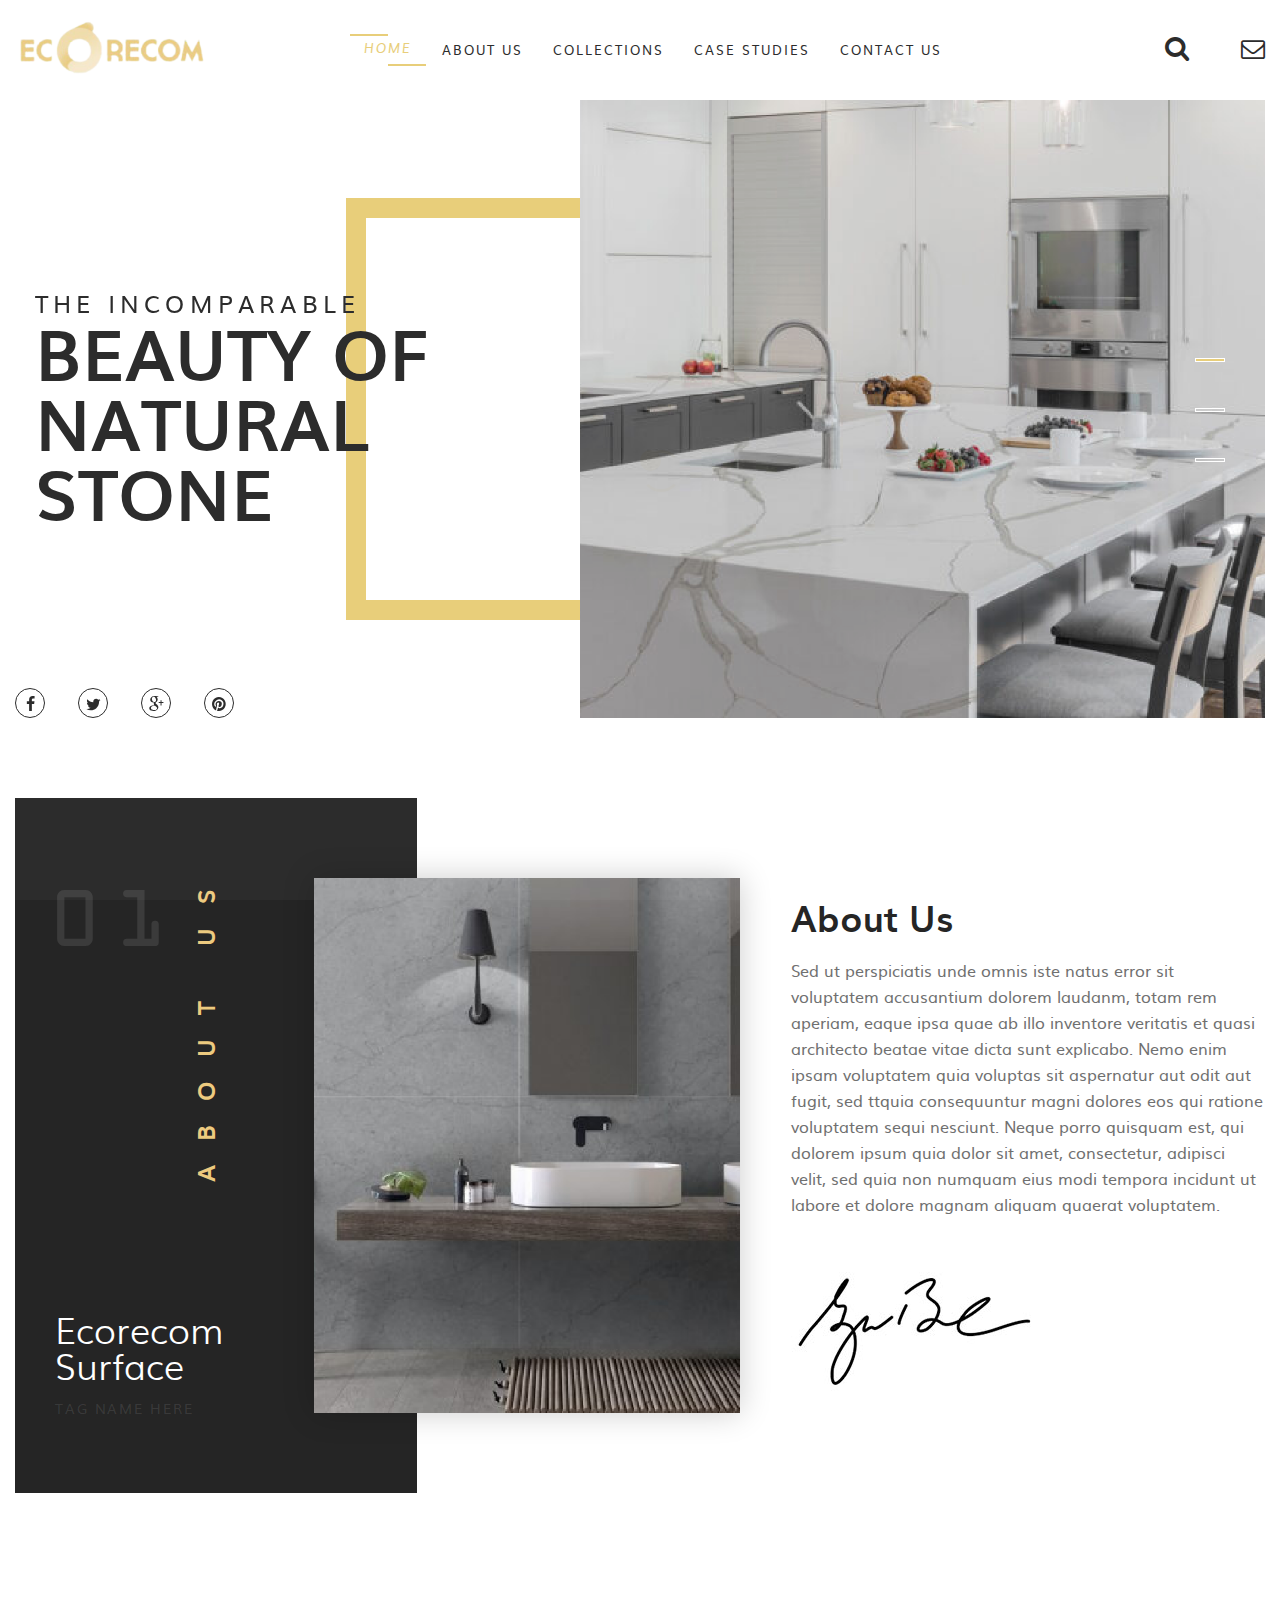
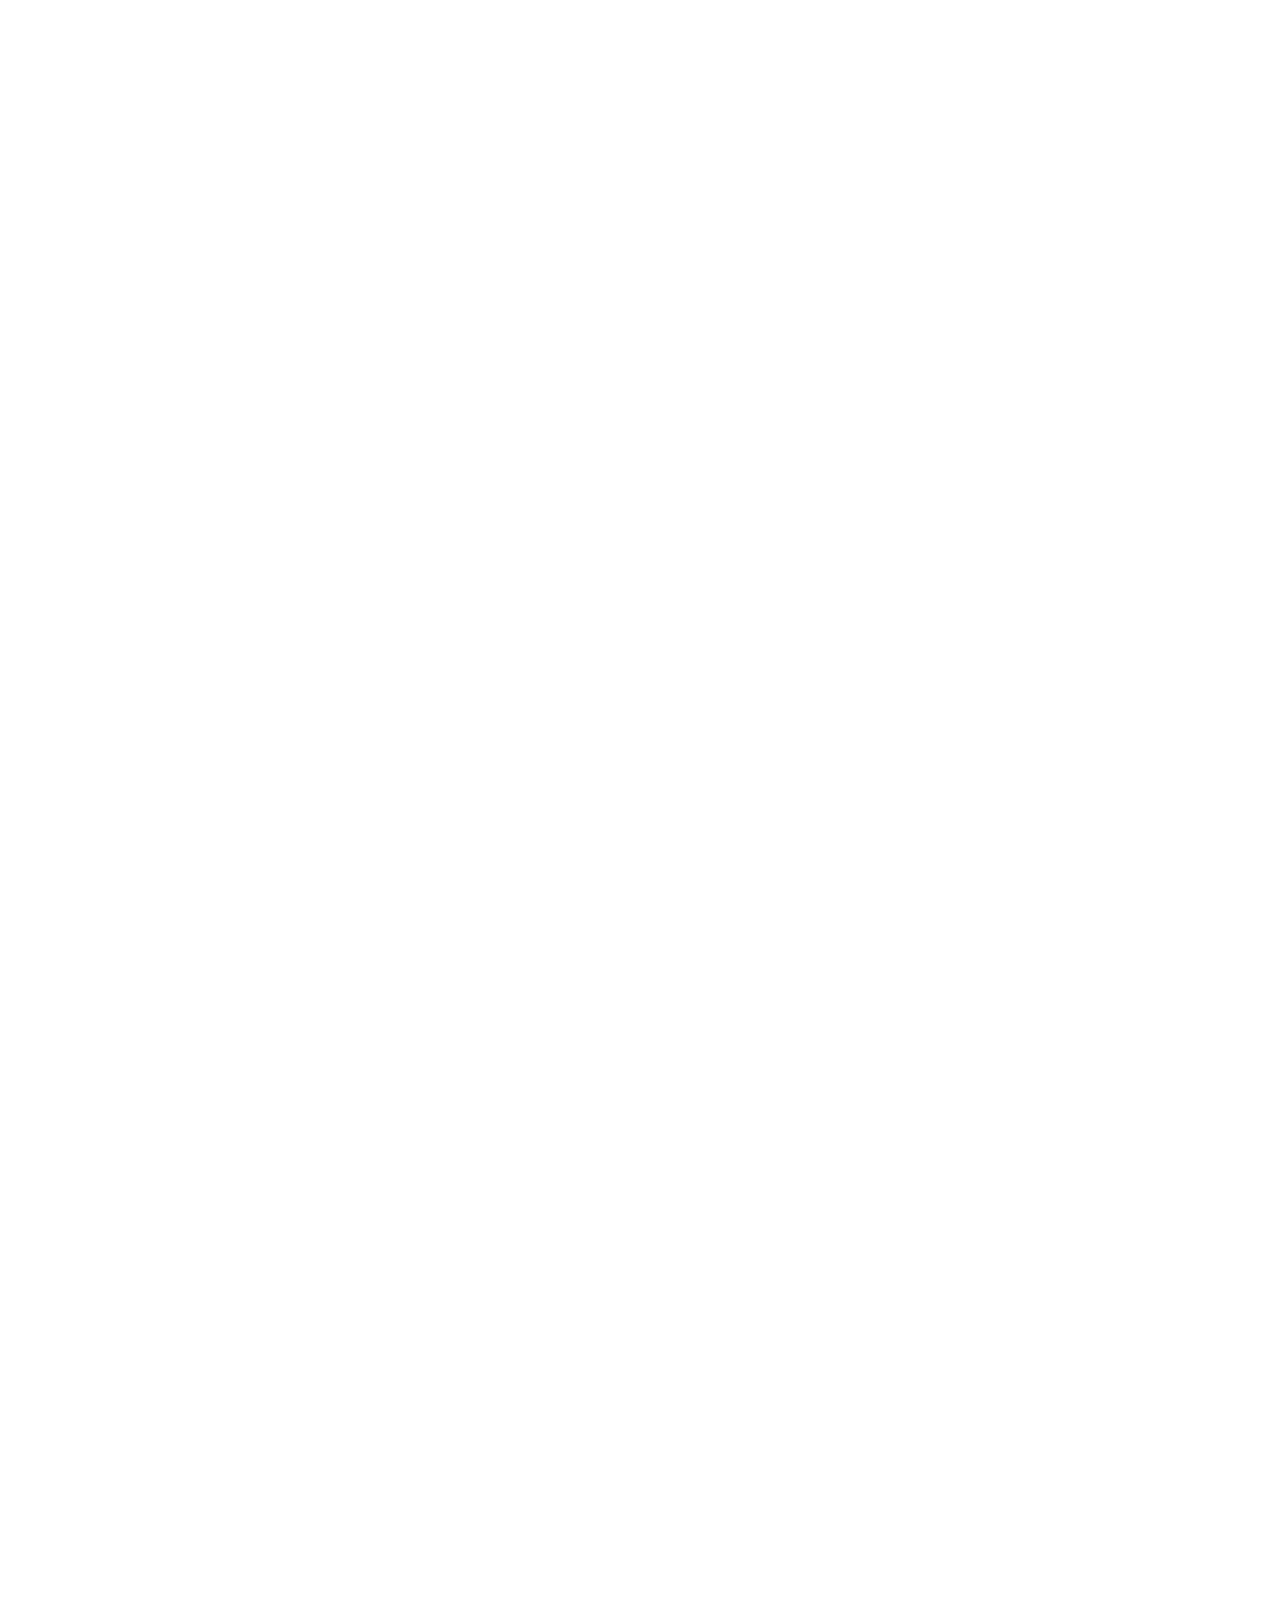
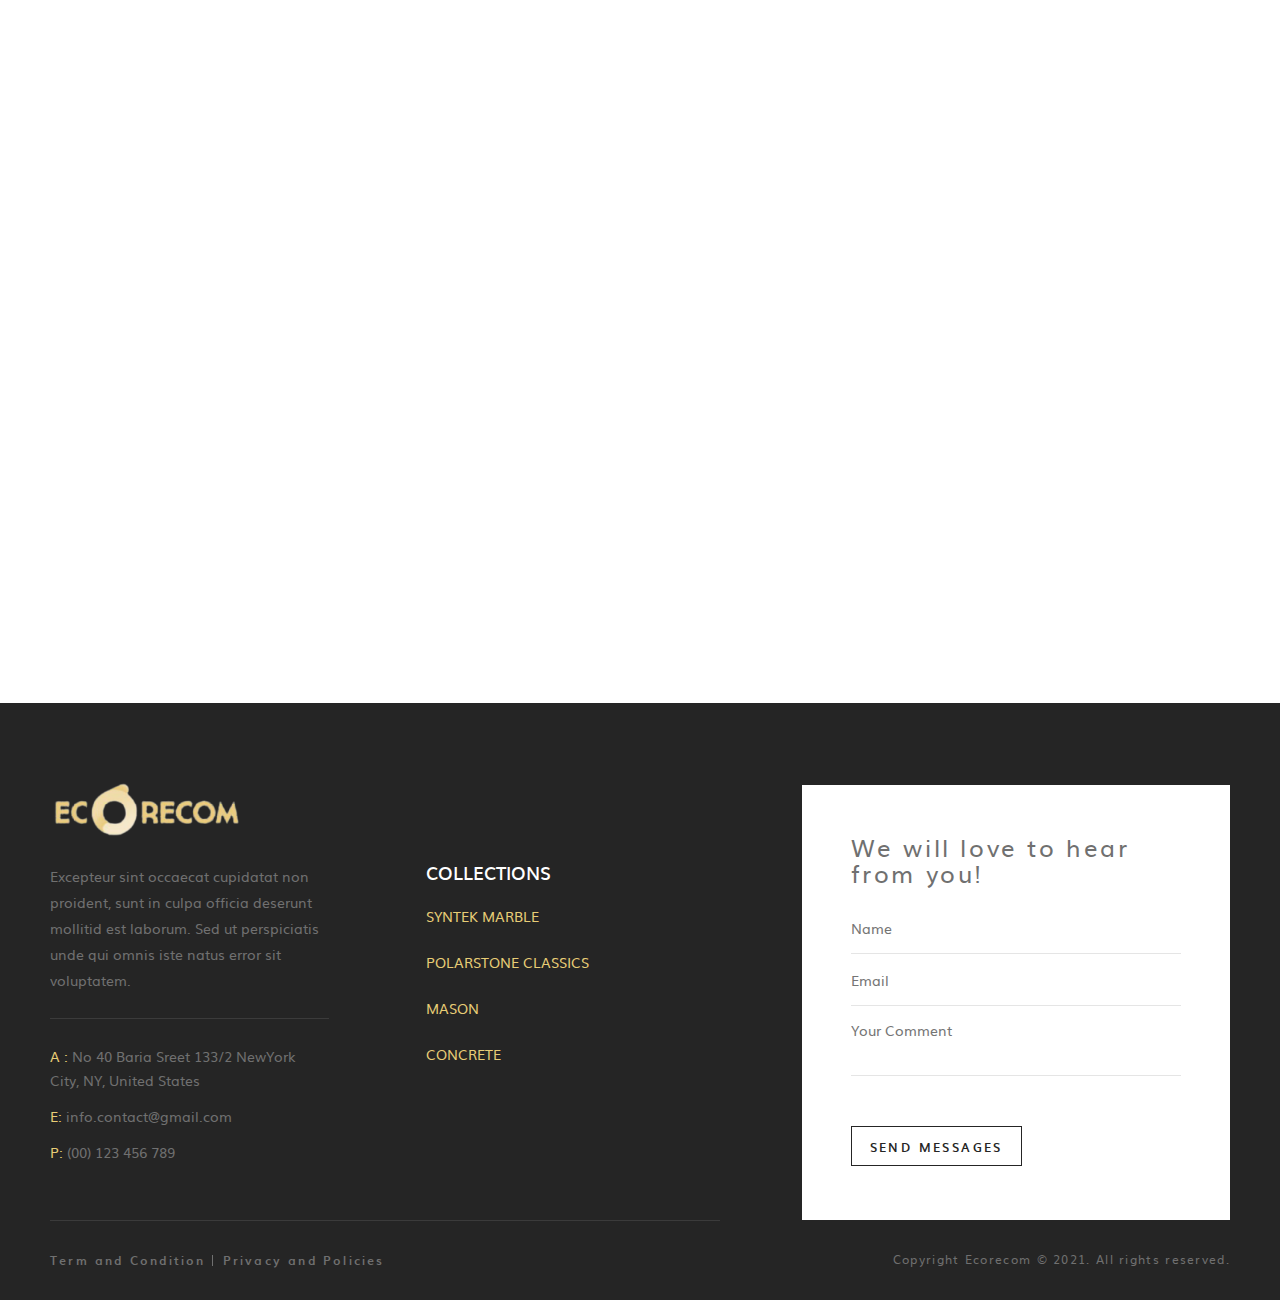
<file: index.html>
<!DOCTYPE html>
<html>
<head>
	<!-- set the encoding of your site -->
	<meta charset="utf-8">
	<!-- set the viewport width and initial-scale on mobile devices -->
	<meta name="viewport" content="width=device-width, initial-scale=1.0">
	<meta name="description" content=""/>
	<meta name="keywords" content=""/>
	<meta name="author" content=""/>

	<title>Ecorecom Surface</title>
	<!-- include the site animate stylesheet -->
	<link rel="stylesheet" href="css/animate.css">
	<!-- include the site bootstrap stylesheet  -->
	<link rel="stylesheet" href="css/bootstrap.css">
	<!-- include the font awesome stylesheet -->
	<link rel="stylesheet" href="css/font-awesome.min.css">
	<!-- include the site stylesheet -->
	<link rel="stylesheet" href="style.css">
	<!-- include the site fonts stylesheet -->
	<link rel="stylesheet" href="css/fonts.css">
	<!-- include the site responsive stylesheet -->
	<link rel="stylesheet" href="css/responsive.css">
	<!-- include the site color stylesheet -->
	<link rel="stylesheet" href="css/color/color.css">
</head>
<body>
	<!-- Page Loader -->
	<div id="pre-loader" class="loader-container">
		<div class="loader">
			<div></div>
			<div></div>
		</div>
	</div>
	<!-- main container of all the page elements -->
	<div id="wrapper">
		<!-- header of the page -->
		<header id="header" class="sticky-header">
			<div class="max-container">
				<!-- main site logo -->
				<strong class="logo">
					<a href="#">
						<span class="img">
							<img src="images/logo.png" alt="EAGLEEYES">
						</span>
					</a>
				</strong>
				<!-- align-right -->
				<div class="align-right">
					<nav class="navbar navbar-default">
						<div class="container-fluid">
							<!-- Brand and toggle get grouped for better mobile display -->
							<div class="navbar-header">
								<button type="button" class="navbar-toggle collapsed" data-toggle="collapse" data-target="#bs-example-navbar-collapse-1" aria-expanded="false">
								<span class="sr-only">Toggle navigation</span>
								<span class="icon-bar"></span>
								<span class="icon-bar"></span>
								<span class="icon-bar"></span>
								</button>
							</div>
							<!-- Collect the nav links, forms, and other content for toggling -->
							<div class="collapse navbar-collapse" id="bs-example-navbar-collapse-1">
								<ul class="nav navbar-nav">
									<li class="active"><a href="index.html">Home</a></li>
									<li><a href="about_us.html">About Us</a></li>
									<li><a href="collections.html">collections</a></li>
									<li><a href="case_studies.html">Case Studies</a></li>
									<li><a href="contact.html">Contact Us</a></li>
								</ul>
							</div><!-- /.navbar-collapse -->
						</div><!-- /.container-fluid -->
					</nav>
					<div class="search-area">
						<div class="search-box">
							<a class="search" href="#"><i class="icon-search"><span>search</span></i></a>
							<input type="search" placeholder="Search">
						</div>
						<a href="#" class="mail"><i class="icon-mail"><span>mail</span></i></a>
					</div>
				</div>
			</div>
		</header>
		<!-- contain main informative part of the site -->
		<main id="main">
			<!-- visual -->
			<div class="visual">
				<div class="max-container">
					<div class="slideshow" id="main-slider">
						<div class="slide">
							<div class="caption">
								<div class="text">
									<span class="txt">The incomparable </span>
									<h1>
										<span class="add">beauty of Natural Stone</span> 
									</h1>
								</div>
							</div>
							<div class="image">
								<img src="images/hero1.png" alt="image description">
							</div>
							<span class="box"></span>
							<ul class="social-networks">
								<li><a class="facebook" href="#"><i class="icon-facebook"></i><span class="hidden">facebook</span></a></li>
								<li><a class="twitter" href="#"><i class="icon-twitter"></i><span class="hidden">twitter</span></a></li>
								<li><a class="gplus" href="#"><i class="icon-gplus"></i><span class="hidden">gplus</span></a></li>
								<li><a class="pinterest-circled" href="#"><i class="icon-pinterest-circled"></i><span class="hidden">pinterest-circled</span></a></li>
							</ul>
						</div>
						<div class="slide">
							<div class="caption">
								<div class="text">
									<span class="txt">You will LOVE</span>
									<h1><span class="icon">#</span><span class="light">UNIQUE</span> <span class="add">creative</span> <span class="add2">Stone</span></h1>
								</div>
							</div>
							<div class="image">
								<img src="images/hero2.png" alt="image description">
							</div>
							<span class="box"></span>
							<ul class="social-networks">
								<li><a class="facebook" href="#"><i class="icon-facebook"></i><span class="hidden">facebook</span></a></li>
								<li><a class="twitter" href="#"><i class="icon-twitter"></i><span class="hidden">twitter</span></a></li>
								<li><a class="gplus" href="#"><i class="icon-gplus"></i><span class="hidden">gplus</span></a></li>
								<li><a class="pinterest-circled" href="#"><i class="icon-pinterest-circled"></i><span class="hidden">pinterest-circled</span></a></li>
							</ul>
						</div>
						<div class="slide">
							<div class="caption">
								<div class="text">
									<span class="txt">WE LOVE TO</span>
									<h1><span class="icon">#</span><span class="light">UNIQUE</span> <span class="add">creative</span> <span class="add2">PASSION</span></h1>
								</div>
							</div>
							<div class="image">
								<img src="images/hero3.png" alt="image description">
							</div>
							<span class="box"></span>
							<ul class="social-networks">
								<li><a class="facebook" href="#"><i class="icon-facebook"></i><span class="hidden">facebook</span></a></li>
								<li><a class="twitter" href="#"><i class="icon-twitter"></i><span class="hidden">twitter</span></a></li>
								<li><a class="gplus" href="#"><i class="icon-gplus"></i><span class="hidden">gplus</span></a></li>
								<li><a class="pinterest-circled" href="#"><i class="icon-pinterest-circled"></i><span class="hidden">pinterest-circled</span></a></li>
							</ul>
						</div>
					</div>
				</div>
			</div>
			<div class="max-container">
				<!-- info holder -->
				<div class="info-holder">
					<!-- info -->
					<div class="info">
						<div class="img-frame wow fadeInLeft" data-wow-delay="0.6s">
							<div class="text">
								<span class="num">01</span>
								<h2 class="tild">ABOUT US</h2>
								<div class="box">
									<div class="box-inner">
										<h3>Ecorecom Surface</h3>
										<p>Tag name here</p>
									</div>
								</div>
							</div>
							<div class="image wow fadeInRight" data-wow-delay="0.6s"><img src="images/about.png" alt="image description"></div>
						</div>
						<div class="txt-frame wow fadeInUp" data-wow-delay="0.6s">
							<h3>About Us</h3>
							<p>Sed ut perspiciatis unde omnis iste natus error sit voluptatem accusantium dolorem laudanm, totam rem aperiam, eaque ipsa quae ab illo inventore veritatis et quasi architecto beatae vitae dicta sunt explicabo. Nemo enim ipsam voluptatem quia voluptas sit aspernatur aut odit aut fugit, sed ttquia consequuntur magni dolores eos qui ratione voluptatem sequi nesciunt. Neque porro quisquam est, qui dolorem ipsum quia dolor sit amet, consectetur, adipisci velit, sed quia non numquam eius modi tempora incidunt ut labore et dolore magnam aliquam quaerat voluptatem.</p>
							<div class="signature">
								<img src="images/img-03.jpg" alt="signature">
							</div>
						</div>
					</div>

					<!-- <div class="masonry-holder">
						<div class="heading_center">
							<h1>Our Collections</h1>
						</div>
						<ul class="links filter workFilter">
							<li class="active"><a href="#">All</a></li>
							<li><a href="#" data-filter=".work-p">statuario Dior</a></li>
							<li><a href="#" data-filter=".work-b">Calacatta gold</a></li>
							<li><a href="#" data-filter=".work-w">Calacatta antiqu</a></li>
							<li><a href="#" data-filter=".work-m">Oniciato</a></li>
							<li><a href="#" data-filter=".work-i">Beaumaniere</a></li>
							<li><a href="#" data-filter=".work-b">Castilo gray 	</a></li>
							<li><a href="#" data-filter=".work-w">Crystol blanco </a></li>
						</ul>
						<ul class="masonry" id="masonry-container">
							<li class="item work-w work-p work-a coll3">
								<div class="holder">
									<div class="img">
										<img alt="image description" src="images/collection_1.png">
									</div>
									<div class="caption">
										<div class="c1">
											<div class="c2">
												<strong class="title">Amber Bottle</strong>
												<p>Branding Identity</p>
												<ul class="icons">
													<li><a href="images/img1.jpg" class="lightbox"><i class="icon-resize-full-alt"></i> <span>resize</span></a></li>
													<li><a href="portfolio-detail.html">i.fa.fa-eye</a></li>
												</ul>
											</div>
										</div>
									</div>
								</div>
							</li>
							<li class="item work-i work-w work-a onethird">
								<div class="holder">
									<div class="img">
										<img alt="image description" src="images/collection_6.png">
									</div>
									<div class="caption">
										<div class="c1">
											<div class="c2">
												<strong class="title">Amber Bottle</strong>
												<p>Branding Identity</p>
												<ul class="icons">
													<li><a href="images/img1.jpg" class="lightbox"><i class="icon-resize-full-alt"></i> <span>resize</span></a></li>
													<li><a href="portfolio-detail.html">i.fa.fa-eye</a></li>
												</ul>
											</div>
										</div>
									</div>
								</div>
							</li>
							<li class="item work-m work-p work-a coll3">	
								<div class="holder">
									<div class="img">
										<img alt="image description" src="images/collection_2.png">
									</div>
									<div class="caption">
										<div class="c1">
											<div class="c2">
												<strong class="title">Amber Bottle</strong>
												<p>Branding Identity</p>
												<ul class="icons">
													<li><a href="images/img1.jpg" class="lightbox"><i class="icon-resize-full-alt"></i> <span>resize</span></a></li>
													<li><a href="portfolio-detail.html">i.fa.fa-eye</a></li>
												</ul>
											</div>
										</div>
									</div>
								</div>
							</li>
							<li class="item work-i work-b work-a onethird">
								<div class="holder">
									<div class="img">
										<img alt="image description" src="images/collection_8.png">
									</div>
									<div class="caption">
										<div class="c1">
											<div class="c2">
												<strong class="title">Amber Bottle</strong>
												<p>Branding Identity</p>
												<ul class="icons">
													<li><a href="images/img1.jpg" class="lightbox"><i class="icon-resize-full-alt"></i> <span>resize</span></a></li>
													<li><a href="portfolio-detail.html">i.fa.fa-eye</a></li>
												</ul>
											</div>
										</div>
									</div>
								</div>
							</li>
							<li class="item work-m work-p work-a coll3">
								<div class="holder">
									<div class="img">
										<img alt="image description" src="images/collection_3.png">
									</div>
									<div class="caption">
										<div class="c1">
											<div class="c2">
												<strong class="title">Amber Bottle</strong>
												<p>Branding Identity</p>
												<ul class="icons">
													<li><a href="images/img1.jpg" class="lightbox"><i class="icon-resize-full-alt"></i> <span>resize</span></a></li>
													<li><a href="portfolio-detail.html">i.fa.fa-eye</a></li>
												</ul>
											</div>
										</div>
									</div>
								</div>
							</li>
							<li class="item work-i work-b work-a coll3">
								<div class="holder">
									<div class="img">
										<img alt="image description" src="images/collection_4.png">
									</div>
									<div class="caption">
										<div class="c1">
											<div class="c2">
												<strong class="title">Amber Bottle</strong>
												<p>Branding Identity</p>
												<ul class="icons">
													<li><a href="images/img1.jpg" class="lightbox"><i class="icon-resize-full-alt"></i> <span>resize</span></a></li>
													<li><a href="portfolio-detail.html">i.fa.fa-eye</a></li>
												</ul>
											</div>
										</div>
									</div>
								</div>
							</li>
							<li class="item work-i work-b work-a onethird">	
								<div class="holder">
									<div class="img">
										<img alt="image description" src="images/collection_7.png">
									</div>
									<div class="caption">
										<div class="c1">
											<div class="c2">
												<strong class="title">Amber Bottle</strong>
												<p>Branding Identity</p>
												<ul class="icons">
													<li><a href="images/img1.jpg" class="lightbox"><i class="icon-resize-full-alt"></i> <span>resize</span></a></li>
													<li><a href="portfolio-detail.html">i.fa.fa-eye</a></li>
												</ul>
											</div>
										</div>
									</div>
								</div>
							</li>
							<li class="item work-i work-b work-a coll3">
								<div class="holder">
									<div class="img">
										<img alt="image description" src="images/collection_5.png">
									</div>
									<div class="caption">
										<div class="c1">
											<div class="c2">
												<strong class="title">Amber Bottle</strong>
												<p>Branding Identity</p>
												<ul class="icons">
													<li><a href="images/img1.jpg" class="lightbox"><i class="icon-resize-full-alt"></i> <span>resize</span></a></li>
													<li><a href="portfolio-detail.html">i.fa.fa-eye</a></li>
												</ul>
											</div>
										</div>
									</div>
								</div>
							</li>
						</ul>
						<a href="#" class="more">LOAD MORE</a>
					</div> -->
					
					<!-- work info -->
					<div class="info work">
						<div class="txt-frame wow fadeInLeft" data-wow-delay="0.6s">
							<h2 class="tild">Collections</h2>
							<span class="num">02</span>
							<ul class="filter caseFilter">
								<li class="active"><a href="#">All</a></li>
								<li><a href="#" data-filter=".cala_man">SYNTEK MARBLE</a></li>
								<li><a href="#" data-filter=".cStudy-b">POLARSTONE CLASSICS</a></li>
								<li><a href="#" data-filter=".cStudy-w">MASON</a></li>
								<li><a href="#" data-filter=".cStudy-m">CONCRETE</a></li>
							</ul>
							<a href="collections.html" class="more">view all</a>
						</div>
						<div class="img-frame">
							<div class="img-area" id="collection-container">
								<div class="item cStudy-i cStudy-w wow fadeInUp" data-wow-delay="0.6s">
									<img src="images/case_study1.png" alt="image description">
									<div class="caption">
										<div class="c1">
											<div class="c2">
												<strong class="title">Colletion Name</strong>
												<p>Sub Title Here</p>
												<ul class="icons">
													<li>
														<a href="images/img1.jpg" class="lightbox"><i class="icon-resize-full-alt"></i> <span>resize</span></a>
													</li>
													<li><a href="collection_details.html" target="_blank"><i class="fa fa-eye"></i></a></li>
												</ul>
											</div>
										</div>
									</div>
								</div>
								<div class="item cStudy-m cala_man wow fadeInUp" data-wow-delay="0.6s">
									<img src="images/case_study2.png" alt="image description">
									<div class="caption">
										<div class="c1">
											<div class="c2">
												<strong class="title">Colletion Name</strong>
												<p>Sub Title Here</p>
												<ul class="icons">
													<li><a href="images/img1.jpg" class="lightbox"><i class="icon-resize-full-alt"></i> <span>resize</span></a></li>
													<li><a href="collection_details.html" target="_blank"><i class="fa fa-eye"></i></a></li>
												</ul>
											</div>
										</div>
									</div>
								</div>
								<div class="item cStudy-i cStudy-b wow fadeInUp" data-wow-delay="0.6s">
									<img src="images/case_study3.png" alt="image description">
									<div class="caption">
										<div class="c1">
											<div class="c2">
												<strong class="title">Colletion Name</strong>
												<p>Sub Title Here</p>
												<ul class="icons">
													<li><a href="images/img1.jpg" class="lightbox"><i class="icon-resize-full-alt"></i> <span>resize</span></a></li>
													<li><a href="collection_details.html" target="_blank"><i class="fa fa-eye"></i></a></li>
												</ul>
											</div>
										</div>
									</div>
								</div>
								<div class="item add cStudy-w cala_man wow fadeInUp" data-wow-delay="0.6s">
									<img src="images/case_study4.png" alt="image description">
									<div class="caption">
										<div class="c1">
											<div class="c2">
												<strong class="title">Colletion Name</strong>
												<p>Sub Title Here</p>
												<ul class="icons">
													<li><a href="images/img1.jpg" class="lightbox"><i class="icon-resize-full-alt"></i> <span>resize</span></a></li>
													<li><a href="collection_details.html" target="_blank"><i class="fa fa-eye"></i></a></li>
												</ul>
											</div>
										</div>
									</div>
								</div>
								<div class="item cStudy-i cStudy-b wow fadeInUp" data-wow-delay="0.6s">
									<img src="images/case_study2.png" alt="image description">
									<div class="caption">
										<div class="c1">
											<div class="c2">
												<strong class="title">Colletion Name</strong>
												<p>Sub Title Here</p>
												<ul class="icons">
													<li><a href="images/img1.jpg" class="lightbox"><i class="icon-resize-full-alt"></i> <span>resize</span></a></li>
													<li><a href="collection_details.html" target="_blank"><i class="fa fa-eye"></i></a></li>
												</ul>
											</div>
										</div>
									</div>
								</div>
								<div class="item add cStudy-m cala_man wow fadeInUp" data-wow-delay="0.6s">
									<img src="images/case_study5.png" alt="image description">
									<div class="caption">
										<div class="c1">
											<div class="c2">
												<strong class="title">Colletion Name</strong>
												<p>Sub Title Here</p>
												<ul class="icons">
													<li><a href="images/img1.jpg" class="lightbox"><i class="icon-resize-full-alt"></i> <span>resize</span></a></li>
													<li><a href="collection_details.html" target="_blank"><i class="fa fa-eye"></i></a></li>
												</ul>
											</div>
										</div>
									</div>
								</div>
							</div>
						</div>
					</div>

					<!-- blogs info -->
					<div class="info blogs">
						<div class="img-frame">
							<div class="txt-holder wow fadeInUp" data-wow-delay="0.6s">
								<div class="images">
									<img src="images/case_study_1.png" alt="image description" width="511" height="438">
									<span class="sub-caption">by Leonard, 1 week ago</span>
								</div>
								<div class="txts">
									<div class="txt-box">
										<h3>Case Studie One</h3>
										<p>Excepteur sint occaecat cupidatat non proident, sunt in culpa  officia deserunt mollitid est laborum. Sed ut perspiciatis unde qui omnis iste natus error sit voluptatem.</p>
										<a href="casestudieDetails.html" class="continue"><span>CONTINUE</span> <i class="icon-right-thin"></i></a>
									</div>
								</div>
							</div>
							<div class="txt-holder right wow fadeInUp" data-wow-delay="0.6s">
								<div class="txts">
									<div class="txt-box">
										<h3>Case Studie Two</h3>
										<p>Excepteur sint occaecat cupidatat non proident, sunt in culpa  officia deserunt mollitid est laborum. Sed ut perspiciatis unde qui omnis iste natus error sit voluptatem.</p>
										<a href="casestudieDetails.html" class="continue"><span>CONTINUE</span> <i class="icon-right-thin"></i></a>
									</div>
								</div>
								<div class="images">
									<span class="sub-caption">by Leonard, 1 week ago</span>
									<img src="images/case_study_2.png" alt="image description" width="511" height="438">
								</div>
							</div>
						</div>
						<div class="txt-frame wow fadeInRight" data-wow-delay="0.6s">
							<h2 class="tild">Case Studies</h2>
							<span class="num">03</span>
							<a href="case_studies.html" class="more">view all</a>
						</div>
					</div>

					<!-- service info -->
					<!-- <div class="info service-area">
						<div class="txt-frame">
							<ul class="services">
								<li class="wow fadeInUp" data-wow-delay="0.6s">
									<h3>
										<i class="icons-ico-01"></i>
										<span>HANDICRAFTS</span>
									</h3>
									<p>Phasellus ut condimentum diam, eget tempus lorem. Morbi bibendum est quis arcu posuere condimentum. Nullam justo eros.</p>
								</li>
								<li class="wow fadeInUp" data-wow-delay="0.6s">
									<h3>
										<i class="icons-ico-02"></i>
										<span>BRANDING DESIGN</span>
									</h3>
									<p>Phasellus ut condimentum diam, eget tempus lorem. Morbi bibendum est quis arcu posuere condimentum. Nullam justo eros.</p>
								</li>
								<li class="wow fadeInUp" data-wow-delay="0.6s">
									<h3>
										<i class="icons-ico-03"></i>
										<span>DIGITAL GRAPHICS</span>
									</h3>
									<p>Phasellus ut condimentum diam, eget tempus lorem. Morbi bibendum est quis arcu posuere condimentum. Nullam justo eros.</p>
								</li>
								<li class="wow fadeInUp" data-wow-delay="0.6s">
									<h3>
										<i class="icons-ico-04"></i>
										<span>MARKETING</span>
									</h3>
									<p>Phasellus ut condimentum diam, eget tempus lorem. Morbi bibendum est quis arcu posuere condimentum. Nullam justo eros.</p>
								</li>
								<li class="wow fadeInUp" data-wow-delay="0.6s">
									<h3>
										<i class="icons-ico-05"></i>
										<span>COFFEE &amp; RESTAURANT</span>
									</h3>
									<p>Phasellus ut condimentum diam, eget tempus lorem. Morbi bibendum est quis arcu posuere condimentum. Nullam justo eros.</p>
								</li>
								<li class="wow fadeInUp" data-wow-delay="0.6s">
									<h3>
										<i class="icons-ico-06"></i>
										<span>FURNITURE DESIGN</span>
									</h3>
									<p>Phasellus ut condimentum diam, eget tempus lorem. Morbi bibendum est quis arcu posuere condimentum. Nullam justo eros.</p>
								</li>
								<li class="wow fadeInUp" data-wow-delay="0.6s">
									<h3>
										<i class="icons-ico-07"></i>
										<span>awesome support</span>
									</h3>
									<p>Phasellus ut condimentum diam, eget tempus lorem. Morbi bibendum est quis arcu posuere condimentum. Nullam justo eros.</p>
								</li>
								<li class="wow fadeInUp" data-wow-delay="0.6s">
									<h3>
										<i class="icons-ico-08"></i>
										<span>easy to customize</span>
									</h3>
									<p>Phasellus ut condimentum diam, eget tempus lorem. Morbi bibendum est quis arcu posuere condimentum. Nullam justo eros.</p>
								</li>
								<li class="wow fadeInUp" data-wow-delay="0.6s">
									<h3>
										<i class="icons-ico-09"></i>
										<span>PROTECT SOLUTIONS</span>
									</h3>
									<p>Phasellus ut condimentum diam, eget tempus lorem. Morbi bibendum est quis arcu posuere condimentum. Nullam justo eros.</p>
								</li>
							</ul>
						</div>
						<div class="img-frame wow fadeInRight" data-wow-delay="0.6s">
							<h2 class="tild">OUR SERVICES</h2>
							<span class="num">04</span>
							<a href="#" class="more">order services</a>
						</div>
					</div> -->
					<!-- testimonial info -->
					<div class="info testimonial">
						<div class="txt-frame wow fadeInLeft" data-wow-delay="0.6s">
							<h2 class="tild">TESTIMONIALS</h2>
							<span class="num">04</span>
							<!-- <a href="#" class="more">view all</a> -->
						</div>
						<div class="img-frame wow fadeInUp" data-wow-delay="0.6s">
							<div class="slider">
								<div class="mask">
									<div class="slide">
										<blockquote>
											<q>“I am so happy because I found this Eagleeyes, and it just made my life easier. Thanks so much for sharing”</q>
											<cite>
												<span class="heading4">Kawhi Leonard</span>
												<span class="designation">Creative Director</span>
											</cite>
										</blockquote>
										<div class="images">
											<img src="images/testmonial1.jpg" alt="image description">
										</div>
									</div>
									<div class="slide">
										<blockquote>
											<q>“I am so happy because I found this Eagleeyes, and it just made my life easier. Thanks so much for sharing”</q>
											<cite>
												<span class="heading4">Umair Rafi</span>
												<span class="designation">Creative Developer</span>
											</cite>
										</blockquote>
										<div class="images">
											<img src="images/testmonial2.jpg" alt="image description">
										</div>
									</div>
									<div class="slide">
										<blockquote>
											<q>“I am so happy because I found this Eagleeyes, and it just made my life easier. Thanks so much for sharing”</q>
											<cite>
												<span class="heading4">Leo Alpha</span>
												<span class="designation">Ui/UX Director</span>
											</cite>
										</blockquote>
										<div class="images">
											<img src="images/testmonial3.jpg" alt="image description">
										</div>
									</div>
								</div>
								<div class="pagination">
									<ul class="mask-inner">
										<li>
											<a href="#"><img src="images/testmonial1.jpg" alt="image description"></a>
										</li>
										<li>
											<a href="#"><img src="images/testmonial2.jpg" alt="image description"></a>
										</li>
										<li class="active">
											<a href="#"><img src="images/testmonial3.jpg" alt="image description"></a>
										</li>
									</ul>
								</div>
							</div>
						</div>
					</div>
					

					<!-- price info -->
					<!-- <div class="info price">
						<div class="img-frame wow fadeInLeft" data-wow-delay="0.6s">
							<h2 class="tild">PRICING</h2>
							<span class="num">07</span>
							<a href="#" class="more">view all</a>
						</div>
						<div class="txt-frame">
							<ul class="pricing">
								<li class="wow fadeInUp" data-wow-delay="0.6s">
									<div class="icon">
										<div class="ico-text">
											<div class="ico-box">
												<span class="price"><sup>$</sup>135</span>
												<span class="month">/month</span>
											</div>
										</div>
									</div>
									<strong class="package">BASIC</strong>
									<ul class="list">
										<li>Lorem Ipsum</li>
										<li>Lorem Ipsum Dorel</li>
										<li>Lorem Ipsum</li>
										<li>Lorem Ipsum Dorel</li>
										<li>Lorem Ipsum</li>
									</ul>
									<a href="#" class="plan">SELECT PLAN</a>
								</li>
								<li class="wow fadeInUp" data-wow-delay="0.8s">
									<div class="icon">
										<div class="ico-text">
											<div class="ico-box">
												<span class="price"><sup>$</sup>165</span>
												<span class="month">/month</span>
											</div>
										</div>
									</div>
									<strong class="package">POPUlAR</strong>
									<ul class="list">
										<li>Lorem Ipsum</li>
										<li>Lorem Ipsum Dorel</li>
										<li>Lorem Ipsum</li>
										<li>Lorem Ipsum Dorel</li>
										<li>Lorem Ipsum</li>
									</ul>
									<a href="#" class="plan">SELECT PLAN</a>
								</li>
								<li class="wow fadeInUp" data-wow-delay="1s">
									<div class="icon">
										<div class="ico-text">
											<div class="ico-box">
												<span class="price"><sup>$</sup>195</span>
												<span class="month">/month</span>
											</div>
										</div>
									</div>
									<strong class="package">primier</strong>
									<ul class="list">
										<li>Lorem Ipsum</li>
										<li>Lorem Ipsum Dorel</li>
										<li>Lorem Ipsum</li>
										<li>Lorem Ipsum Dorel</li>
										<li>Lorem Ipsum</li>
									</ul>
									<a href="#" class="plan">SELECT PLAN</a>
								</li>
							</ul>
						</div>
					</div> -->
				</div>
				<!-- client-area -->
				<!-- <ul class="client-area">
					<li class="wow fadeInUp" data-wow-delay="0.44s">
						<div class="box">
							<i class="ico"><img src="images/ico-10.svg" alt="image description"></i>
							<strong class="title">COFFEE CUPS</strong>
							<span class="count counter">268</span>
						</div>
					</li>
					<li class="wow fadeInUp" data-wow-delay="0.6s">
						<div class="box">
							<i class="ico heart"><img src="images/ico-11.svg" alt="image description"></i>
							<strong class="title">HAPPY CLIENTS</strong>
							<span class="count counter">346</span>
						</div>
					</li>
					<li class="wow fadeInUp" data-wow-delay="0.8s">
						<div class="box">
							<i class="ico task"><img src="images/ico-12.svg" alt="image description"></i>
							<strong class="title">PROJECTS</strong>
							<span class="count counter">100</span>
						</div>
					</li>
					<li class="wow fadeInUp" data-wow-delay="1s">
						<div class="box">
							<i class="ico days"><img src="images/ico-13.svg" alt="image description"></i>
							<strong class="title">WORKING DAYS</strong>
							<span class="count counter">492</span>
						</div>
					</li>
					<li class="wow fadeInUp" data-wow-delay="1.2s">
						<div class="box">
							<i class="ico team"><img src="images/ico-14.svg" alt="image description"></i>
							<strong class="title">TEAM MEMBERS</strong>
							<span class="count counter">90</span>
						</div>
					</li>
				</ul> -->
			</div>
		</main>
		<!-- footer of the page -->
		<footer id="footer">
			<div class="max-container">
				<div class="f1">
					<div class="holder">
						<strong class="logo-footer">
							<a href="#">
								<!-- <i class="icon">#</i> -->
								<span class="img">
									<img alt="EAGLEEYES" src="images/logo.png">
								</span>
							</a>
						</strong>
						<!-- footer-txt -->
						<div class="footer-txt">
							<div class="text">
								<p>Excepteur sint occaecat cupidatat non proident, sunt in culpa  officia deserunt mollitid est laborum. Sed ut perspiciatis unde qui omnis iste natus error sit voluptatem.</p>
								<div class="contact">
									<address><span class="yellow">A :</span> No 40 Baria Sreet 133/2 NewYork City, NY,  United States</address>
									<span class="email"><span class="yellow">E: </span><a href="mailto:&#105;&#110;&#102;&#111;&#046;&#099;&#111;&#110;&#116;&#097;&#099;&#116;&#064;&#103;&#109;&#097;&#105;&#108;&#046;&#099;&#111;&#109;">&#105;&#110;&#102;&#111;&#046;&#099;&#111;&#110;&#116;&#097;&#099;&#116;&#064;&#103;&#109;&#097;&#105;&#108;&#046;&#099;&#111;&#109;</a></span>
									<span class="tel"><span class="yellow">P: </span><a href="tel:00123456789">(00) 123 456 789</a></span>
								</div>
							</div>
							<ul class="testimonial">
								<li>
									<h5 class="title">Collections</h5>
								</li>
								<li>
									<a href="">SYNTEK MARBLE</a>
								</li>
								<li>
									<a href="">POLARSTONE CLASSICS</a>
								</li>
								<li>
									<a href="">MASON</a>
								</li>
								<li>
									<a href="">CONCRETE</a>
								</li>
							</ul>
						</div>
					</div>
					<div class="frame">
						<div class="wpcf7">
							<form action="inc/process.php" class="wpcf7-form f-contact-form" enctype="multipart/form-data">
								<h3>We will love to hear from you!</h3>
								<div class="rows">
									<span class="wpcf7-form-control-wrap text-field-required">
										<input type="text" name="text-field-required" value="" class="wpcf7-form-control wpcf7-text wpcf7-validates-as-required text-field-class wpcf7-use-title-as-watermark" size="12" placeholder="Name">
									</span>
								</div>
								<div class="rows">
									<span class="wpcf7-form-control-wrap Emailfield">
										<input type="email" name="Emailfield" value="" class="wpcf7-form-control wpcf7-text wpcf7-email wpcf7-validates-as-required wpcf7-validates-as-email email-class wpcf7-use-title-as-watermark" size="12" placeholder="Email" />
									</span>
								</div>
								<div class="rows">
									<span class="wpcf7-form-control-wrap textarea">
										<textarea name="textarea" class="wpcf7-form-control wpcf7-textarea textarea-class wpcf7-use-title-as-watermark" rows="9" cols="39" placeholder="Your Comment"></textarea>
									</span>
								</div>
								<input id="submit" type="submit" value="SEND MESSAGES">
							</form>
	                        <div class="done-massage">
	                            <strong>Thank you!</strong> We have received your message.
	                        </div>
						</div>
					</div>
				</div>
				<div class="f2">
					<!-- sub-nav -->
					<ul class="sub-nav">
						<li><a href="">Term and Condition</a></li>
						<li><a href="">Privacy and Policies</a></li>
					</ul>
					<span class="copyright">Copyright <a href="#">Ecorecom</a> &copy; 2021. All rights reserved.</span>
				</div>
			</div>
		</footer>
		<span id="back-top" class="fa fa-arrow-up"></span>
	</div>
	<script src="js/jquery.js"></script>
	<script type="text/javascript" src="js/plugins.js"></script>
	<script type="text/javascript" src="js/functions.js"></script>
	<script type="text/javascript">
		jQuery(document).ready(function(){

			// main-slider init
			jQuery('#main-slider').slick({
				adaptiveHeight: true,
				autoplay: true,
				arrows: false,
				speed: 800,
				dots: true,
				fade: true
			});
			
		});
		if (navigator.userAgent.match(/IEMobile\/10\.0/)) {
			var msViewportStyle = document.createElement('style')
			msViewportStyle.appendChild(
			document.createTextNode(
			'@-ms-viewport{width:auto!important}'
			)
		)
			document.querySelector('head').appendChild(msViewportStyle)
		}
	</script>
</body>
</html>
</file>
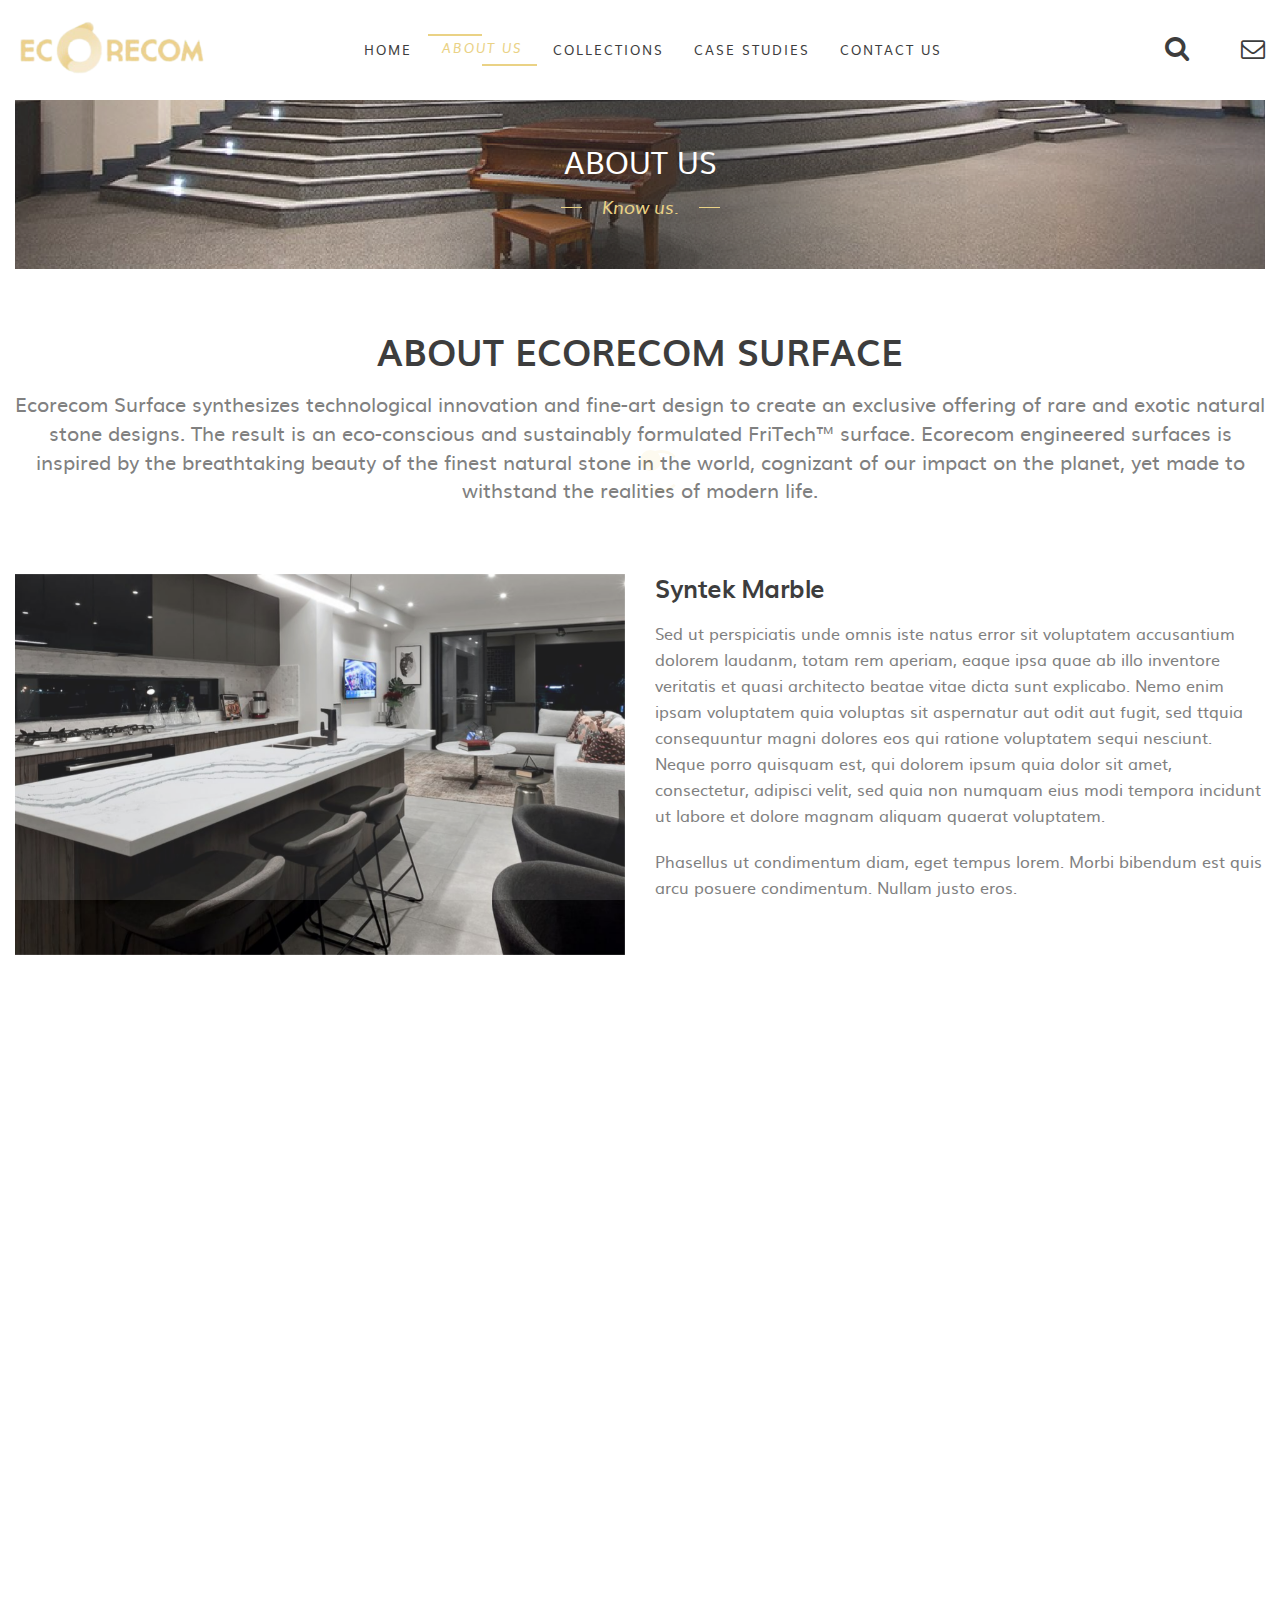
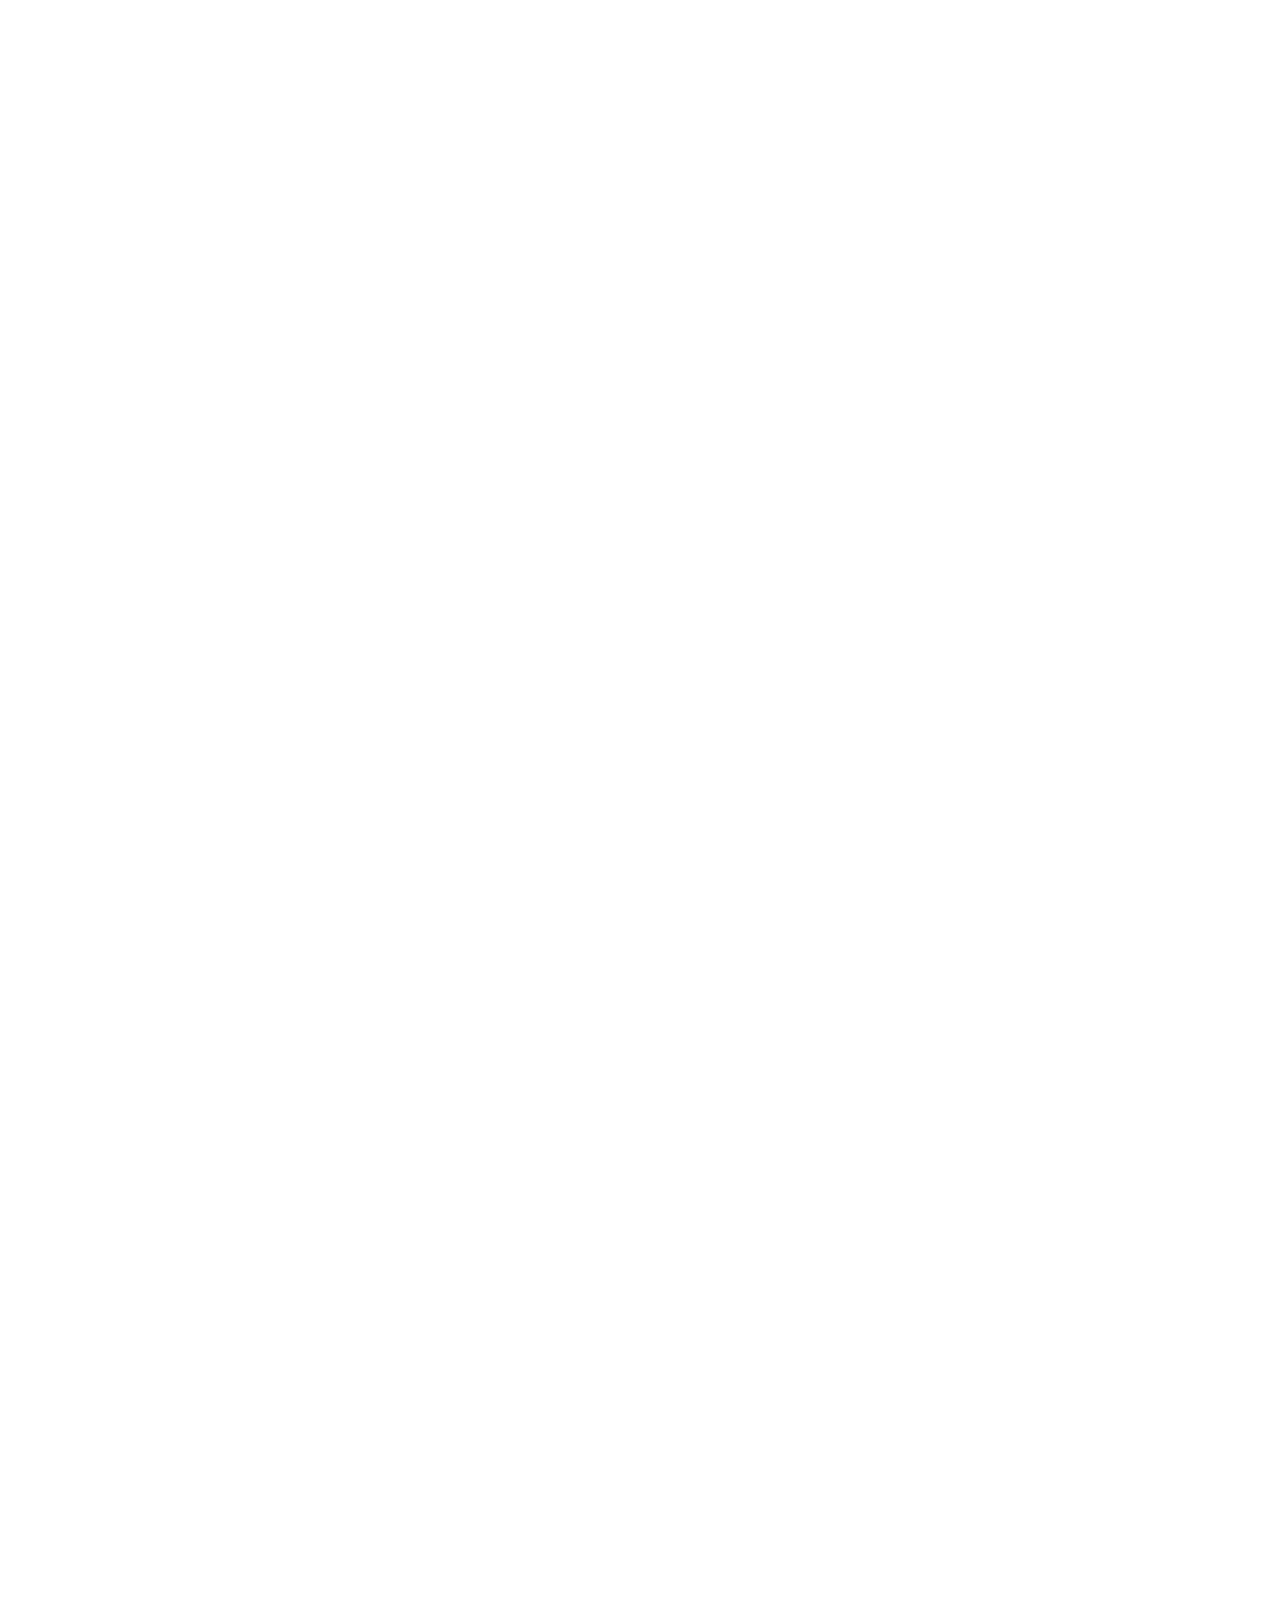
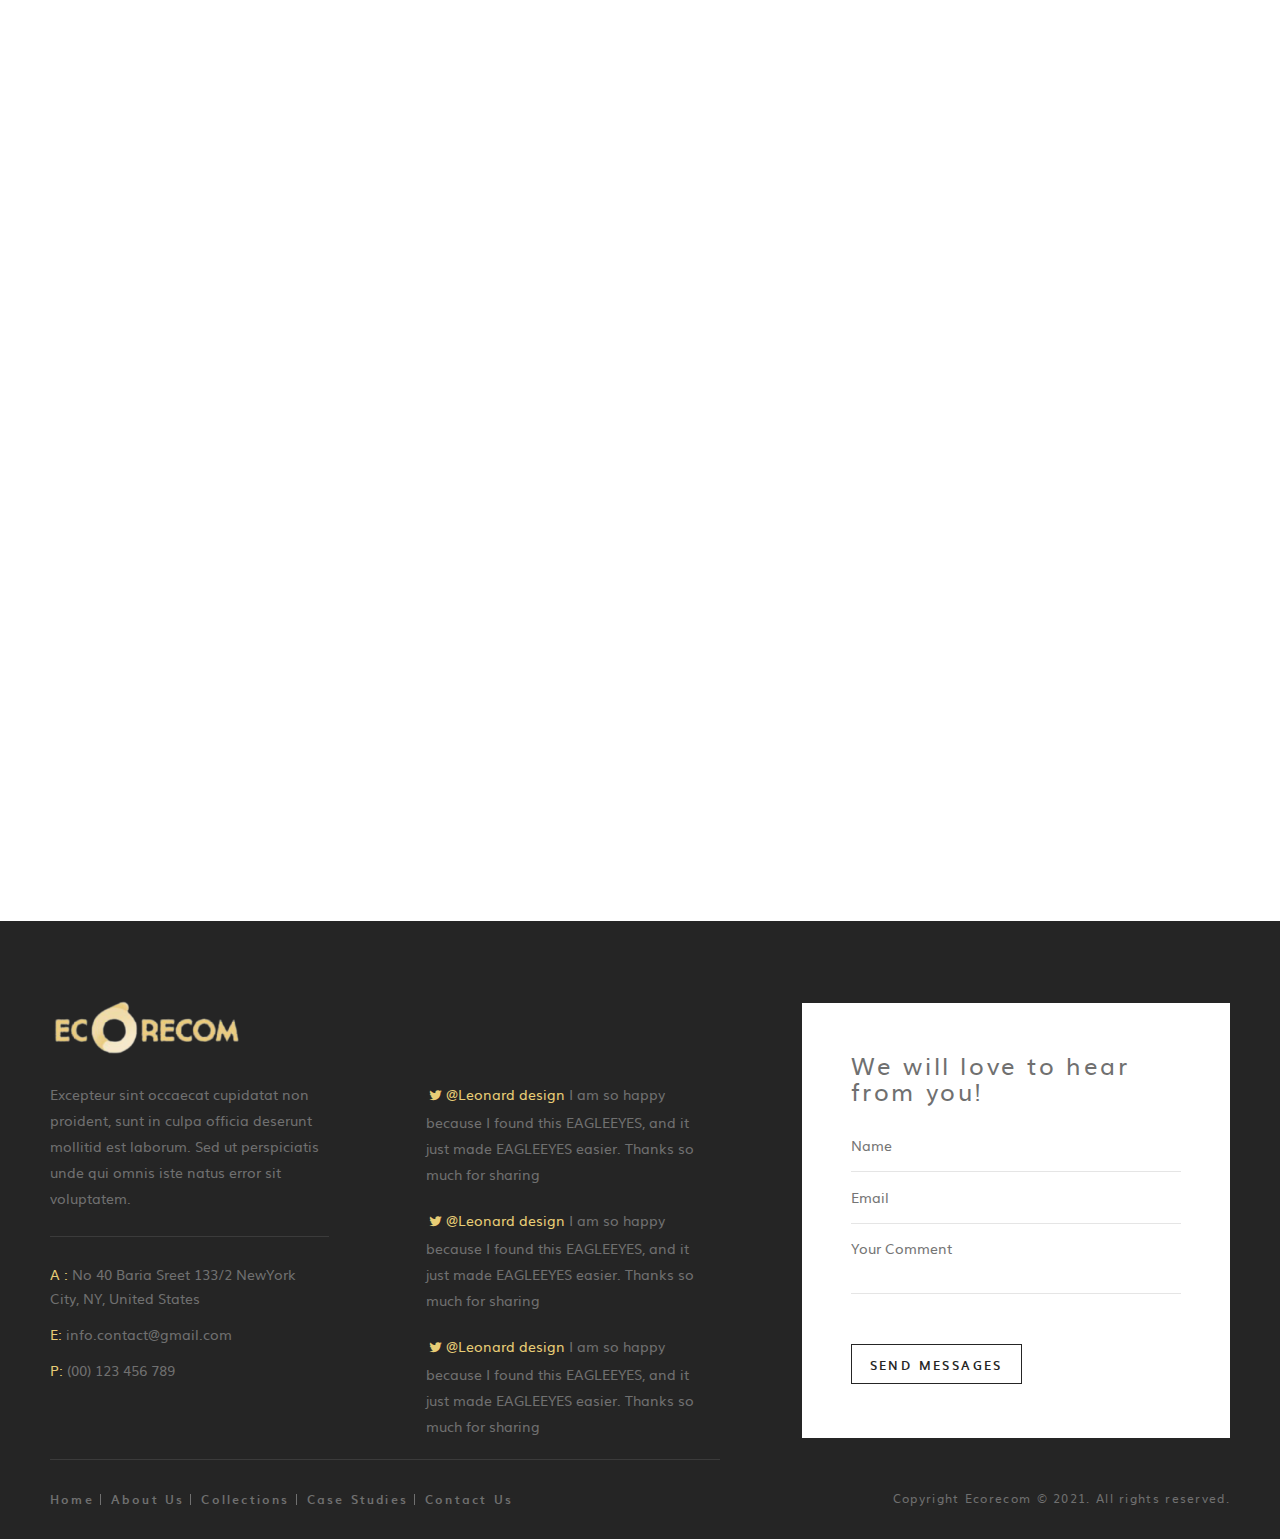
<file: about_us.html>
<!DOCTYPE html>
<html>
<head>
	<!-- set the encoding of your site -->
	<meta charset="utf-8">
	<!-- set the viewport width and initial-scale on mobile devices -->
	<meta name="viewport" content="width=device-width, initial-scale=1.0">
	<meta name="description" content=""/>
	<meta name="keywords" content=""/>
	<meta name="author" content=""/>

	<title>Ecorecom Surface</title>
	<!-- include the site animate stylesheet -->
	<link rel="stylesheet" href="css/animate.css">
	<!-- include the site bootstrap stylesheet -->
	<link rel="stylesheet" href="css/bootstrap.css">
	<!-- include the font awesome stylesheet -->
	<link rel="stylesheet" href="css/font-awesome.min.css">
	<!-- include the site stylesheet -->
	<link rel="stylesheet" href="style.css">
	<!-- include the site fonts stylesheet -->
	<link rel="stylesheet" href="css/fonts.css">
	<!-- include the site responsive stylesheet -->
	<link rel="stylesheet" href="css/responsive.css">
	<!-- include the site color stylesheet -->
	<link rel="stylesheet" href="css/color/color.css">
</head>
<body>
	<!-- Page Loader -->
	<div id="pre-loader" class="loader-container">
		<div class="loader">
			<div></div>
			<div></div>
		</div>
	</div>
	<!-- main container of all the page elements -->
	<div id="wrapper">
		<!-- header of the page -->
		<header id="header" class="sticky-header">
			<div class="max-container">
				<!-- main site logo -->
				<strong class="logo">
					<a href="#">
						<span class="img">
							<img src="images/logo.png" alt="EAGLEEYES">
						</span>
					</a>
				</strong>
				<!-- align-right -->
				<div class="align-right">
					<nav class="navbar navbar-default">
						<div class="container-fluid">
							<!-- Brand and toggle get grouped for better mobile display -->
							<div class="navbar-header">
								<button type="button" class="navbar-toggle collapsed" data-toggle="collapse" data-target="#bs-example-navbar-collapse-1" aria-expanded="false">
								<span class="sr-only">Toggle navigation</span>
								<span class="icon-bar"></span>
								<span class="icon-bar"></span>
								<span class="icon-bar"></span>
								</button>
							</div>
							<!-- Collect the nav links, forms, and other content for toggling -->
							<div class="collapse navbar-collapse" id="bs-example-navbar-collapse-1">
								<ul class="nav navbar-nav">
									<li><a href="index.html">Home</a></li>
									<li class="active"><a href="about_us.html">About Us</a></li>
									<li><a href="collections.html">collections</a></li>
									<li><a href="case_studies.html">Case Studies</a></li>
									<li><a href="contact.html">Contact Us</a></li>
								</ul>
							</div><!-- /.navbar-collapse -->
						</div><!-- /.container-fluid -->
					</nav>
					<div class="search-area">
						<div class="search-box">
							<a class="search" href="#"><i class="icon-search"><span>search</span></i></a>
							<input type="search" placeholder="Search">
						</div>
						<a href="#" class="mail"><i class="icon-mail"><span>mail</span></i></a>
					</div>
				</div>
			</div>
		</header>
		<!-- promo -->
		<div class="promo contact">
			<div class="max-container">
				<div class="img">
					<img src="images/title_banner_2.png" alt="image description" width="1770" height="240">
				</div>
				<div class="holder">
					<div class="frame">
						<div class="box">
							<div class="heading">
								<h1>About US</h1>
								<h2>Know us.</h2>
							</div>
						</div>
					</div>
				</div>
			</div>
		</div>
		<!-- contain main informative part of the site -->
		<main id="main" role="main">
			<div class="max-container">
				<div class="about_intro">
					<h1>About Ecorecom Surface</h1>
					<p>
						Ecorecom Surface synthesizes technological innovation and fine-art design to create an exclusive offering of rare and exotic natural stone designs. The result is an eco-conscious and sustainably formulated FriTech™ surface. Ecorecom engineered surfaces is inspired by the breathtaking beauty of the finest natural stone in the world, cognizant of our impact on the planet, yet made to withstand the realities of modern life.
					</p>
				</div>


				<div class="syntek_sec">
					<div class="row">
						<div class="col-md-6">
							<div class="syntek-slider">
								<div class="slide">
									<img src="images/5137002-976x610.png" alt="image description">
								</div>
								<div class="slide">
									<img src="images/513702-1-976x610.jpg" alt="image description">
								</div>
								<div class="slide">
									<img src="images/513702-976x610.jpg" alt="image description">
								</div>
							</div>
						</div>
						<div class="col-md-6">
							<div class="contact">
								<h3>Syntek Marble</h3>
								<p>Sed ut perspiciatis unde omnis iste natus error sit voluptatem accusantium dolorem laudanm, totam rem aperiam, eaque ipsa quae ab illo inventore veritatis et quasi architecto beatae vitae dicta sunt explicabo. Nemo enim ipsam voluptatem quia voluptas sit aspernatur aut odit aut fugit, sed ttquia consequuntur magni dolores eos qui ratione voluptatem sequi nesciunt. Neque porro quisquam est, qui dolorem ipsum quia dolor sit amet, consectetur, adipisci velit, sed quia non numquam eius modi tempora incidunt ut labore et dolore magnam aliquam quaerat voluptatem.</p>
								<p>
									Phasellus ut condimentum diam, eget tempus lorem. Morbi bibendum est quis arcu posuere condimentum. Nullam justo eros.
								</p>
							</div>
						</div>
					</div>
				</div>


				<!-- info holder -->
				<div class="info-holder">
					<!-- info -->
					<div class="info">
						<div class="img-frame wow fadeInLeft" data-wow-delay="0.6s">
							<div class="text">
								<span class="num">01</span>
								<h2 class="tild for_about">NATURAL STONE – ENHANCED</h2>
							</div>
							<div class="image wow fadeInRight" data-wow-delay="0.6s"><img src="images/about_2.png" alt="image description"></div>
						</div>
						<div class="txt-frame wow fadeInUp" data-wow-delay="0.6s">
							<p>
								Nature has offered us many options for countertops – Marble, Quartzite, Granite, Soapstone, and others. Every one of them offers a level of beauty and durability, but they have all had their drawbacks. Until now… Ecorecom countertops are crafted from natural minerals that offer the best of all worlds: Beauty, Sustainability, Durability, Stain Resistance, and a non-porous microbial-free surface, all at an affordable price. Check out our collections, and then reach out to your local retailer to learn more.
							</p>
						</div>
					</div>
				</div>
				<!-- info holder END-->

				<!-- info holder -->
				<div class="info-holder two">
					<!-- info -->
					<div class="info">						
						<div class="txt-frame wow fadeInUp" data-wow-delay="0.6s">
							<p>
								Our designs are fully integrated in our countertops. There are a variety of engineered countertop materials in the market so make sure you look carefully before you decide. When you examine Ecorecom materials, you will see the full integration of the veins and design of our materials. The result is a look, rhythm, and feeling that is unparalleled by any other stones, whether mined in one piece or engineered. Other products do not share our technology, and you will see that when you look closely. What sets Ecorecom apart from all other creators of engineered surfaces is our holistic VisuArt manufacturing process – the dynamic process we use to design and create our FriTech surfaces. Learn more about the VisuArt process here.
							</p>
						</div>
						<div class="img-frame wow fadeInLeft" data-wow-delay="0.6s">
							<div class="image wow fadeInRight" data-wow-delay="0.6s"><img src="images/about_3.png" alt="image description"></div>
							<div class="text">
								<span class="num">02</span>
								<h2 class="tild for_about">WE CAN TELL YOU OUR SECRET</h2>
							</div>							
						</div>
					</div>
				</div>
				<!-- info holder END-->

				<!-- info holder -->
				<div class="info-holder">
					<!-- info -->
					<div class="info">
						<div class="img-frame wow fadeInLeft" data-wow-delay="0.6s">
							<div class="text">
								<span class="num">03</span>
								<h2 class="tild for_about">NATURAL STONE – ENHANCED</h2>
							</div>
							<div class="image wow fadeInRight" data-wow-delay="0.6s"><img src="images/about_1.png" alt="image description"></div>
						</div>
						<div class="txt-frame wow fadeInUp" data-wow-delay="0.6s">
							<p>
								Lucciare is proud of our commitment to sustainable manufacturing. Our factory has been designed to meet stringent guidelines. Using extensive filtering and sterilization of the environment, our plant is built using the latest safety protocols and sustainable processes to ensure the health of our craftspeople. Our FriTech formulation uses tailings, or "frits" from abandoned mines and recycled materials to preserve our planet, as well as minimize exposure and handling of fine particles by our craftspeople and installers. Thus, we not only reduce waste, but we also reduce your cost for amazingly beautiful and durable surfaces. All of this is certified, and that’s why we have won not only the base GreenGuard certification, but also the GreenGuard Gold award for our manufacturing process.
							</p>
						</div>
					</div>
				</div>
				<!-- info holder END-->

				<!-- info holder -->
				<div class="info-holder two">
					<!-- info -->
					<div class="info">						
						<div class="txt-frame wow fadeInUp" data-wow-delay="0.6s">
							<p>
								Our designs are fully integrated in our countertops. There are a variety of engineered countertop materials in the market so make sure you look carefully before you decide. When you examine Ecorecom materials, you will see the full integration of the veins and design of our materials. The result is a look, rhythm, and feeling that is unparalleled by any other stones, whether mined in one piece or engineered. Other products do not share our technology, and you will see that when you look closely. What sets Ecorecom apart from all other creators of engineered surfaces is our holistic VisuArt manufacturing process – the dynamic process we use to design and create our FriTech surfaces. Learn more about the VisuArt process here.
							</p>
						</div>
						<div class="img-frame wow fadeInLeft" data-wow-delay="0.6s">
							<div class="image wow fadeInRight" data-wow-delay="0.6s"><img src="images/about_4.png" alt="image description"></div>
							<div class="text">
								<span class="num">04</span>
								<h2 class="tild for_about">WE CAN TELL YOU OUR SECRET</h2>
							</div>							
						</div>
					</div>
				</div>
				<!-- info holder END-->
			</div>
		</main>
		<!-- footer of the page -->
		<footer id="footer">
			<div class="max-container">
				<div class="f1">
					<div class="holder">
						<strong class="logo-footer">
							<a href="#">
								<!-- <i class="icon">#</i> -->
								<span class="img">
									<img alt="EAGLEEYES" src="images/logo.png">
								</span>
							</a>
						</strong>
						<!-- footer-txt -->
						<div class="footer-txt">
							<div class="text">
								<p>Excepteur sint occaecat cupidatat non proident, sunt in culpa  officia deserunt mollitid est laborum. Sed ut perspiciatis unde qui omnis iste natus error sit voluptatem.</p>
								<div class="contact">
									<address><span class="yellow">A :</span> No 40 Baria Sreet 133/2 NewYork City, NY,  United States</address>
									<span class="email"><span class="yellow">E: </span><a href="mailto:&#105;&#110;&#102;&#111;&#046;&#099;&#111;&#110;&#116;&#097;&#099;&#116;&#064;&#103;&#109;&#097;&#105;&#108;&#046;&#099;&#111;&#109;">&#105;&#110;&#102;&#111;&#046;&#099;&#111;&#110;&#116;&#097;&#099;&#116;&#064;&#103;&#109;&#097;&#105;&#108;&#046;&#099;&#111;&#109;</a></span>
									<span class="tel"><span class="yellow">P: </span><a href="tel:00123456789">(00) 123 456 789</a></span>
								</div>
							</div>
							<ul class="testimonial">
								<li>
									<p><a href="#"><i class="icon-twitter"></i><span>@Leonard design</span></a> I am so happy because I found this EAGLEEYES, and it just made EAGLEEYES easier. Thanks so much for sharing</p>
								</li>
								<li>
									<p><a href="#"><i class="icon-twitter"></i><span>@Leonard design</span></a> I am so happy because I found this EAGLEEYES, and it just made EAGLEEYES easier. Thanks so much for sharing</p>
								</li>
								<li>
									<p><a href="#"><i class="icon-twitter"></i><span>@Leonard design</span></a> I am so happy because I found this EAGLEEYES, and it just made EAGLEEYES easier. Thanks so much for sharing</p>
								</li>
							</ul>
						</div>
					</div>
					<div class="frame">
						<div class="wpcf7">
							<form action="inc/process.php" class="wpcf7-form f-contact-form" enctype="multipart/form-data">
								<h3>We will love to hear from you!</h3>
								<div class="rows">
									<span class="wpcf7-form-control-wrap text-field-required">
										<input type="text" name="text-field-required" value="" class="wpcf7-form-control wpcf7-text wpcf7-validates-as-required text-field-class wpcf7-use-title-as-watermark" size="12" placeholder="Name">
									</span>
								</div>
								<div class="rows">
									<span class="wpcf7-form-control-wrap Emailfield">
										<input type="email" name="Emailfield" value="" class="wpcf7-form-control wpcf7-text wpcf7-email wpcf7-validates-as-required wpcf7-validates-as-email email-class wpcf7-use-title-as-watermark" size="12" placeholder="Email" />
									</span>
								</div>
								<div class="rows">
									<span class="wpcf7-form-control-wrap textarea">
										<textarea name="textarea" class="wpcf7-form-control wpcf7-textarea textarea-class wpcf7-use-title-as-watermark" rows="9" cols="39" placeholder="Your Comment"></textarea>
									</span>
								</div>
								<input id="submit" type="submit" value="SEND MESSAGES">
							</form>
	                        <div class="done-massage">
	                            <strong>Thank you!</strong> We have received your message.
	                        </div>
						</div>
					</div>
				</div>
				<div class="f2">
					<!-- sub-nav -->
					<ul class="sub-nav">
						<li><a href="index.html">Home</a></li>
						<li><a href="about_us.html">About Us</a></li>
						<li><a href="collections.html">Collections</a></li>
						<li><a href="case_studies.html">Case Studies</a></li>
						<li><a href="contact.html">Contact Us</a></li>
					</ul>
					<span class="copyright">Copyright <a href="#">Ecorecom</a> &copy; 2021. All rights reserved.</span>
				</div>
			</div>
		</footer>
		<span id="back-top" class="fa fa-arrow-up"></span>
	</div>
	<script src="js/jquery.js"></script>
	<script type="text/javascript" src="js/plugins.js"></script>
	<script type="text/javascript" src="js/functions.js"></script>
	<script type="text/javascript">
		if (navigator.userAgent.match(/IEMobile\/10\.0/)) {
			var msViewportStyle = document.createElement('style')
			msViewportStyle.appendChild(
			document.createTextNode(
			'@-ms-viewport{width:auto!important}'
			)
		)
			document.querySelector('head').appendChild(msViewportStyle)
		}
	</script>

	<script>
		jQuery(document).ready(function(){
			// main-slider init
			jQuery('.syntek-slider').slick({
				adaptiveHeight: true,
				autoplay: true,
				arrows: false,
				speed: 800,
				dots: false,
				fade: true
			});
			
		});
	</script>
</body>
</html>
</file>
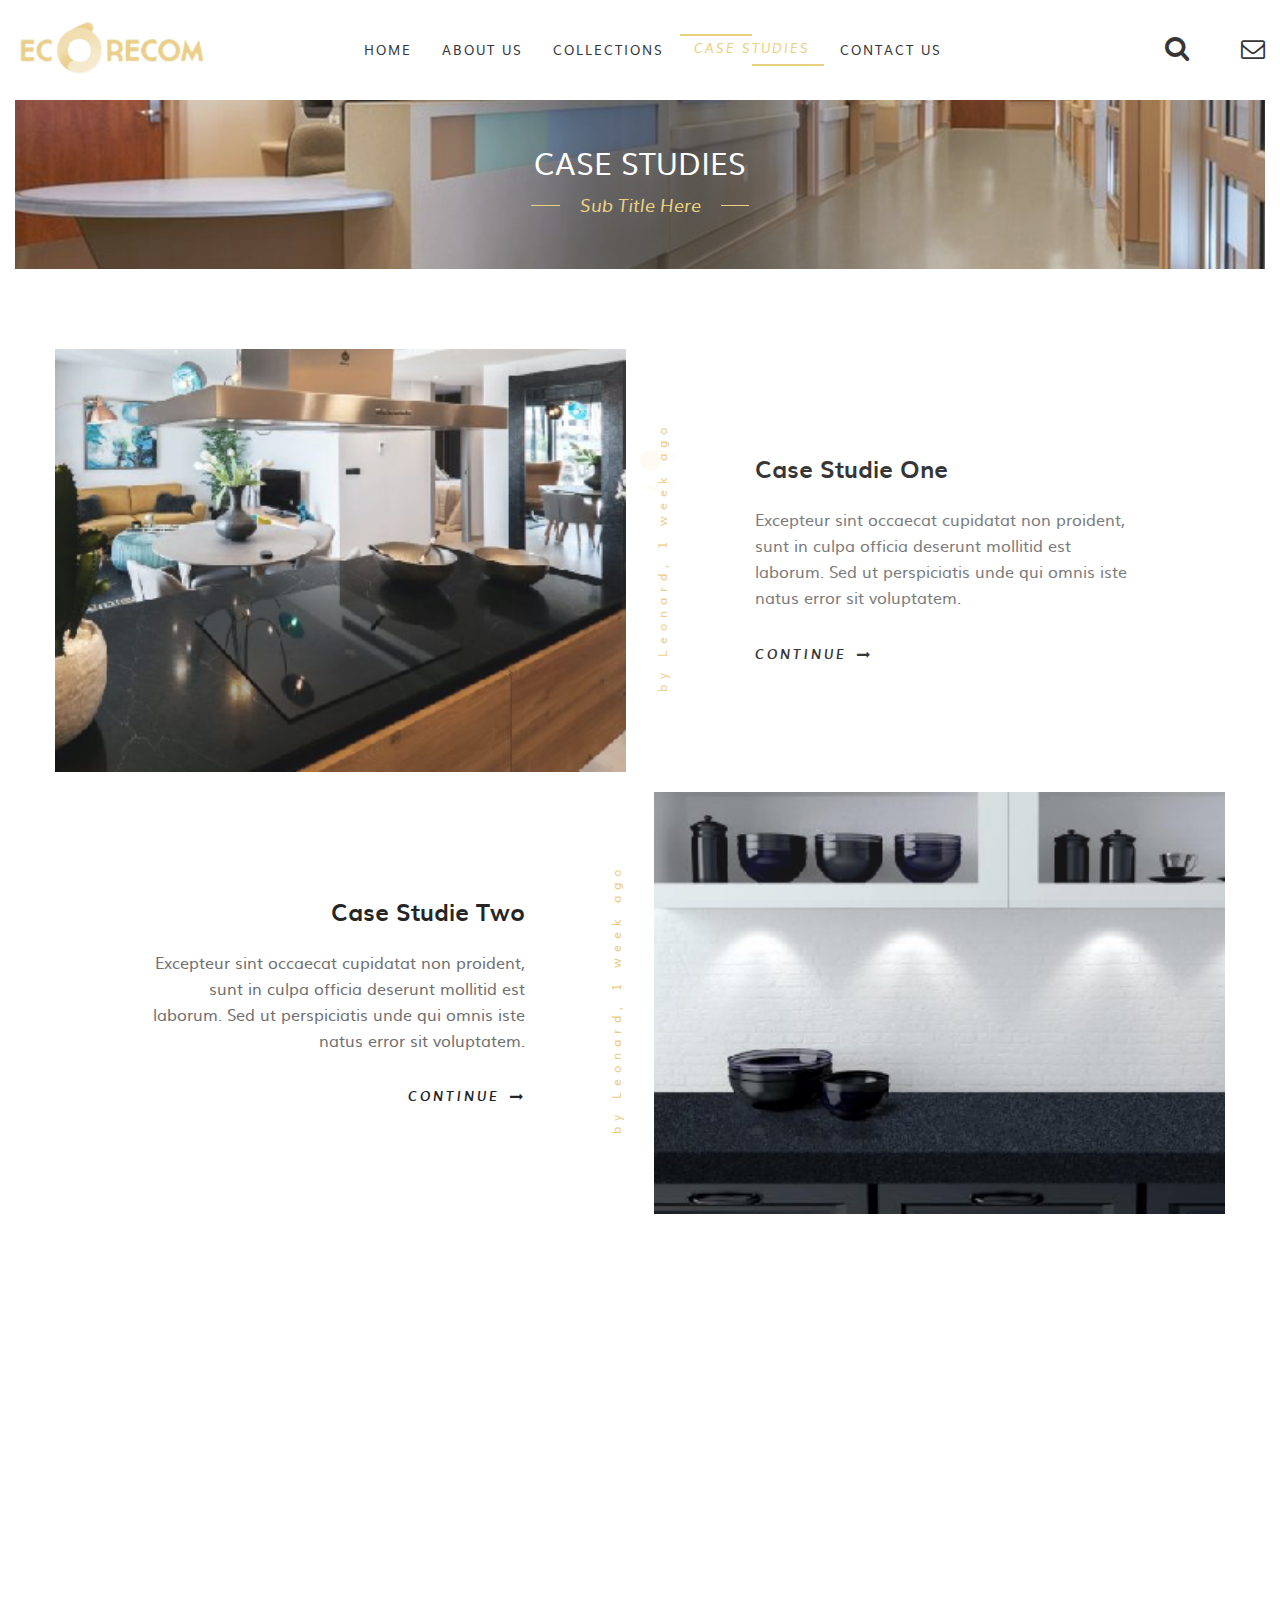
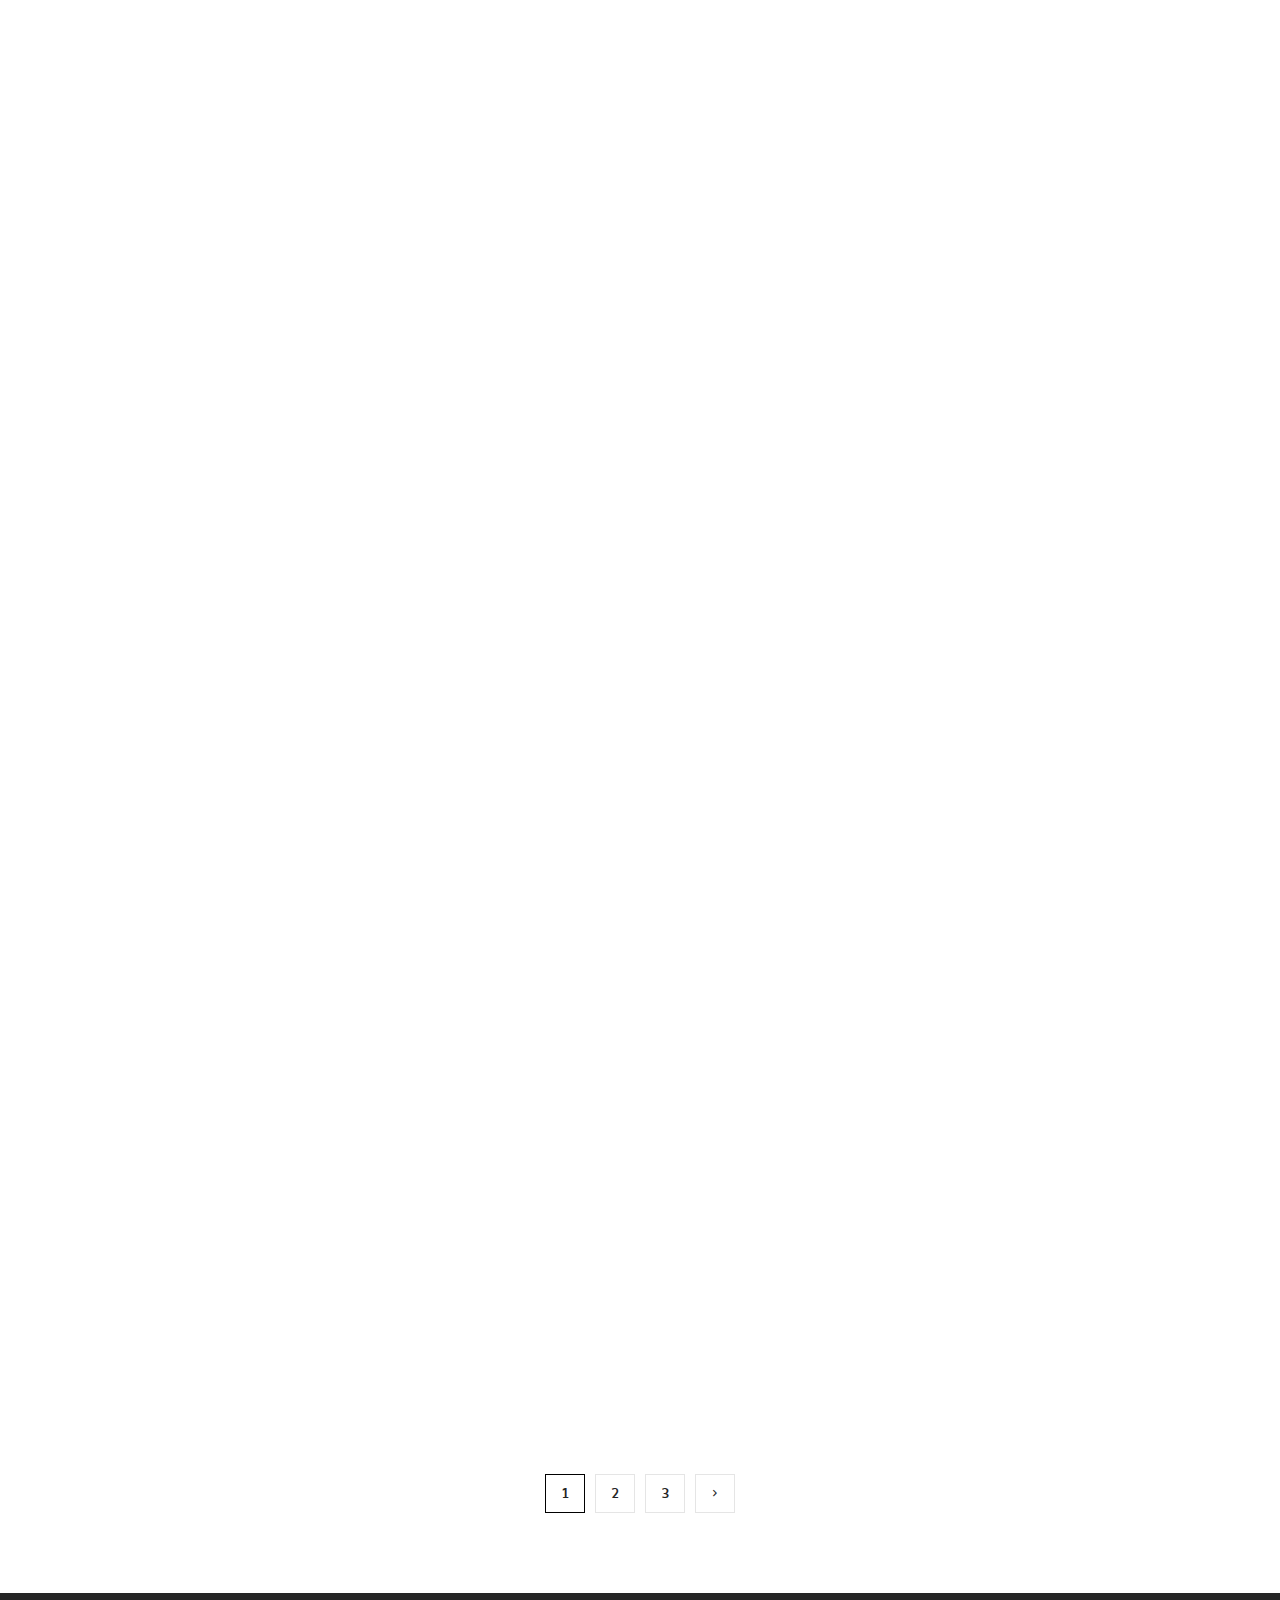
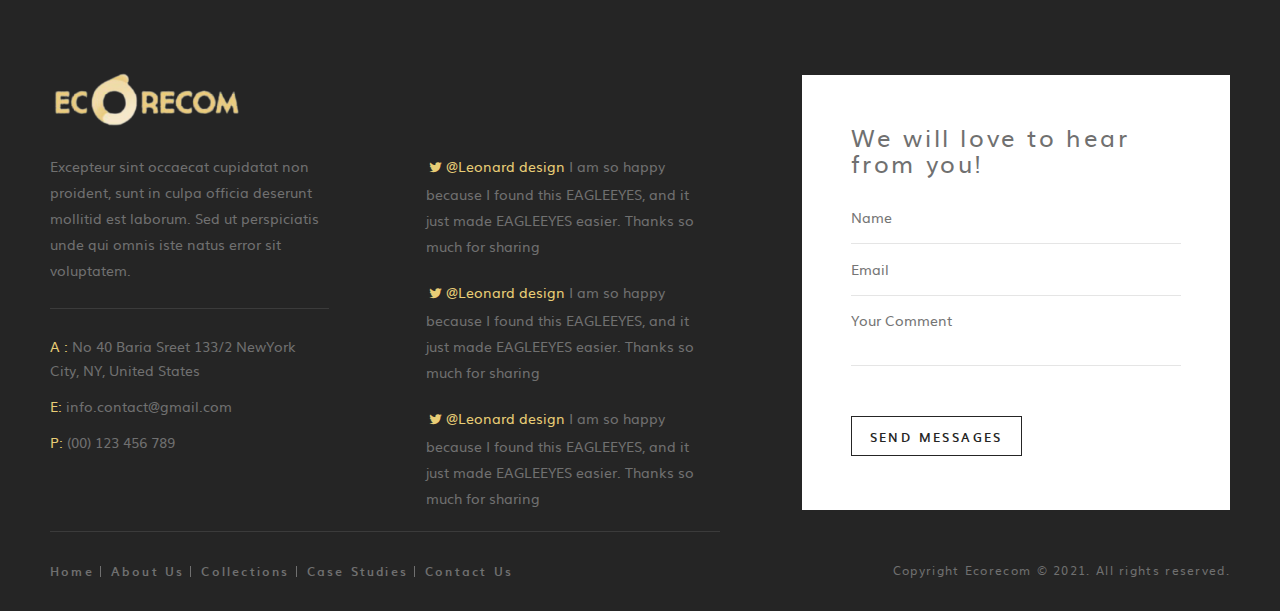
<file: case_studies.html>
<!DOCTYPE html>
<html>
<head>
	<!-- set the encoding of your site -->
	<meta charset="utf-8">
	<!-- set the viewport width and initial-scale on mobile devices -->
	<meta name="viewport" content="width=device-width, initial-scale=1.0">
	<meta name="description" content=""/>
	<meta name="keywords" content=""/>
	<meta name="author" content=""/>

	<title>Ecorecom Surface</title>
	<!-- include the site animate stylesheet -->
	<link rel="stylesheet" href="css/animate.css">
	<!-- include the site bootstrap stylesheet -->
	<link rel="stylesheet" href="css/bootstrap.css">
	<!-- include the font awesome stylesheet -->
	<link rel="stylesheet" href="css/font-awesome.min.css">
	<!-- include the site stylesheet -->
	<link rel="stylesheet" href="style.css">
	<!-- include the site fonts stylesheet -->
	<link rel="stylesheet" href="css/fonts.css">
	<!-- include the site responsive stylesheet -->
	<link rel="stylesheet" href="css/responsive.css">
	<!-- include the site color stylesheet -->
	<link rel="stylesheet" href="css/color/color.css">
</head>
<body>
	<!-- Page Loader -->
	<div id="pre-loader" class="loader-container">
		<div class="loader">
			<div></div>
			<div></div>
		</div>
	</div>
	<!-- main container of all the page elements -->
	<div id="wrapper">
		<!-- header of the page -->
		<header id="header" class="sticky-header">
			<div class="max-container">
				<!-- main site logo -->
				<strong class="logo">
					<a href="#">
						<span class="img">
							<img src="images/logo.png" alt="EAGLEEYES">
						</span>
					</a>
				</strong>
				<!-- align-right -->
				<div class="align-right">
					<nav class="navbar navbar-default">
						<div class="container-fluid">
							<!-- Brand and toggle get grouped for better mobile display -->
							<div class="navbar-header">
								<button type="button" class="navbar-toggle collapsed" data-toggle="collapse" data-target="#bs-example-navbar-collapse-1" aria-expanded="false">
								<span class="sr-only">Toggle navigation</span>
								<span class="icon-bar"></span>
								<span class="icon-bar"></span>
								<span class="icon-bar"></span>
								</button>
							</div>
							<!-- Collect the nav links, forms, and other content for toggling -->
							<div class="collapse navbar-collapse" id="bs-example-navbar-collapse-1">
								<ul class="nav navbar-nav">
									<li><a href="index.html">Home</a></li>
									<li><a href="about_us.html">About Us</a></li>
									<li><a href="collections.html">collections</a></li>
									<li class="active"><a href="case_studies.html">Case Studies</a></li>
									<li><a href="contact.html">Contact Us</a></li>
								</ul>
							</div><!-- /.navbar-collapse -->
						</div><!-- /.container-fluid -->
					</nav>
					<div class="search-area">
						<div class="search-box">
							<a class="search" href="#"><i class="icon-search"><span>search</span></i></a>
							<input type="search" placeholder="Search">
						</div>
						<a href="#" class="mail"><i class="icon-mail"><span>mail</span></i></a>
					</div>
				</div>
			</div>
		</header>
		<!-- promo -->
		<div class="promo">
			<div class="max-container">
				<div class="img">
					<img src="images/title_banner_1.png" alt="image description" width="1770" height="240">
				</div>
				<div class="holder">
					<div class="frame">
						<div class="box">
							<div class="heading">
								<h1>Case Studies</h1>
								<h2>Sub Title Here</h2>
							</div>
						</div>
					</div>
				</div>
			</div>
		</div>
		<!-- contain main informative part of the site -->
		<main id="main" role="main">
			<div class="container">
				<div class="row">
					<div class="col-xs-12">
						<!-- article holder -->
						<div class="article-holder">
							<!-- article -->
							<article class="article">
								<div class="image wow fadeInLeft" data-wow-delay="0.6s">
									<img src="images/collection_1.png" alt="image description" width="570" height="440">
								</div>
								<div class="text wow fadeInRight" data-wow-delay="0.6s">
									<strong class="title">by Leonard, 1 week ago</strong>
									<div class="txt">
										<h2>Case Studie One</h2>
										<p>Excepteur sint occaecat cupidatat non proident, sunt in culpa  officia deserunt mollitid est laborum. Sed ut perspiciatis unde qui omnis iste natus error sit voluptatem.</p>
										<a class="more" href="casestudieDetails.html">
											<span>CONTINUE</span>
											<i class="icon-right-thin"></i>
										</a>
									</div>
								</div>
							</article>
							<!-- article -->
							<article class="article">
								<div class="text wow fadeInLeft" data-wow-delay="0.6s">
									<strong class="title">by Leonard, 1 week ago</strong>
									<div class="txt">
										<h2>Case Studie Two</h2>
										<p>Excepteur sint occaecat cupidatat non proident, sunt in culpa  officia deserunt mollitid est laborum. Sed ut perspiciatis unde qui omnis iste natus error sit voluptatem.</p>
										<a class="more" href="casestudieDetails.html">
											<span>CONTINUE</span>
											<i class="icon-right-thin"></i>
										</a>
									</div>
								</div>
								<div class="image wow fadeInRight" data-wow-delay="0.6s">
									<img src="images/collection_2.png" alt="image description" width="570" height="440">
								</div>
							</article>
							<!-- article -->
							<article class="article">
								<div class="image wow fadeInLeft" data-wow-delay="0.6s">
									<img src="images/collection_3.png" alt="image description" width="570" height="440">
								</div>
								<div class="text wow fadeInRight" data-wow-delay="0.6s">
									<strong class="title">by Leonard, 1 week ago</strong>
									<div class="txt">
										<h2>Case Studie Three</h2>
										<p>Excepteur sint occaecat cupidatat non proident, sunt in culpa  officia deserunt mollitid est laborum. Sed ut perspiciatis unde qui omnis iste natus error sit voluptatem.</p>
										<a class="more" href="casestudieDetails.html">
											<span>CONTINUE</span>
											<i class="icon-right-thin"></i>
										</a>
									</div>
								</div>
							</article>
							<!-- article -->
							<article class="article">
								<div class="text wow fadeInLeft" data-wow-delay="0.6s">
									<strong class="title">by Leonard, 1 week ago</strong>
									<div class="txt">
										<h2>Case Studie Four</h2>
										<p>Excepteur sint occaecat cupidatat non proident, sunt in culpa  officia deserunt mollitid est laborum. Sed ut perspiciatis unde qui omnis iste natus error sit voluptatem.</p>
										<a class="more" href="casestudieDetails.html">
											<span>CONTINUE</span>
											<i class="icon-right-thin"></i>
										</a>
									</div>
								</div>
								<div class="image wow fadeInRight" data-wow-delay="0.6s">
									<img src="images/collection_4.png" alt="image description" width="570" height="440">
								</div>
							</article>
							<!-- article -->
							<article class="article">
								<div class="image wow fadeInLeft" data-wow-delay="0.6s">
									<img src="images/collection_5.png" alt="image description" width="570" height="440">
								</div>
								<div class="text wow fadeInRight" data-wow-delay="0.6s">
									<strong class="title">by Leonard, 1 week ago</strong>
									<div class="txt">
										<h2>Case Studie Five</h2>
										<p>Excepteur sint occaecat cupidatat non proident, sunt in culpa  officia deserunt mollitid est laborum. Sed ut perspiciatis unde qui omnis iste natus error sit voluptatem.</p>
										<a class="more" href="casestudieDetails.html">
											<span>CONTINUE</span>
											<i class="icon-right-thin"></i>
										</a>
									</div>
								</div>
							</article>
							<!-- article -->
							<article class="article">
								<div class="text wow fadeInLeft" data-wow-delay="0.6s">
									<strong class="title">by Leonard, 1 week ago</strong>
									<div class="txt">
										<h2>Case Studie Six</h2>
										<p>Excepteur sint occaecat cupidatat non proident, sunt in culpa  officia deserunt mollitid est laborum. Sed ut perspiciatis unde qui omnis iste natus error sit voluptatem.</p>
										<a class="more" href="casestudieDetails.html">
											<span>CONTINUE</span>
											<i class="icon-right-thin"></i>
										</a>
									</div>
								</div>
								<div class="image wow fadeInRight" data-wow-delay="0.6s">
									<img src="images/collection_6.png" alt="image description" width="570" height="440">
								</div>
							</article>
						</div>
						<!-- paginations -->
						<div class="paginations">
							<ul>
								<li class="active"><a href="#">1</a></li>
								<li><a href="#">2</a></li>
								<li><a href="#">3</a></li>
								<li><a href="#"><i class="icon-right-open-mini"></i></a></li>
							</ul>
						</div>
					</div>
				</div>
			</div>
		</main>
		<!-- footer of the page -->
		<footer id="footer">
			<div class="max-container">
				<div class="f1">
					<div class="holder">
						<strong class="logo-footer">
							<a href="#">
								<!-- <i class="icon">#</i> -->
								<span class="img">
									<img alt="EAGLEEYES" src="images/logo.png">
								</span>
							</a>
						</strong>
						<!-- footer-txt -->
						<div class="footer-txt">
							<div class="text">
								<p>Excepteur sint occaecat cupidatat non proident, sunt in culpa  officia deserunt mollitid est laborum. Sed ut perspiciatis unde qui omnis iste natus error sit voluptatem.</p>
								<div class="contact">
									<address><span class="yellow">A :</span> No 40 Baria Sreet 133/2 NewYork City, NY,  United States</address>
									<span class="email"><span class="yellow">E: </span><a href="mailto:&#105;&#110;&#102;&#111;&#046;&#099;&#111;&#110;&#116;&#097;&#099;&#116;&#064;&#103;&#109;&#097;&#105;&#108;&#046;&#099;&#111;&#109;">&#105;&#110;&#102;&#111;&#046;&#099;&#111;&#110;&#116;&#097;&#099;&#116;&#064;&#103;&#109;&#097;&#105;&#108;&#046;&#099;&#111;&#109;</a></span>
									<span class="tel"><span class="yellow">P: </span><a href="tel:00123456789">(00) 123 456 789</a></span>
								</div>
							</div>
							<ul class="testimonial">
								<li>
									<p><a href="#"><i class="icon-twitter"></i><span>@Leonard design</span></a> I am so happy because I found this EAGLEEYES, and it just made EAGLEEYES easier. Thanks so much for sharing</p>
								</li>
								<li>
									<p><a href="#"><i class="icon-twitter"></i><span>@Leonard design</span></a> I am so happy because I found this EAGLEEYES, and it just made EAGLEEYES easier. Thanks so much for sharing</p>
								</li>
								<li>
									<p><a href="#"><i class="icon-twitter"></i><span>@Leonard design</span></a> I am so happy because I found this EAGLEEYES, and it just made EAGLEEYES easier. Thanks so much for sharing</p>
								</li>
							</ul>
						</div>
					</div>
					<div class="frame">
						<div class="wpcf7">
							<form action="inc/process.php" class="wpcf7-form f-contact-form" enctype="multipart/form-data">
								<h3>We will love to hear from you!</h3>
								<div class="rows">
									<span class="wpcf7-form-control-wrap text-field-required">
										<input type="text" name="text-field-required" value="" class="wpcf7-form-control wpcf7-text wpcf7-validates-as-required text-field-class wpcf7-use-title-as-watermark" size="12" placeholder="Name">
									</span>
								</div>
								<div class="rows">
									<span class="wpcf7-form-control-wrap Emailfield">
										<input type="email" name="Emailfield" value="" class="wpcf7-form-control wpcf7-text wpcf7-email wpcf7-validates-as-required wpcf7-validates-as-email email-class wpcf7-use-title-as-watermark" size="12" placeholder="Email" />
									</span>
								</div>
								<div class="rows">
									<span class="wpcf7-form-control-wrap textarea">
										<textarea name="textarea" class="wpcf7-form-control wpcf7-textarea textarea-class wpcf7-use-title-as-watermark" rows="9" cols="39" placeholder="Your Comment"></textarea>
									</span>
								</div>
								<input id="submit" type="submit" value="SEND MESSAGES">
							</form>
	                        <div class="done-massage">
	                            <strong>Thank you!</strong> We have received your message.
	                        </div>
						</div>
					</div>
				</div>
				<div class="f2">
					<!-- sub-nav -->
					<ul class="sub-nav">
						<li><a href="index.html">Home</a></li>
						<li><a href="about_us.html">About Us</a></li>
						<li><a href="collections.html">Collections</a></li>
						<li><a href="case_studies.html">Case Studies</a></li>
						<li><a href="contact.html">Contact Us</a></li>
					</ul>
					<span class="copyright">Copyright <a href="#">Ecorecom</a> &copy; 2021. All rights reserved.</span>
				</div>
			</div>
		</footer>
		<span id="back-top" class="fa fa-arrow-up"></span>
	</div>
	<script src="js/jquery.js"></script>
	<script type="text/javascript" src="js/plugins.js"></script>
	<script type="text/javascript" src="js/functions.js"></script>
	<script type="text/javascript">
		if (navigator.userAgent.match(/IEMobile\/10\.0/)) {
			var msViewportStyle = document.createElement('style')
			msViewportStyle.appendChild(
			document.createTextNode(
			'@-ms-viewport{width:auto!important}'
			)
		)
			document.querySelector('head').appendChild(msViewportStyle)
		}
	</script>
</body>
</html>
</file>
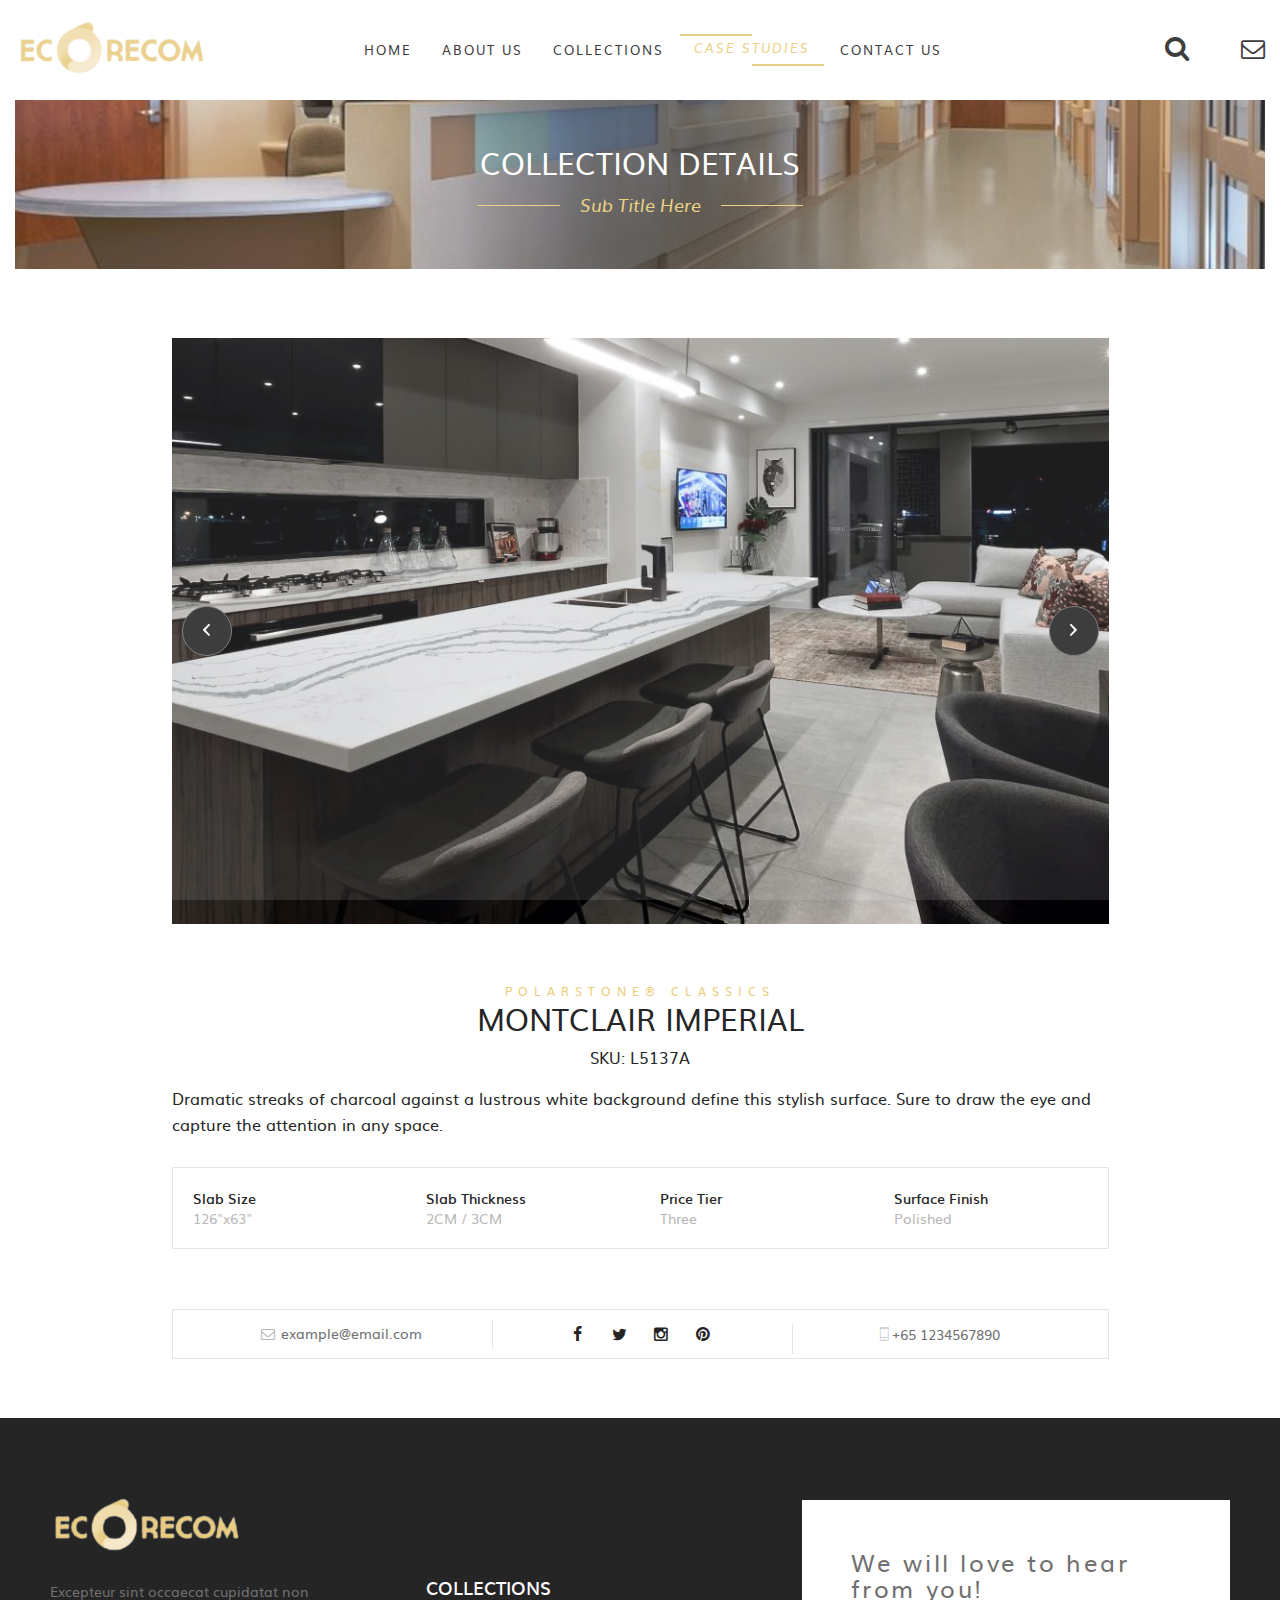
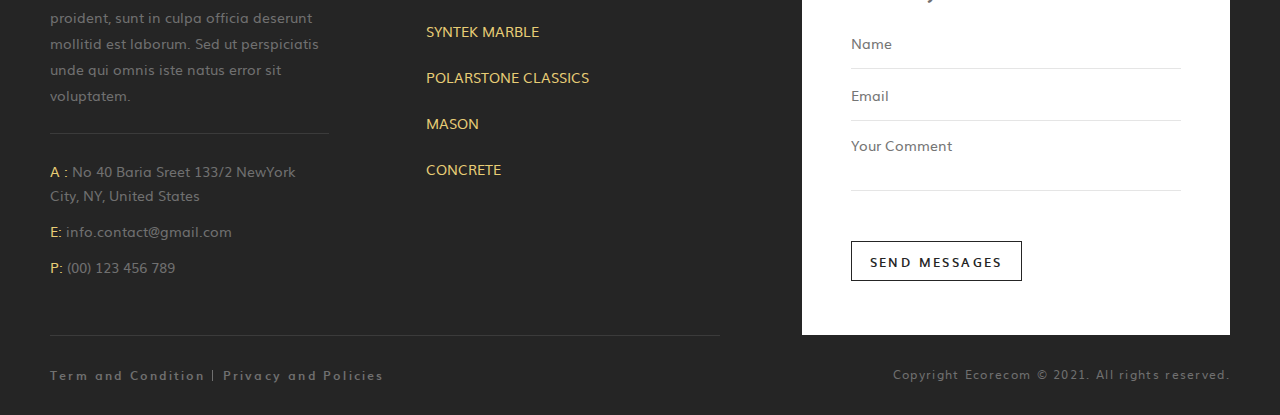
<file: collection_details.html>
<!DOCTYPE html>
<html>
<head>
	<!-- set the encoding of your site -->
	<meta charset="utf-8">
	<!-- set the viewport width and initial-scale on mobile devices -->
	<meta name="viewport" content="width=device-width, initial-scale=1.0">
	<meta name="description" content=""/>
	<meta name="keywords" content=""/>
	<meta name="author" content=""/>

	<title>Ecorecom Surface</title>
	<!-- include the site animate stylesheet -->
	<link rel="stylesheet" href="css/animate.css">
	<!-- include the site bootstrap stylesheet -->
	<link rel="stylesheet" href="css/bootstrap.css">
	<!-- include the font awesome stylesheet -->
	<link rel="stylesheet" href="css/font-awesome.min.css">
	<!-- include the site stylesheet -->
	<link rel="stylesheet" href="style.css">
	<!-- include the site fonts stylesheet -->
	<link rel="stylesheet" href="css/fonts.css">
	<!-- include the site responsive stylesheet -->
	<link rel="stylesheet" href="css/responsive.css">
	<!-- include the site color stylesheet -->
	<link rel="stylesheet" href="css/color/color.css">
</head>
<body>
	<!-- Page Loader -->
	<div id="pre-loader" class="loader-container">
		<div class="loader">
			<div></div>
			<div></div>
		</div>
	</div>
	<!-- main container of all the page elements -->
	<div id="wrapper">
		<!-- header of the page -->
		<header id="header" class="sticky-header">
			<div class="max-container">
				<!-- main site logo -->
				<strong class="logo">
					<a href="#">
						<span class="img">
							<img src="images/logo.png" alt="EAGLEEYES">
						</span>
					</a>
				</strong>
				<!-- align-right -->
				<div class="align-right">
					<nav class="navbar navbar-default">
						<div class="container-fluid">
							<!-- Brand and toggle get grouped for better mobile display -->
							<div class="navbar-header">
								<button type="button" class="navbar-toggle collapsed" data-toggle="collapse" data-target="#bs-example-navbar-collapse-1" aria-expanded="false">
								<span class="sr-only">Toggle navigation</span>
								<span class="icon-bar"></span>
								<span class="icon-bar"></span>
								<span class="icon-bar"></span>
								</button>
							</div>
							<!-- Collect the nav links, forms, and other content for toggling -->
							<div class="collapse navbar-collapse" id="bs-example-navbar-collapse-1">
								<ul class="nav navbar-nav">
									<li><a href="index.html">Home</a></li>
									<li><a href="about_us.html">About Us</a></li>
									<li><a href="collections.html">collections</a></li>
									<li class="active"><a href="case_studies.html">Case Studies</a></li>
									<li><a href="contact.html">Contact Us</a></li>
								</ul>
							</div><!-- /.navbar-collapse -->
						</div><!-- /.container-fluid -->
					</nav>
					<div class="search-area">
						<div class="search-box">
							<a class="search" href="#"><i class="icon-search"><span>search</span></i></a>
							<input type="search" placeholder="Search">
						</div>
						<a href="#" class="mail"><i class="icon-mail"><span>mail</span></i></a>
					</div>
				</div>
			</div>
		</header>
		<!-- promo -->
		<div class="promo">
			<div class="max-container">
				<div class="img">
					<img src="images/title_banner_1.png" alt="image description" width="1770" height="240">
				</div>
				<div class="holder">
					<div class="frame">
						<div class="box">
							<div class="heading">
								<h1>COLLECTION Details</h1>
								<h2>Sub Title Here</h2>
							</div>
						</div>
					</div>
				</div>
			</div>
		</div>
		<!-- contain main informative part of the site -->
		<main id="main" role="main">
			<div class="container container_sm">
				<div class="row">
					<div class="col-xs-12 content">
						<!-- post -->
						<div class="post detail collection wow fadeInUp" data-wow-delay="0.6s">
							<div class="image-box">
								<div class="blog-slider">
									<div class="slide">
										<a href="#"><img src="images/5137002-976x610.png" alt="image description"></a>
									</div>
									<div class="slide">
										<a href="#"><img src="images/513702-1-976x610.jpg" alt="image description"></a>
									</div>
									<div class="slide">
										<a href="#"><img src="images/513702-976x610.jpg" alt="image description"></a>
									</div>
								</div>
							</div>
							<!-- text-area -->
							<div class="text-area text-left">
								<h2 class="">Polarstone® Classics</h2>
								<h3 class="collection_nm">MONTCLAIR IMPERIAL</h3>
								<p class="sku">SKU: L5137A</p>
								<p>Dramatic streaks of charcoal against a lustrous white background define this stylish surface. Sure to draw the eye and capture the attention in any space.</p>
							</div>
							<div class="collection_info">
								<div class="item">
									<span>Slab Size</span>
									126"x63"
								</div>
								<div class="item">
									<span>Slab Thickness</span>
									2CM / 3CM
								</div>
								<div class="item">
									<span>Price Tier</span>
									Three
								</div>
								<div class="item">
									<span>Surface Finish</span>
									Polished
								</div>
							</div>

							<ul class="social">
								<li>
									<i class="icon-mail"></i>
									<a href=""><span class="name">example@email.com</span></a>
								</li>
								<li>
									<ul class="social-networks">
										<li><a href="#" class="facebook"><i class="icon-facebook"></i><span>facebook</span></a></li>
										<li><a href="#" class="twitter"><i class="icon-twitter"></i><span>twitter</span></a></li>
										<li><a href="#" class="instagram"><i class="icon-instagram"></i><span>instagram</span></a></li>
										<li><a href="#" class="pinterest-circled"><i class="icon-pinterest-circled"></i><span>pinterest-circled</span></a></li>
									</ul>
								</li>
								<li>
									<i class="icons-ico-03"></i>
									<a href=""><span class="name">+65 1234567890</span></a>
								</li>
							</ul>	
						</div>
					</div>
				</div>
			</div>
		</main>
		<!-- footer of the page -->
		<footer id="footer">
			<div class="max-container">
				<div class="f1">
					<div class="holder">
						<strong class="logo-footer">
							<a href="#">
								<!-- <i class="icon">#</i> -->
								<span class="img">
									<img alt="EAGLEEYES" src="images/logo.png">
								</span>
							</a>
						</strong>
						<!-- footer-txt -->
						<div class="footer-txt">
							<div class="text">
								<p>Excepteur sint occaecat cupidatat non proident, sunt in culpa  officia deserunt mollitid est laborum. Sed ut perspiciatis unde qui omnis iste natus error sit voluptatem.</p>
								<div class="contact">
									<address><span class="yellow">A :</span> No 40 Baria Sreet 133/2 NewYork City, NY,  United States</address>
									<span class="email"><span class="yellow">E: </span><a href="mailto:&#105;&#110;&#102;&#111;&#046;&#099;&#111;&#110;&#116;&#097;&#099;&#116;&#064;&#103;&#109;&#097;&#105;&#108;&#046;&#099;&#111;&#109;">&#105;&#110;&#102;&#111;&#046;&#099;&#111;&#110;&#116;&#097;&#099;&#116;&#064;&#103;&#109;&#097;&#105;&#108;&#046;&#099;&#111;&#109;</a></span>
									<span class="tel"><span class="yellow">P: </span><a href="tel:00123456789">(00) 123 456 789</a></span>
								</div>
							</div>
							<ul class="testimonial">
								<li>
									<h5 class="title">Collections</h5>
								</li>
								<li>
									<a href="">SYNTEK MARBLE</a>
								</li>
								<li>
									<a href="">POLARSTONE CLASSICS</a>
								</li>
								<li>
									<a href="">MASON</a>
								</li>
								<li>
									<a href="">CONCRETE</a>
								</li>
							</ul>
						</div>
					</div>
					<div class="frame">
						<div class="wpcf7">
							<form action="inc/process.php" class="wpcf7-form f-contact-form" enctype="multipart/form-data">
								<h3>We will love to hear from you!</h3>
								<div class="rows">
									<span class="wpcf7-form-control-wrap text-field-required">
										<input type="text" name="text-field-required" value="" class="wpcf7-form-control wpcf7-text wpcf7-validates-as-required text-field-class wpcf7-use-title-as-watermark" size="12" placeholder="Name">
									</span>
								</div>
								<div class="rows">
									<span class="wpcf7-form-control-wrap Emailfield">
										<input type="email" name="Emailfield" value="" class="wpcf7-form-control wpcf7-text wpcf7-email wpcf7-validates-as-required wpcf7-validates-as-email email-class wpcf7-use-title-as-watermark" size="12" placeholder="Email" />
									</span>
								</div>
								<div class="rows">
									<span class="wpcf7-form-control-wrap textarea">
										<textarea name="textarea" class="wpcf7-form-control wpcf7-textarea textarea-class wpcf7-use-title-as-watermark" rows="9" cols="39" placeholder="Your Comment"></textarea>
									</span>
								</div>
								<input id="submit" type="submit" value="SEND MESSAGES">
							</form>
	                        <div class="done-massage">
	                            <strong>Thank you!</strong> We have received your message.
	                        </div>
						</div>
					</div>
				</div>
				<div class="f2">
					<!-- sub-nav -->
					<ul class="sub-nav">
						<li><a href="">Term and Condition</a></li>
						<li><a href="">Privacy and Policies</a></li>
					</ul>
					<span class="copyright">Copyright <a href="#">Ecorecom</a> &copy; 2021. All rights reserved.</span>
				</div>
			</div>
		</footer>
		<span id="back-top" class="fa fa-arrow-up"></span>
	</div>
	<script src="js/jquery.js"></script>
	<script type="text/javascript" src="js/plugins.js"></script>
	<script type="text/javascript" src="js/functions.js"></script>
	<script type="text/javascript">
		jQuery(document).ready(function(){

			// blog-slider init
			jQuery('.blog-slider').slick({
				adaptiveHeight: true,
				autoplay: true
			});
			
		});
		if (navigator.userAgent.match(/IEMobile\/10\.0/)) {
			var msViewportStyle = document.createElement('style')
			msViewportStyle.appendChild(
			document.createTextNode(
			'@-ms-viewport{width:auto!important}'
			)
		)
			document.querySelector('head').appendChild(msViewportStyle)
		}
	</script>
</body>
</html>
</file>
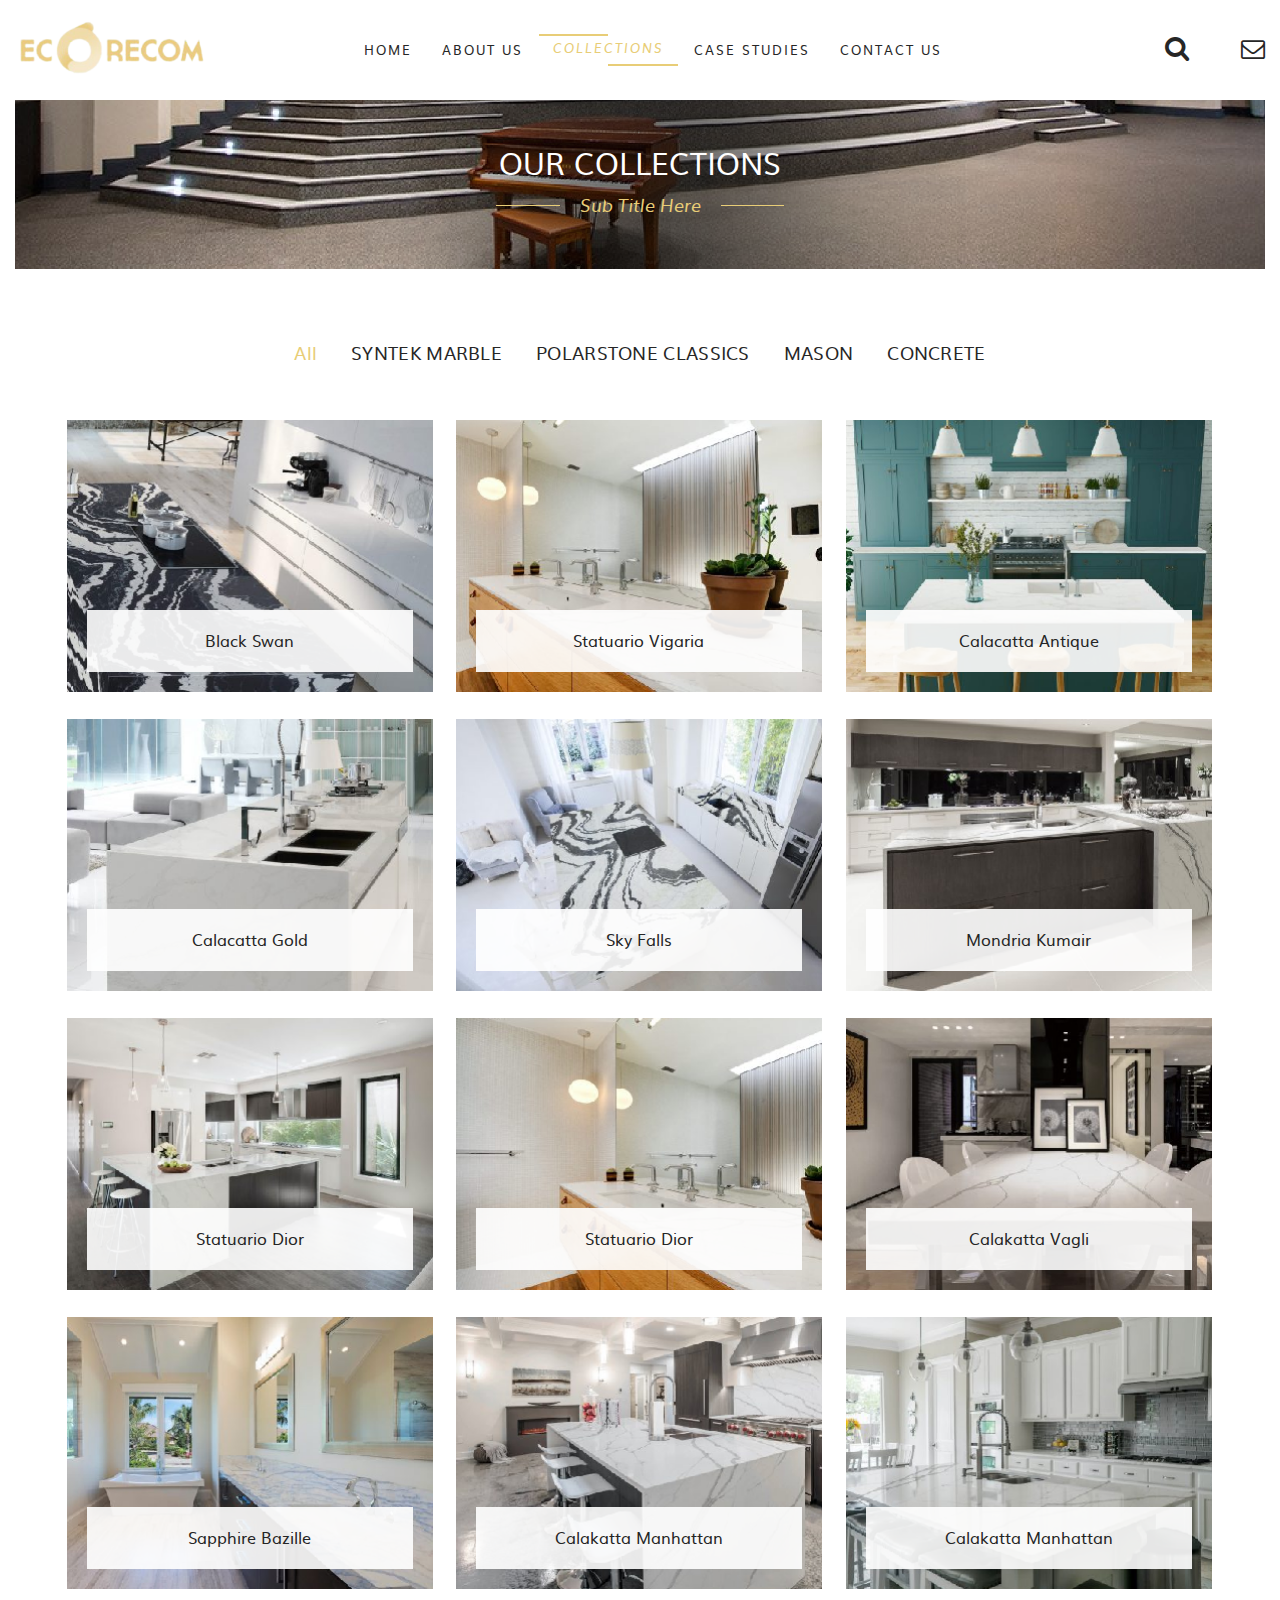
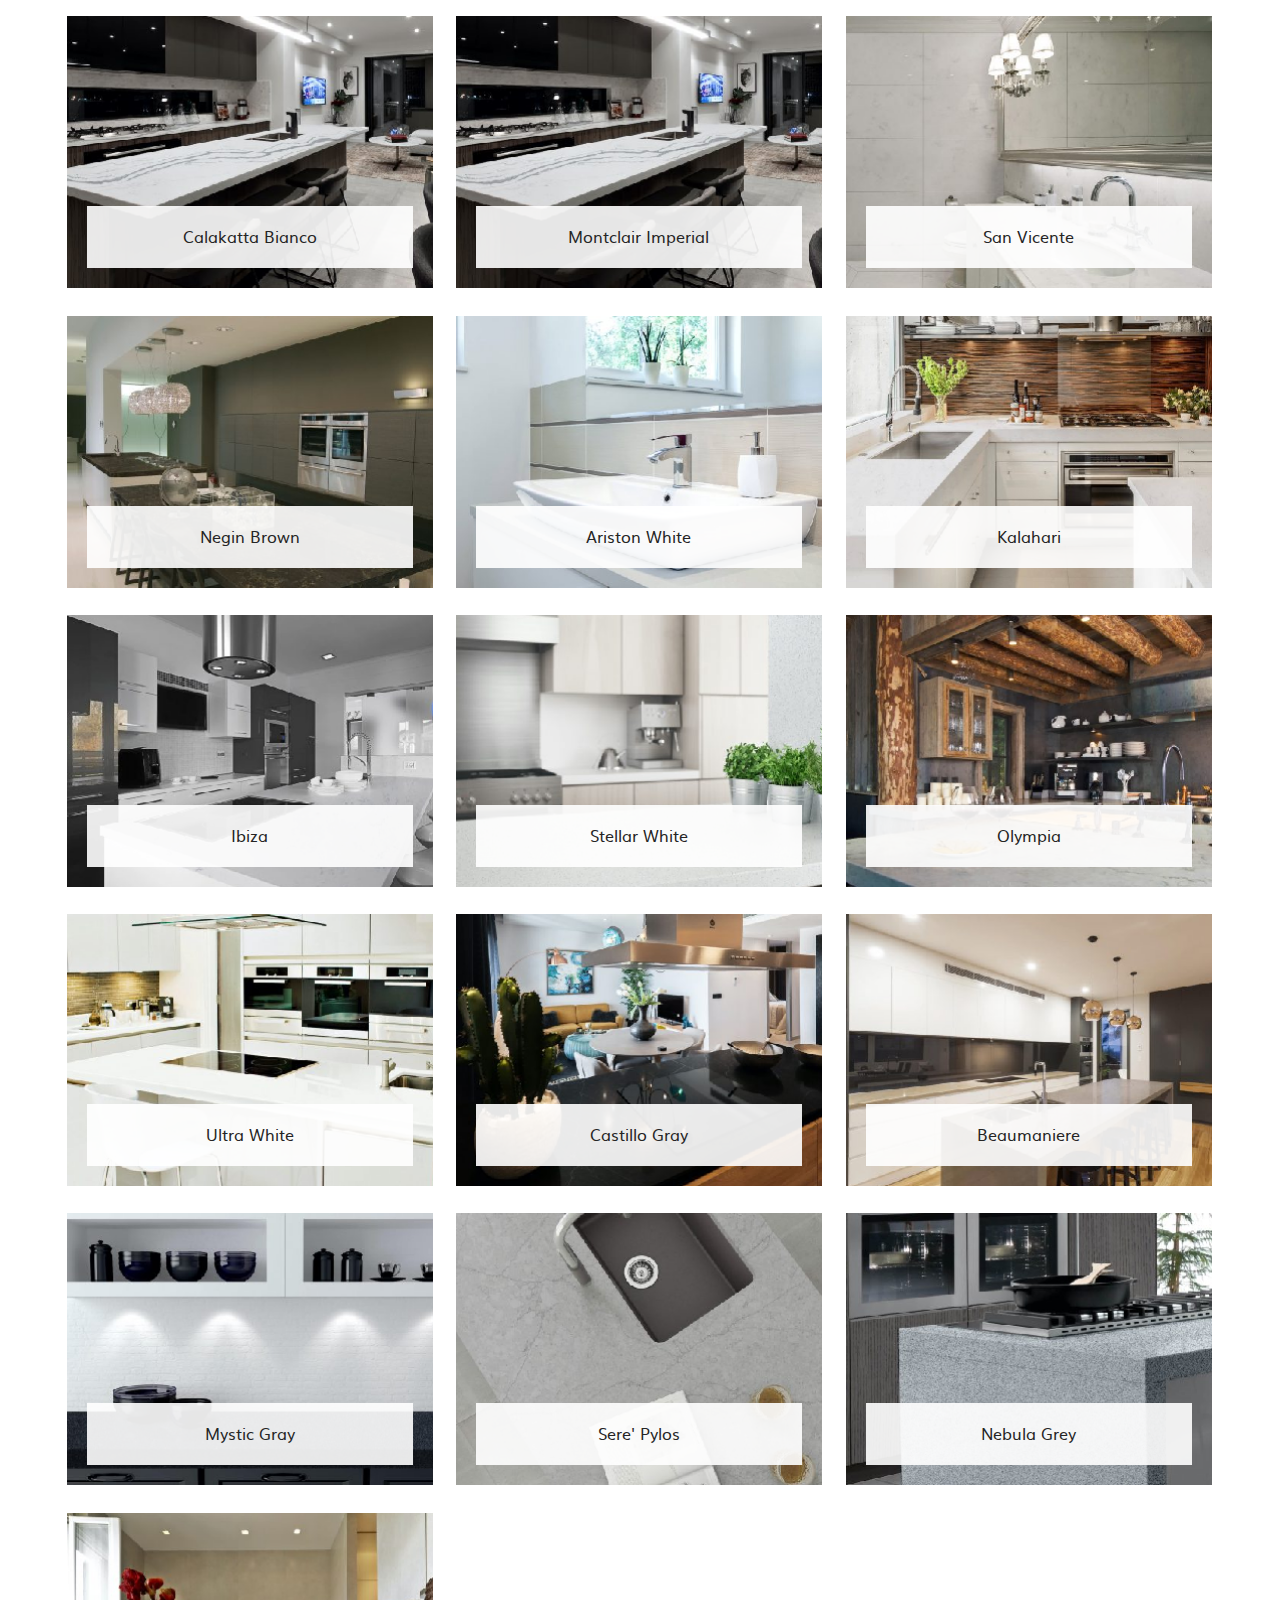
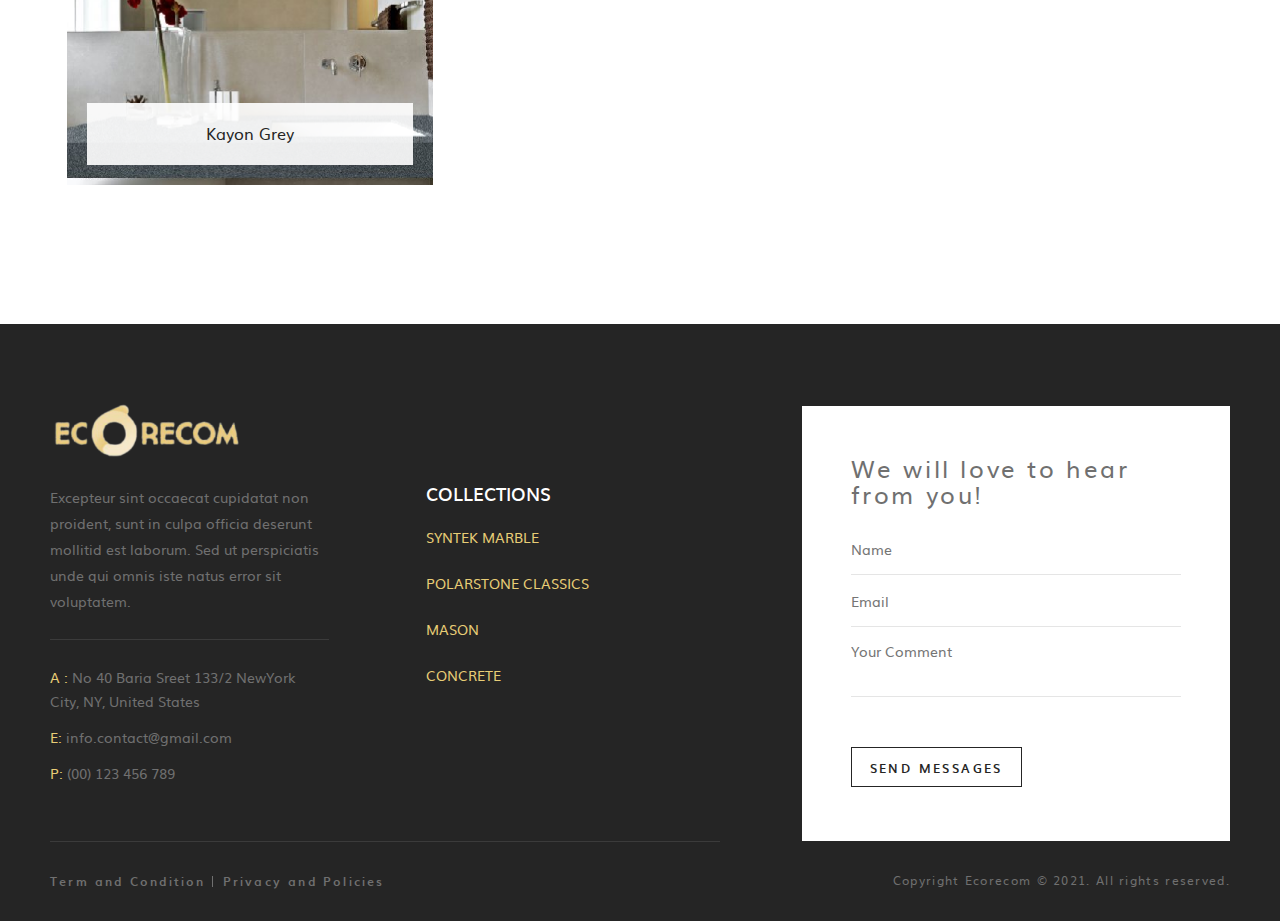
<file: collections.html>
<!DOCTYPE html>
<html>
<head>
	<!-- set the encoding of your site -->
	<meta charset="utf-8">
	<!-- set the viewport width and initial-scale on mobile devices -->
	<meta name="viewport" content="width=device-width, initial-scale=1.0">
	<meta name="description" content=""/>
	<meta name="keywords" content=""/>
	<meta name="author" content=""/>

	<title>Ecorecom Surface</title>
	<!-- include the site animate stylesheet -->
	<link rel="stylesheet" href="css/animate.css">
	<!-- include the site bootstrap stylesheet -->
	<link rel="stylesheet" href="css/bootstrap.css">
	<!-- include the font awesome stylesheet -->
	<link rel="stylesheet" href="css/font-awesome.min.css">
	<!-- include the site stylesheet -->
	<link rel="stylesheet" href="style.css">
	<!-- include the site fonts stylesheet -->
	<link rel="stylesheet" href="css/fonts.css">
	<!-- include the site responsive stylesheet -->
	<link rel="stylesheet" href="css/responsive.css">
	<!-- include the site color stylesheet -->
	<link rel="stylesheet" href="css/color/color.css">
</head>
<body>
	<!-- Page Loader -->
	<div id="pre-loader" class="loader-container">
		<div class="loader">
			<div></div>
			<div></div>
		</div>
	</div>
	<!-- main container of all the page elements -->
	<div id="wrapper">
		<!-- header of the page -->
		<header id="header" class="sticky-header">
			<div class="max-container">
				<!-- main site logo -->
				<strong class="logo">
					<a href="#">
						<span class="img">
							<img src="images/logo.png" alt="EAGLEEYES">
						</span>
					</a>
				</strong>
				<!-- align-right -->
				<div class="align-right">
					<nav class="navbar navbar-default">
						<div class="container-fluid">
							<!-- Brand and toggle get grouped for better mobile display -->
							<div class="navbar-header">
								<button type="button" class="navbar-toggle collapsed" data-toggle="collapse" data-target="#bs-example-navbar-collapse-1" aria-expanded="false">
								<span class="sr-only">Toggle navigation</span>
								<span class="icon-bar"></span>
								<span class="icon-bar"></span>
								<span class="icon-bar"></span>
								</button>
							</div>
							<!-- Collect the nav links, forms, and other content for toggling -->
							<div class="collapse navbar-collapse" id="bs-example-navbar-collapse-1">
								<ul class="nav navbar-nav">
									<li><a href="index.html">Home</a></li>
									<li><a href="about_us.html">About Us</a></li>
									<li class="active"><a href="collections.html">collections</a></li>
									<li><a href="case_studies.html">Case Studies</a></li>
									<li><a href="contact.html">Contact Us</a></li>
								</ul>
							</div><!-- /.navbar-collapse -->
						</div><!-- /.container-fluid -->
					</nav>
					<div class="search-area">
						<div class="search-box">
							<a class="search" href="#"><i class="icon-search"><span>search</span></i></a>
							<input type="search" placeholder="Search">
						</div>
						<a href="#" class="mail"><i class="icon-mail"><span>mail</span></i></a>
					</div>
				</div>
			</div>
		</header>
		<!-- promo -->
		<div class="promo portfolio">
			<div class="max-container">
				<div class="img">
					<img src="images/title_banner_2.png" alt="image description" width="1770" height="240">
				</div>
				<div class="holder">
					<div class="frame">
						<div class="box">
							<div class="heading">
								<h1>Our Collections</h1>
								<h2>Sub Title Here</h2>
							</div>
						</div>
					</div>
				</div>
			</div>
		</div>
		<!-- contain main informative part of the site -->
		<main id="main" role="main">
			<div class="container">
				<div class="row">
					<div class="col-xs-12">
						<!-- masonry-holder -->
						<div class="masonry-holder">
							<ul class="links filter">
								<li class="active"><a href="#">All</a></li>
								<li><a href="#" data-filter=".syntek_marbel">SYNTEK MARBLE</a></li>
								<li><a href="#" data-filter=".pollarstone_marbel">POLARSTONE CLASSICS</a></li>
								<li><a href="#" data-filter=".mason_marbel">MASON</a></li>
								<li><a href="#" data-filter=".concrete_marbel">CONCRETE</a></li>
							</ul>
							<!-- masonry -->
							<ul class="masonry" id="masonry-container">
								<li class="item syntek_marbel coll3">
									<div class="holder">
										<div class="img">
											<img src="images/syntek_collection_1.png" alt="image description">
										</div>
										<h5 class="title">Black Swan</h5>
										<div class="caption">
											<div class="c1">
												<div class="c2">
													<strong class="title">Black Swan</strong>
													<p>SYNTEK MARBLE</p>
													<ul class="icons">
														<li><a href="images/syntek_collection_1.png" class="lightbox"><i class="icon-resize-full-alt"></i> <span>resize</span></a></li>
														<li><a href="collection_details.html" target="_blank"><i class="fa fa-eye"></i></a></li>
													</ul>
												</div>
											</div>
										</div>
									</div>
								</li>	
								<li class="item syntek_marbel coll3">
									<div class="holder">
										<div class="img">
											<img src="images/syntek_collection_2.png" alt="image description">
										</div>
										<h5 class="title">Statuario Vigaria</h5>
										<div class="caption">
											<div class="c1">
												<div class="c2">
													<strong class="title">Statuario Vigaria</strong>
													<p>SYNTEK MARBLE</p>
													<ul class="icons">
														<li><a href="images/syntek_collection_2.png" class="lightbox"><i class="icon-resize-full-alt"></i> <span>resize</span></a></li>
														<li><a href="collection_details.html" target="_blank"><i class="fa fa-eye"></i></a></li>
													</ul>
												</div>
											</div>
										</div>
									</div>
								</li>
								<li class="item syntek_marbel coll3">
									<div class="holder">
										<div class="img">
											<img src="images/syntek_collection_3.png" alt="image description">
										</div>
										<h5 class="title">Calacatta Antique</h5>
										<div class="caption">
											<div class="c1">
												<div class="c2">
													<strong class="title">Calacatta Antique</strong>
													<p>SYNTEK MARBLE</p>
													<ul class="icons">
														<li><a href="images/syntek_collection_3.png" class="lightbox"><i class="icon-resize-full-alt"></i> <span>resize</span></a></li>
														<li><a href="collection_details.html" target="_blank"><i class="fa fa-eye"></i></a></li>
													</ul>
												</div>
											</div>
										</div>
									</div>
								</li>
								<li class="item syntek_marbel coll3">
									<div class="holder">
										<div class="img">
											<img src="images/syntek_collection_4.png" alt="image description">
										</div>
										<h5 class="title">Calacatta Gold</h5>
										<div class="caption">
											<div class="c1">
												<div class="c2">
													<strong class="title">Calacatta Gold</strong>
													<p>SYNTEK MARBLE</p>
													<ul class="icons">
														<li><a href="images/syntek_collection_4.png" class="lightbox"><i class="icon-resize-full-alt"></i> <span>resize</span></a></li>
														<li><a href="collection_details.html" target="_blank"><i class="fa fa-eye"></i></a></li>
													</ul>
												</div>
											</div>
										</div>
									</div>
								</li>				
								<li class="item syntek_marbel coll3">
									<div class="holder">
										<div class="img">
											<img src="images/syntek_collection_5.png" alt="image description">
										</div>
										<h5 class="title">Sky Falls</h5>
										<div class="caption">
											<div class="c1">
												<div class="c2">
													<strong class="title">Sky Falls</strong>
													<p>SYNTEK MARBLE</p>
													<ul class="icons">
														<li><a href="images/syntek_collection_5.png" class="lightbox"><i class="icon-resize-full-alt"></i> <span>resize</span></a></li>
														<li><a href="collection_details.html" target="_blank"><i class="fa fa-eye"></i></a></li>
													</ul>
												</div>
											</div>
										</div>
									</div>
								</li>
								<li class="item syntek_marbel coll3">
									<div class="holder">
										<div class="img">
											<img src="images/syntek_collection_6.png" alt="image description">
										</div>
										<h5 class="title">Mondria Kumair</h5>
										<div class="caption">
											<div class="c1">
												<div class="c2">
													<strong class="title">Mondria Kumair</strong>
													<p>SYNTEK MARBLE</p>
													<ul class="icons">
														<li><a href="images/syntek_collection_6.png" class="lightbox"><i class="icon-resize-full-alt"></i> <span>resize</span></a></li>
														<li><a href="collection_details.html" target="_blank"><i class="fa fa-eye"></i></a></li>
													</ul>
												</div>
											</div>
										</div>
									</div>
								</li>
								<li class="item syntek_marbel coll3">
									<div class="holder">
										<div class="img">
											<img src="images/syntek_collection_7.png" alt="image description">
										</div>
										<h5 class="title">Statuario Dior</h5>
										<div class="caption">
											<div class="c1">
												<div class="c2">
													<strong class="title">Statuario Dior</strong>
													<p>SYNTEK MARBLE</p>
													<ul class="icons">
														<li><a href="images/syntek_collection_7.png" class="lightbox"><i class="icon-resize-full-alt"></i> <span>resize</span></a></li>
														<li><a href="collection_details.html" target="_blank"><i class="fa fa-eye"></i></a></li>
													</ul>
												</div>
											</div>
										</div>
									</div>
								</li>



								<li class="item pollarstone_marbel coll3">
									<div class="holder">
										<div class="img">
											<img src="images/Polarstone_collection_1.png" alt="image description">
										</div>
										<h5 class="title">Statuario Dior</h5>
										<div class="caption">
											<div class="c1">
												<div class="c2">
													<strong class="title">Statuario Dior</strong>
													<p>POLARSTONE CLASSICS</p>
													<ul class="icons">
														<li><a href="mages/Polarstone_collection_1.png" class="lightbox"><i class="icon-resize-full-alt"></i> <span>resize</span></a></li>
														<li><a href="collection_details.html" target="_blank"><i class="fa fa-eye"></i></a></li>
													</ul>
												</div>
											</div>
										</div>
									</div>
								</li>
								<li class="item pollarstone_marbel coll3">
									<div class="holder">
										<div class="img">
											<img src="images/Polarstone_collection_2.png" alt="image description">
										</div>
										<h5 class="title">Calakatta Vagli</h5>
										<div class="caption">
											<div class="c1">
												<div class="c2">
													<strong class="title">Calakatta Vagli</strong>
													<p>POLARSTONE CLASSICS</p>
													<ul class="icons">
														<li><a href="mages/Polarstone_collection_2.png" class="lightbox"><i class="icon-resize-full-alt"></i> <span>resize</span></a></li>
														<li><a href="collection_details.html" target="_blank"><i class="fa fa-eye"></i></a></li>
													</ul>
												</div>
											</div>
										</div>
									</div>
								</li>
								<li class="item pollarstone_marbel coll3">
									<div class="holder">
										<div class="img">
											<img src="images/Polarstone_collection_3.png" alt="image description">
										</div>
										<h5 class="title">Sapphire Bazille</h5>
										<div class="caption">
											<div class="c1">
												<div class="c2">
													<strong class="title">Sapphire Bazille</strong>
													<p>POLARSTONE CLASSICS</p>
													<ul class="icons">
														<li><a href="mages/Polarstone_collection_3.png" class="lightbox"><i class="icon-resize-full-alt"></i> <span>resize</span></a></li>
														<li><a href="collection_details.html" target="_blank"><i class="fa fa-eye"></i></a></li>
													</ul>
												</div>
											</div>
										</div>
									</div>
								</li>
								<li class="item pollarstone_marbel coll3">
									<div class="holder">
										<div class="img">
											<img src="images/Polarstone_collection_4.png" alt="image description">
										</div>
										<h5 class="title">Calakatta Manhattan</h5>
										<div class="caption">
											<div class="c1">
												<div class="c2">
													<strong class="title">Calakatta Manhattan</strong>
													<p>POLARSTONE CLASSICS</p>
													<ul class="icons">
														<li><a href="mages/Polarstone_collection_4.png" class="lightbox"><i class="icon-resize-full-alt"></i> <span>resize</span></a></li>
														<li><a href="collection_details.html" target="_blank"><i class="fa fa-eye"></i></a></li>
													</ul>
												</div>
											</div>
										</div>
									</div>
								</li>
								<li class="item pollarstone_marbel coll3">
									<div class="holder">
										<div class="img">
											<img src="images/Polarstone_collection_5.png" alt="image description">
										</div>
										<h5 class="title">Calakatta Manhattan</h5>
										<div class="caption">
											<div class="c1">
												<div class="c2">
													<strong class="title">Calakatta Manhattan</strong>
													<p>POLARSTONE CLASSICS</p>
													<ul class="icons">
														<li><a href="mages/Polarstone_collection_5.png" class="lightbox"><i class="icon-resize-full-alt"></i> <span>resize</span></a></li>
														<li><a href="collection_details.html" target="_blank"><i class="fa fa-eye"></i></a></li>
													</ul>
												</div>
											</div>
										</div>
									</div>
								</li>
								<li class="item pollarstone_marbel coll3">
									<div class="holder">
										<div class="img">
											<img src="images/Polarstone_collection_6.png" alt="image description">
										</div>
										<h5 class="title">Calakatta Bianco</h5>
										<div class="caption">
											<div class="c1">
												<div class="c2">
													<strong class="title">Calakatta Bianco</strong>
													<p>POLARSTONE CLASSICS</p>
													<ul class="icons">
														<li><a href="mages/Polarstone_collection_6.png" class="lightbox"><i class="icon-resize-full-alt"></i> <span>resize</span></a></li>
														<li><a href="collection_details.html" target="_blank"><i class="fa fa-eye"></i></a></li>
													</ul>
												</div>
											</div>
										</div>
									</div>
								</li>
								<li class="item pollarstone_marbel coll3">
									<div class="holder">
										<div class="img">
											<img src="images/Polarstone_collection_7.png" alt="image description">
										</div>
										<h5 class="title">Montclair Imperial</h5>
										<div class="caption">
											<div class="c1">
												<div class="c2">
													<strong class="title">Montclair Imperial</strong>
													<p>POLARSTONE CLASSICS</p>
													<ul class="icons">
														<li><a href="mages/Polarstone_collection_7.png" class="lightbox"><i class="icon-resize-full-alt"></i> <span>resize</span></a></li>
														<li><a href="collection_details.html" target="_blank"><i class="fa fa-eye"></i></a></li>
													</ul>
												</div>
											</div>
										</div>
									</div>
								</li>



								<li class="item mason_marbel coll3">
									<div class="holder">
										<div class="img">
											<img src="images/mason_collection_1.png" alt="image description">
										</div>
										<h5 class="title">San Vicente</h5>
										<div class="caption">
											<div class="c1">
												<div class="c2">
													<strong class="title">San Vicente</strong>
													<p>MASON</p>
													<ul class="icons">
														<li><a href="images/mason_collection_1.png" class="lightbox"><i class="icon-resize-full-alt"></i> <span>resize</span></a></li>
														<li><a href="collection_details.html" target="_blank"><i class="fa fa-eye"></i></a></li>
													</ul>
												</div>
											</div>
										</div>
									</div>
								</li>
								<li class="item mason_marbel coll3">
									<div class="holder">
										<div class="img">
											<img src="images/mason_collection_2.png" alt="image description">
										</div>
										<h5 class="title">Negin Brown</h5>
										<div class="caption">
											<div class="c1">
												<div class="c2">
													<strong class="title">Negin Brown</strong>
													<p>MASON</p>
													<ul class="icons">
														<li><a href="images/mason_collection_2.png" class="lightbox"><i class="icon-resize-full-alt"></i> <span>resize</span></a></li>
														<li><a href="collection_details.html" target="_blank"><i class="fa fa-eye"></i></a></li>
													</ul>
												</div>
											</div>
										</div>
									</div>
								</li>
								<li class="item mason_marbel coll3">
									<div class="holder">
										<div class="img">
											<img src="images/mason_collection_3.png" alt="image description">
										</div>
										<h5 class="title">Ariston White</h5>
										<div class="caption">
											<div class="c1">
												<div class="c2">
													<strong class="title">Ariston White</strong>
													<p>MASON</p>
													<ul class="icons">
														<li><a href="images/mason_collection_3.png" class="lightbox"><i class="icon-resize-full-alt"></i> <span>resize</span></a></li>
														<li><a href="collection_details.html" target="_blank"><i class="fa fa-eye"></i></a></li>
													</ul>
												</div>
											</div>
										</div>
									</div>
								</li>
								<li class="item mason_marbel coll3">
									<div class="holder">
										<div class="img">
											<img src="images/mason_collection_4.png" alt="image description">
										</div>
										<h5 class="title">Kalahari</h5>
										<div class="caption">
											<div class="c1">
												<div class="c2">
													<strong class="title">Kalahari</strong>
													<p>MASON</p>
													<ul class="icons">
														<li><a href="images/mason_collection_4.png" class="lightbox"><i class="icon-resize-full-alt"></i> <span>resize</span></a></li>
														<li><a href="collection_details.html" target="_blank"><i class="fa fa-eye"></i></a></li>
													</ul>
												</div>
											</div>
										</div>
									</div>
								</li>
								<li class="item mason_marbel coll3">
									<div class="holder">
										<div class="img">
											<img src="images/mason_collection_5.png" alt="image description">
										</div>
										<h5 class="title">Ibiza</h5>
										<div class="caption">
											<div class="c1">
												<div class="c2">
													<strong class="title">Ibiza</strong>
													<p>MASON</p>
													<ul class="icons">
														<li><a href="images/mason_collection_5.png" class="lightbox"><i class="icon-resize-full-alt"></i> <span>resize</span></a></li>
														<li><a href="collection_details.html" target="_blank"><i class="fa fa-eye"></i></a></li>
													</ul>
												</div>
											</div>
										</div>
									</div>
								</li>
								<li class="item mason_marbel coll3">
									<div class="holder">
										<div class="img">
											<img src="images/mason_collection_6.png" alt="image description">
										</div>
										<h5 class="title">Stellar White</h5>
										<div class="caption">
											<div class="c1">
												<div class="c2">
													<strong class="title">Stellar White</strong>
													<p>MASON</p>
													<ul class="icons">
														<li><a href="images/mason_collection_6.png" class="lightbox"><i class="icon-resize-full-alt"></i> <span>resize</span></a></li>
														<li><a href="collection_details.html" target="_blank"><i class="fa fa-eye"></i></a></li>
													</ul>
												</div>
											</div>
										</div>
									</div>
								</li>
								<li class="item mason_marbel coll3">
									<div class="holder">
										<div class="img">
											<img src="images/mason_collection_7.png" alt="image description">
										</div>
										<h5 class="title">Olympia</h5>
										<div class="caption">
											<div class="c1">
												<div class="c2">
													<strong class="title">Olympia</strong>
													<p>MASON</p>
													<ul class="icons">
														<li><a href="images/mason_collection_7.png" class="lightbox"><i class="icon-resize-full-alt"></i> <span>resize</span></a></li>
														<li><a href="collection_details.html" target="_blank"><i class="fa fa-eye"></i></a></li>
													</ul>
												</div>
											</div>
										</div>
									</div>
								</li>
								<li class="item mason_marbel coll3">
									<div class="holder">
										<div class="img">
											<img src="images/mason_collection_8.png" alt="image description">
										</div>
										<h5 class="title">Ultra White</h5>
										<div class="caption">
											<div class="c1">
												<div class="c2">
													<strong class="title">Ultra White</strong>
													<p>MASON</p>
													<ul class="icons">
														<li><a href="images/mason_collection_8.png" class="lightbox"><i class="icon-resize-full-alt"></i> <span>resize</span></a></li>
														<li><a href="collection_details.html" target="_blank"><i class="fa fa-eye"></i></a></li>
													</ul>
												</div>
											</div>
										</div>
									</div>
								</li>


								<li class="item concrete_marbel coll3">
									<div class="holder">
										<div class="img">
											<img src="images/concrete_collection_1.png" alt="image description">
										</div>
										<h5 class="title">Castillo Gray</h5>
										<div class="caption">
											<div class="c1">
												<div class="c2">
													<strong class="title">Castillo Gray</strong>
													<p>CONCRETE</p>
													<ul class="icons">
														<li><a href="images/concrete_collection_1.png" class="lightbox"><i class="icon-resize-full-alt"></i> <span>resize</span></a></li>
														<li><a href="collection_details.html" target="_blank"><i class="fa fa-eye"></i></a></li>
													</ul>
												</div>
											</div>
										</div>
									</div>
								</li>
								<li class="item concrete_marbel coll3">
									<div class="holder">
										<div class="img">
											<img src="images/concrete_collection_2.png" alt="image description">
										</div>
										<h5 class="title">Beaumaniere</h5>
										<div class="caption">
											<div class="c1">
												<div class="c2">
													<strong class="title">Beaumaniere</strong>
													<p>CONCRETE</p>
													<ul class="icons">
														<li><a href="images/concrete_collection_2.png" class="lightbox"><i class="icon-resize-full-alt"></i> <span>resize</span></a></li>
														<li><a href="collection_details.html" target="_blank"><i class="fa fa-eye"></i></a></li>
													</ul>
												</div>
											</div>
										</div>
									</div>
								</li>
								<li class="item concrete_marbel coll3">
									<div class="holder">
										<div class="img">
											<img src="images/concrete_collection_3.png" alt="image description">
										</div>
										<h5 class="title">Mystic Gray</h5>
										<div class="caption">
											<div class="c1">
												<div class="c2">
													<strong class="title">Mystic Gray</strong>
													<p>CONCRETE</p>
													<ul class="icons">
														<li><a href="images/concrete_collection_3.png" class="lightbox"><i class="icon-resize-full-alt"></i> <span>resize</span></a></li>
														<li><a href="collection_details.html" target="_blank"><i class="fa fa-eye"></i></a></li>
													</ul>
												</div>
											</div>
										</div>
									</div>
								</li>
								<li class="item concrete_marbel coll3">
									<div class="holder">
										<div class="img">
											<img src="images/concrete_collection_4.png" alt="image description">
										</div>
										<h5 class="title">Sere' Pylos</h5>
										<div class="caption">
											<div class="c1">
												<div class="c2">
													<strong class="title">Sere' Pylos</strong>
													<p>CONCRETE</p>
													<ul class="icons">
														<li><a href="images/concrete_collection_4.png" class="lightbox"><i class="icon-resize-full-alt"></i> <span>resize</span></a></li>
														<li><a href="collection_details.html" target="_blank"><i class="fa fa-eye"></i></a></li>
													</ul>
												</div>
											</div>
										</div>
									</div>
								</li>
								<li class="item concrete_marbel coll3">
									<div class="holder">
										<div class="img">
											<img src="images/concrete_collection_5.png" alt="image description">
										</div>
										<h5 class="title">Nebula Grey</h5>
										<div class="caption">
											<div class="c1">
												<div class="c2">
													<strong class="title">Nebula Grey</strong>
													<p>CONCRETE</p>
													<ul class="icons">
														<li><a href="images/concrete_collection_5.png" class="lightbox"><i class="icon-resize-full-alt"></i> <span>resize</span></a></li>
														<li><a href="collection_details.html" target="_blank"><i class="fa fa-eye"></i></a></li>
													</ul>
												</div>
											</div>
										</div>
									</div>
								</li>
								<li class="item concrete_marbel coll3">
									<div class="holder">
										<div class="img">
											<img src="images/concrete_collection_6.png" alt="image description">
										</div>
										<h5 class="title">Kayon Grey</h5>
										<div class="caption">
											<div class="c1">
												<div class="c2">
													<strong class="title">Kayon Grey</strong>
													<p>CONCRETE</p>
													<ul class="icons">
														<li><a href="images/concrete_collection_6.png" class="lightbox"><i class="icon-resize-full-alt"></i> <span>resize</span></a></li>
														<li><a href="collection_details.html" target="_blank"><i class="fa fa-eye"></i></a></li>
													</ul>
												</div>
											</div>
										</div>
									</div>
								</li>

							</ul>
							<!-- <a href="#" class="more">LOAD MORE</a> -->
						</div>
					</div>
				</div>
			</div>
		</main>
		<!-- footer of the page -->
		<footer id="footer">
			<div class="max-container">
				<div class="f1">
					<div class="holder">
						<strong class="logo-footer">
							<a href="#">
								<!-- <i class="icon">#</i> -->
								<span class="img">
									<img alt="EAGLEEYES" src="images/logo.png">
								</span>
							</a>
						</strong>
						<!-- footer-txt -->
						<div class="footer-txt">
							<div class="text">
								<p>Excepteur sint occaecat cupidatat non proident, sunt in culpa  officia deserunt mollitid est laborum. Sed ut perspiciatis unde qui omnis iste natus error sit voluptatem.</p>
								<div class="contact">
									<address><span class="yellow">A :</span> No 40 Baria Sreet 133/2 NewYork City, NY,  United States</address>
									<span class="email"><span class="yellow">E: </span><a href="mailto:&#105;&#110;&#102;&#111;&#046;&#099;&#111;&#110;&#116;&#097;&#099;&#116;&#064;&#103;&#109;&#097;&#105;&#108;&#046;&#099;&#111;&#109;">&#105;&#110;&#102;&#111;&#046;&#099;&#111;&#110;&#116;&#097;&#099;&#116;&#064;&#103;&#109;&#097;&#105;&#108;&#046;&#099;&#111;&#109;</a></span>
									<span class="tel"><span class="yellow">P: </span><a href="tel:00123456789">(00) 123 456 789</a></span>
								</div>
							</div>
							<ul class="testimonial">
								<li>
									<h5 class="title">Collections</h5>
								</li>
								<li>
									<a href="">SYNTEK MARBLE</a>
								</li>
								<li>
									<a href="">POLARSTONE CLASSICS</a>
								</li>
								<li>
									<a href="">MASON</a>
								</li>
								<li>
									<a href="">CONCRETE</a>
								</li>
							</ul>
						</div>
					</div>
					<div class="frame">
						<div class="wpcf7">
							<form action="inc/process.php" class="wpcf7-form f-contact-form" enctype="multipart/form-data">
								<h3>We will love to hear from you!</h3>
								<div class="rows">
									<span class="wpcf7-form-control-wrap text-field-required">
										<input type="text" name="text-field-required" value="" class="wpcf7-form-control wpcf7-text wpcf7-validates-as-required text-field-class wpcf7-use-title-as-watermark" size="12" placeholder="Name">
									</span>
								</div>
								<div class="rows">
									<span class="wpcf7-form-control-wrap Emailfield">
										<input type="email" name="Emailfield" value="" class="wpcf7-form-control wpcf7-text wpcf7-email wpcf7-validates-as-required wpcf7-validates-as-email email-class wpcf7-use-title-as-watermark" size="12" placeholder="Email" />
									</span>
								</div>
								<div class="rows">
									<span class="wpcf7-form-control-wrap textarea">
										<textarea name="textarea" class="wpcf7-form-control wpcf7-textarea textarea-class wpcf7-use-title-as-watermark" rows="9" cols="39" placeholder="Your Comment"></textarea>
									</span>
								</div>
								<input id="submit" type="submit" value="SEND MESSAGES">
							</form>
	                        <div class="done-massage">
	                            <strong>Thank you!</strong> We have received your message.
	                        </div>
						</div>
					</div>
				</div>
				<div class="f2">
					<!-- sub-nav -->
					<ul class="sub-nav">
						<li><a href="">Term and Condition</a></li>
						<li><a href="">Privacy and Policies</a></li>
					</ul>
					<span class="copyright">Copyright <a href="#">Ecorecom</a> &copy; 2021. All rights reserved.</span>
				</div>
			</div>
		</footer>
		<span id="back-top" class="fa fa-arrow-up"></span>
	</div>
	<script src="js/jquery.js"></script>
	<script type="text/javascript" src="js/plugins.js"></script>
	<script type="text/javascript" src="js/functions.js"></script>
	<script type="text/javascript">
		if (navigator.userAgent.match(/IEMobile\/10\.0/)) {
			var msViewportStyle = document.createElement('style')
			msViewportStyle.appendChild(
			document.createTextNode(
			'@-ms-viewport{width:auto!important}'
			)
		)
			document.querySelector('head').appendChild(msViewportStyle)
		}
	</script>
</body>
</html>
</file>
<file: style.css>
/*
Theme Name: EAGLEEYES
Author: Anonymous
Author URI:
Version: 1
Description: Base theme for Wordpress
License: GNU General Public License v2 or later
License URI: http://www.gnu.org/licenses/gpl-2.0.html
Text Domain: base
Tags: one-column, two-columns
Theme URI:
*/

/*------------------------------------------------------------------

1. import files
2. Body
3. Wrapper / #wrapper
4. Header / #header
5. logo / .logo
6. visual / .visual
7. Social Networks / .social-networks
8. Info / .info
9. Client Area / .client-area
10. Footer / #footer
11. Logo Footer / .logo-footer
12. F1 / .f1
13. Blockquote / .blockquote
14. Pagination / .pagination
15. Sidebar / .sidebar
16. Article Holder / .article-holder
17. Masonry Holder / .masonry-holder
18. Gallery / .gallery
19. Project Area / .project-area
20. Map / .map
21. Loader / .loader

-------------------------------------------------------------------*/

.clearfix:after,
.widget:after,
.search-form:after,
.post-password-form p:after,
.navigation-single:after,
#header:after,
.max-container:after,
.visual .pagination ul:after,
.social-networks:after,
.info:after,
.info .pricing:after,
.info .pricing .list:after,
.info .slider:after,
.info .slider .slide:after,
.info .slider .pagination .mask-inner:after,
.info .services:after,
.info .filter:after,
.info .txt-frame .text-box:after,
.info .txt-frame .img-holder:after,
.info .img-area .caption .icons:after,
.client-area:after,
.f1 .wpcf7-form .rows:after,
.post:after,
.post .social:after,
.post .holder:after,
.btn-area:after,
.sidebar .widget:after,
.sidebar .wpcf7-form:after,
.sidebar .categories:after,
.sidebar .instagram:after,
.sidebar .recent:after,
.sidebar .recent li:after,
.sidebar .tags:after,
.comment:after,
.comment ol:after,
.comment-form .column:after,
.masonry-holder .links:after,
.masonry-holder .masonry:after,
.masonry-holder .masonry .caption .icons:after,
.project-area:after,
.project-area ul:after,
.contact .column:after {
	content: " ";
	display: block;
	clear: both;
}

.visual .pagination ul,
.social-networks,
.info .pricing,
.info .pricing .list,
.info .slider .pagination .mask-inner,
.info .services,
.info .filter,
.info .txt-frame .text-box,
.info .img-area .caption .icons,
.client-area,
.f1 .testimonial,
.f2 .sub-nav,
.post .social,
.post .info-list,
.paginations ul,
.sidebar .categories,
.sidebar .instagram,
.sidebar .recent,
.sidebar .tags,
.comment ol,
.masonry-holder .links,
.masonry-holder .masonry,
.masonry-holder .masonry .caption .icons,
.project-area ul {
	margin: 0;
	padding: 0;
	list-style: none;
}

.visual .pagination ul,
.social-networks,
.info .pricing,
.info .pricing .list,
.info .slider .pagination .mask-inner,
.info .services,
.info .filter,
.info .txt-frame .text-box,
.info .img-area .caption .icons,
.client-area,
.f1 .testimonial,
.f2 .sub-nav,
.post .social,
.post .info-list,
.paginations ul,
.sidebar .categories,
.sidebar .instagram,
.sidebar .recent,
.sidebar .tags,
.comment ol,
.masonry-holder .links,
.masonry-holder .masonry,
.masonry-holder .masonry .caption .icons,
.project-area ul {
	margin: 0;
	padding: 0;
	list-style: none;
}

.clearfix:after,
.widget:after,
.search-form:after,
.post-password-form p:after,
.navigation-single:after,
#header:after,
.max-container:after,
.visual .pagination ul:after,
.social-networks:after,
.info:after,
.info .pricing:after,
.info .pricing .list:after,
.info .slider:after,
.info .slider .slide:after,
.info .slider .pagination .mask-inner:after,
.info .services:after,
.info .filter:after,
.info .txt-frame .text-box:after,
.info .txt-frame .img-holder:after,
.info .img-area .caption .icons:after,
.client-area:after,
.f1 .wpcf7-form .rows:after,
.post:after,
.post .social:after,
.post .holder:after,
.btn-area:after,
.sidebar .widget:after,
.sidebar .wpcf7-form:after,
.sidebar .categories:after,
.sidebar .instagram:after,
.sidebar .recent:after,
.sidebar .recent li:after,
.sidebar .tags:after,
.comment:after,
.comment ol:after,
.comment-form .column:after,
.masonry-holder .links:after,
.masonry-holder .masonry:after,
.masonry-holder .masonry .caption .icons:after,
.project-area:after,
.project-area ul:after,
.contact .column:after {
	content: "";
	display: block;
	clear: both;
}

.ellipsis {
	white-space: nowrap; /* 1 */
	text-overflow: ellipsis; /* 2 */
	overflow: hidden;
}

img {
	max-width: 100%;
	height: auto;
}

.comment-form input[type="text"],
.search-form input[type="text"],
.post-password-form input[type="text"],
.comment-form
input[type="tel"],
.search-form
input[type="tel"],
.post-password-form
input[type="tel"],
.comment-form
input[type="email"],
.search-form
input[type="email"],
.post-password-form
input[type="email"],
.comment-form
input[type="search"],
.search-form
input[type="search"],
.post-password-form
input[type="search"],
.comment-form
input[type="password"],
.search-form
input[type="password"],
.post-password-form
input[type="password"],
.comment-form
input[type="url"],
.search-form
input[type="url"],
.post-password-form
input[type="url"],
.comment-form
input[type="date"],
.search-form
input[type="date"],
.post-password-form
input[type="date"],
.comment-form
textarea,
.search-form
textarea,
.post-password-form
textarea {
	-webkit-appearance: none;
	-webkit-border-radius: 0;
	border: 1px solid #999;
	padding: .5em .7em;
}

.comment-form input[type="text"]:focus,
.search-form input[type="text"]:focus,
.post-password-form input[type="text"]:focus,
.comment-form
  input[type="tel"]:focus,
.search-form
  input[type="tel"]:focus,
.post-password-form
  input[type="tel"]:focus,
.comment-form
  input[type="email"]:focus,
.search-form
  input[type="email"]:focus,
.post-password-form
  input[type="email"]:focus,
.comment-form
  input[type="search"]:focus,
.search-form
  input[type="search"]:focus,
.post-password-form
  input[type="search"]:focus,
.comment-form
  input[type="password"]:focus,
.search-form
  input[type="password"]:focus,
.post-password-form
  input[type="password"]:focus,
.comment-form
  input[type="url"]:focus,
.search-form
  input[type="url"]:focus,
.post-password-form
  input[type="url"]:focus,
.comment-form
  input[type="date"]:focus,
.search-form
  input[type="date"]:focus,
.post-password-form
  input[type="date"]:focus,
.comment-form
  textarea:focus,
.search-form
  textarea:focus,
.post-password-form
  textarea:focus {
	border-color: #333;
}

.comment-form input[type="text"] ::-webkit-input-placeholder,
.search-form input[type="text"] ::-webkit-input-placeholder,
.post-password-form input[type="text"] ::-webkit-input-placeholder,
.comment-form
  input[type="tel"] ::-webkit-input-placeholder,
.search-form
  input[type="tel"] ::-webkit-input-placeholder,
.post-password-form
  input[type="tel"] ::-webkit-input-placeholder,
.comment-form
  input[type="email"] ::-webkit-input-placeholder,
.search-form
  input[type="email"] ::-webkit-input-placeholder,
.post-password-form
  input[type="email"] ::-webkit-input-placeholder,
.comment-form
  input[type="search"] ::-webkit-input-placeholder,
.search-form
  input[type="search"] ::-webkit-input-placeholder,
.post-password-form
  input[type="search"] ::-webkit-input-placeholder,
.comment-form
  input[type="password"] ::-webkit-input-placeholder,
.search-form
  input[type="password"] ::-webkit-input-placeholder,
.post-password-form
  input[type="password"] ::-webkit-input-placeholder,
.comment-form
  input[type="url"] ::-webkit-input-placeholder,
.search-form
  input[type="url"] ::-webkit-input-placeholder,
.post-password-form
  input[type="url"] ::-webkit-input-placeholder,
.comment-form
  input[type="date"] ::-webkit-input-placeholder,
.search-form
  input[type="date"] ::-webkit-input-placeholder,
.post-password-form
  input[type="date"] ::-webkit-input-placeholder,
.comment-form
  textarea ::-webkit-input-placeholder,
.search-form
  textarea ::-webkit-input-placeholder,
.post-password-form
  textarea ::-webkit-input-placeholder {
	color: #ccc;
}

.comment-form input[type="text"] ::-moz-placeholder,
.search-form input[type="text"] ::-moz-placeholder,
.post-password-form input[type="text"] ::-moz-placeholder,
.comment-form
  input[type="tel"] ::-moz-placeholder,
.search-form
  input[type="tel"] ::-moz-placeholder,
.post-password-form
  input[type="tel"] ::-moz-placeholder,
.comment-form
  input[type="email"] ::-moz-placeholder,
.search-form
  input[type="email"] ::-moz-placeholder,
.post-password-form
  input[type="email"] ::-moz-placeholder,
.comment-form
  input[type="search"] ::-moz-placeholder,
.search-form
  input[type="search"] ::-moz-placeholder,
.post-password-form
  input[type="search"] ::-moz-placeholder,
.comment-form
  input[type="password"] ::-moz-placeholder,
.search-form
  input[type="password"] ::-moz-placeholder,
.post-password-form
  input[type="password"] ::-moz-placeholder,
.comment-form
  input[type="url"] ::-moz-placeholder,
.search-form
  input[type="url"] ::-moz-placeholder,
.post-password-form
  input[type="url"] ::-moz-placeholder,
.comment-form
  input[type="date"] ::-moz-placeholder,
.search-form
  input[type="date"] ::-moz-placeholder,
.post-password-form
  input[type="date"] ::-moz-placeholder,
.comment-form
  textarea ::-moz-placeholder,
.search-form
  textarea ::-moz-placeholder,
.post-password-form
  textarea ::-moz-placeholder {
	opacity: 1;
	color: #ccc;
}

.comment-form input[type="text"] :-moz-placeholder,
.search-form input[type="text"] :-moz-placeholder,
.post-password-form input[type="text"] :-moz-placeholder,
.comment-form
  input[type="tel"] :-moz-placeholder,
.search-form
  input[type="tel"] :-moz-placeholder,
.post-password-form
  input[type="tel"] :-moz-placeholder,
.comment-form
  input[type="email"] :-moz-placeholder,
.search-form
  input[type="email"] :-moz-placeholder,
.post-password-form
  input[type="email"] :-moz-placeholder,
.comment-form
  input[type="search"] :-moz-placeholder,
.search-form
  input[type="search"] :-moz-placeholder,
.post-password-form
  input[type="search"] :-moz-placeholder,
.comment-form
  input[type="password"] :-moz-placeholder,
.search-form
  input[type="password"] :-moz-placeholder,
.post-password-form
  input[type="password"] :-moz-placeholder,
.comment-form
  input[type="url"] :-moz-placeholder,
.search-form
  input[type="url"] :-moz-placeholder,
.post-password-form
  input[type="url"] :-moz-placeholder,
.comment-form
  input[type="date"] :-moz-placeholder,
.search-form
  input[type="date"] :-moz-placeholder,
.post-password-form
  input[type="date"] :-moz-placeholder,
.comment-form
  textarea :-moz-placeholder,
.search-form
  textarea :-moz-placeholder,
.post-password-form
  textarea :-moz-placeholder {
	color: #ccc;
}

.comment-form input[type="text"] :-ms-input-placeholder,
.search-form input[type="text"] :-ms-input-placeholder,
.post-password-form input[type="text"] :-ms-input-placeholder,
.comment-form
  input[type="tel"] :-ms-input-placeholder,
.search-form
  input[type="tel"] :-ms-input-placeholder,
.post-password-form
  input[type="tel"] :-ms-input-placeholder,
.comment-form
  input[type="email"] :-ms-input-placeholder,
.search-form
  input[type="email"] :-ms-input-placeholder,
.post-password-form
  input[type="email"] :-ms-input-placeholder,
.comment-form
  input[type="search"] :-ms-input-placeholder,
.search-form
  input[type="search"] :-ms-input-placeholder,
.post-password-form
  input[type="search"] :-ms-input-placeholder,
.comment-form
  input[type="password"] :-ms-input-placeholder,
.search-form
  input[type="password"] :-ms-input-placeholder,
.post-password-form
  input[type="password"] :-ms-input-placeholder,
.comment-form
  input[type="url"] :-ms-input-placeholder,
.search-form
  input[type="url"] :-ms-input-placeholder,
.post-password-form
  input[type="url"] :-ms-input-placeholder,
.comment-form
  input[type="date"] :-ms-input-placeholder,
.search-form
  input[type="date"] :-ms-input-placeholder,
.post-password-form
  input[type="date"] :-ms-input-placeholder,
.comment-form
  textarea :-ms-input-placeholder,
.search-form
  textarea :-ms-input-placeholder,
.post-password-form
  textarea :-ms-input-placeholder {
	color: #ccc;
}

.comment-form input[type="text"] .placeholder,
.search-form input[type="text"] .placeholder,
.post-password-form input[type="text"] .placeholder,
.comment-form
  input[type="tel"] .placeholder,
.search-form
  input[type="tel"] .placeholder,
.post-password-form
  input[type="tel"] .placeholder,
.comment-form
  input[type="email"] .placeholder,
.search-form
  input[type="email"] .placeholder,
.post-password-form
  input[type="email"] .placeholder,
.comment-form
  input[type="search"] .placeholder,
.search-form
  input[type="search"] .placeholder,
.post-password-form
  input[type="search"] .placeholder,
.comment-form
  input[type="password"] .placeholder,
.search-form
  input[type="password"] .placeholder,
.post-password-form
  input[type="password"] .placeholder,
.comment-form
  input[type="url"] .placeholder,
.search-form
  input[type="url"] .placeholder,
.post-password-form
  input[type="url"] .placeholder,
.comment-form
  input[type="date"] .placeholder,
.search-form
  input[type="date"] .placeholder,
.post-password-form
  input[type="date"] .placeholder,
.comment-form
  textarea .placeholder,
.search-form
  textarea .placeholder,
.post-password-form
  textarea .placeholder {
	color: #ccc;
}

.widget {
	margin-bottom: 1.2em;
}

.widget ul {
	padding-left: 2em;
}

.widget select {
	min-width: 150px;
}

.comment-form label {
	display: block;
	padding-bottom: 4px;
}

.comment-form textarea {
	overflow: auto;
	margin: 0;
	height: 120px;
	min-height: 120px;
}

.comment-form textarea,
.comment-form input[type="text"] {
	margin: 0 4px 0 0;
	width: 300px;
}

.comment-form input[type="submit"] {
	display: block;
	float: none;
}

.post-password-form label {
	display: block;
}

.post-password-form input[type="password"] {
	margin: 0 4px 0 0;
	width: 300px;
}

.search-form input {
	float: left;
	height: 2em;
}

.search-form input[type="search"] {
	margin: 0 4px 0 0;
	width: 150px;
}

.post-password-form input {
	float: left;
	height: 2em;
}

.post-password-form input[type="password"] {
	width: 150px;
}

.comment-form input[type="submit"],
.post-password-form input[type="submit"],
.search-form input[type="submit"] {
	background: #333;
	color: #fff;
	height: 2em;
	border: none;
	padding: 0 .5em;
}

.comment-form input[type="submit"]:hover,
.post-password-form input[type="submit"]:hover,
.search-form input[type="submit"]:hover {
	opacity: .8;
}

.commentlist {
	margin: 0 0 1.2em;
}

.commentlist .edit-link {
	margin: 0;
}

.commentlist .avatar-holder {
	float: left;
	margin: 0 1.2em 4px 0;
}

.commentlist-item .commentlist-item {
	padding: 0;
}

.comment,
.commentlist-holder {
	overflow: hidden;
}

.commentlist-item .commentlist-item,
.commentlist-item + .commentlist-item {
	padding-top: 1.2em;
}

.widget_calendar #next {
	text-align: right;
}

.gallery-item dt {
	float: none;
	padding: 0;
}

.navigation,
.navigation-comments {
	position: relative;
	vertical-align: middle;
	margin-bottom: 1.2em;
}

.navigation .screen-reader-text,
.navigation-comments .screen-reader-text {
	position: absolute;
	left: -99999px;
}

.navigation .page-numbers,
.navigation-comments .page-numbers {
	display: inline-block;
	vertical-align: middle;
	padding: 0 .4em;
}

.navigation .next,
.navigation .prev,
.navigation-comments .next,
.navigation-comments .prev {
	display: inline-block;
	vertical-align: middle;
	max-width: 50%;
	background: #666;
	color: #fff;
	padding: .4em;
	text-decoration: none;
}

.navigation-single {
	margin-bottom: 1.2em;
}

.navigation-single .next,
.navigation-single .prev {
	float: left;
	vertical-align: middle;
	max-width: 50%;
	background: #666;
	color: #fff;
	text-decoration: none;
}

.navigation-single .next a,
.navigation-single .prev a {
	color: inherit;
	text-decoration: none;
	padding: .4em;
	display: block;
}

.navigation-single .next {
	float: right;
}

.wp-caption {
	max-width: 100%;
	clear: both;
	border: 1px solid #ccc;
	padding: .4em;
	margin-bottom: 1.2em;
}

.wp-caption img {
	margin: 0;
	vertical-align: top;
}

.wp-caption p {
	margin: .4em 0 0;
}

div.aligncenter {
	margin: 0 auto 1.2em;
}

img.aligncenter {
	display: block;
	margin: 0 auto;
}

.alignleft {
	float: left;
	margin: 0 1.2em 4px 0;
}

.alignright {
	float: right;
	margin: 0 0 4px 1.2em;
}

.mejs-container {
	margin-bottom: 1.2em;
}

.wp-caption-text,
.gallery,
.alignnone,
.gallery-caption,
.sticky,
.bypostauthor {
	height: auto;
}

@font-face {
	font-family: fontello;
	src: url("fonts/fontello.eot");
	src: url("fonts/fontello.eot?#iefix") format("embedded-opentype"), url("fonts/fontello.woff") format("woff"), url("fonts/fontello.ttf") format("truetype"), url("fonts/fontello.svgfontello") format("svg");
	font-weight: 400;
	font-style: normal;
}

@font-face {
	font-family: icomoon;
	src: url("fonts/icomoon.eot");
	src: url("fonts/icomoon.eot?#iefix") format("embedded-opentype"), url("fonts/icomoon.woff") format("woff"), url("fonts/icomoon.ttf") format("truetype"), url("fonts/icomoon.svgicomoon") format("svg");
	font-weight: 400;
	font-style: normal;
}

@font-face {
	font-family: OCRAStd;
	src: url("fonts/OCRAStd.eot");
	src: url("fonts/OCRAStd.eot?#iefix") format("embedded-opentype"), url("fonts/OCRAStd.woff") format("woff"), url("fonts/OCRAStd.ttf") format("truetype"), url("fonts/OCRAStd.svgOCRAStd") format("svg");
	font-weight: 400;
	font-style: normal;
}

@font-face {
	font-family: muli;
	src: url("fonts/muli-extralight-webfont.eot");
	src: url("fonts/muli-extralight-webfont.eot?#iefix") format("embedded-opentype"), url("fonts/muli-extralight-webfont.woff") format("woff"), url("fonts/muli-extralight-webfont.ttf") format("truetype"), url("fonts/muli-extralight-webfont.svgmuli-extralight-webfont") format("svg");
	font-weight: 200;
	font-style: normal;
}

@font-face {
	font-family: muli;
	src: url("fonts/muli-extralightitalic-webfont.eot");
	src: url("fonts/muli-extralightitalic-webfont.eot?#iefix") format("embedded-opentype"), url("fonts/muli-extralightitalic-webfont.woff") format("woff"), url("fonts/muli-extralightitalic-webfont.ttf") format("truetype"), url("fonts/muli-extralightitalic-webfont.svgmuli-extralightitalic-webfont") format("svg");
	font-weight: 200;
	font-style: italic;
}

@font-face {
	font-family: muli;
	src: url("fonts/muli-light-webfont.eot");
	src: url("fonts/muli-light-webfont.eot?#iefix") format("embedded-opentype"), url("fonts/muli-light-webfont.woff") format("woff"), url("fonts/muli-light-webfont.ttf") format("truetype"), url("fonts/muli-light-webfont.svgmuli-light-webfont") format("svg");
	font-weight: 300;
	font-style: normal;
}

@font-face {
	font-family: muli;
	src: url("fonts/muli-lightitalic-webfont.eot");
	src: url("fonts/muli-lightitalic-webfont.eot?#iefix") format("embedded-opentype"), url("fonts/muli-lightitalic-webfont.woff") format("woff"), url("fonts/muli-lightitalic-webfont.ttf") format("truetype"), url("fonts/muli-lightitalic-webfont.svgmuli-lightitalic-webfont") format("svg");
	font-weight: 300;
	font-style: italic;
}

@font-face {
	font-family: muli;
	src: url("fonts/muli-webfont.eot");
	src: url("fonts/muli-webfont.eot?#iefix") format("embedded-opentype"), url("fonts/muli-webfont.woff") format("woff"), url("fonts/muli-webfont.ttf") format("truetype"), url("fonts/muli-webfont.svgmuli-webfont") format("svg");
	font-weight: 400;
	font-style: normal;
}

@font-face {
	font-family: muli;
	src: url("fonts/muli-italic-webfont.eot");
	src: url("fonts/muli-italic-webfont.eot?#iefix") format("embedded-opentype"), url("fonts/muli-italic-webfont.woff") format("woff"), url("fonts/muli-italic-webfont.ttf") format("truetype"), url("fonts/muli-italic-webfont.svgmuli-italic-webfont") format("svg");
	font-weight: 400;
	font-style: italic;
}

@font-face {
	font-family: muli;
	src: url("fonts/muli-semibold-webfont.eot");
	src: url("fonts/muli-semibold-webfont.eot?#iefix") format("embedded-opentype"), url("fonts/muli-semibold-webfont.woff") format("woff"), url("fonts/muli-semibold-webfont.ttf") format("truetype"), url("fonts/muli-semibold-webfont.svgmuli-semibold-webfont") format("svg");
	font-weight: 600;
	font-style: normal;
}

@font-face {
	font-family: muli;
	src: url("fonts/muli-semi-bolditalic-webfont.eot");
	src: url("fonts/muli-semi-bolditalic-webfont.eot?#iefix") format("embedded-opentype"), url("fonts/muli-semi-bolditalic-webfont.woff") format("woff"), url("fonts/muli-semi-bolditalic-webfont.ttf") format("truetype"), url("fonts/muli-semi-bolditalic-webfont.svgmuli-semi-bolditalic-webfont") format("svg");
	font-weight: 600;
	font-style: italic;
}

@font-face {
	font-family: muli;
	src: url("fonts/muli-bold-webfont.eot");
	src: url("fonts/muli-bold-webfont.eot?#iefix") format("embedded-opentype"), url("fonts/muli-bold-webfont.woff") format("woff"), url("fonts/muli-bold-webfont.ttf") format("truetype"), url("fonts/muli-bold-webfont.svgmuli-bold-webfont") format("svg");
	font-weight: 700;
	font-style: normal;
}

@font-face {
	font-family: muli;
	src: url("fonts/muli-bolditalic-webfont.eot");
	src: url("fonts/muli-bolditalic-webfont.eot?#iefix") format("embedded-opentype"), url("fonts/muli-bolditalic-webfont.woff") format("woff"), url("fonts/muli-bolditalic-webfont.ttf") format("truetype"), url("fonts/muli-bolditalic-webfont.svgmuli-bolditalic-webfont") format("svg");
	font-weight: 700;
	font-style: italic;
}

[class^="icon-"]:before,
[class*=" icon-"]:before {
	font-family: "fontello";
	font-style: normal;
	font-weight: normal;
	speak: none;
	display: inline-block;
	text-decoration: inherit;
	width: 1em;
	margin-right: .2em;
	text-align: center;
	font-variant: normal;
	text-transform: none;
	line-height: 1em;
	margin-left: .2em;
	-webkit-font-smoothing: antialiased;
	-moz-osx-font-smoothing: grayscale;
}

.icon-search:before {
	content: "\e800";
}

.icon-mail:before {
	content: "\e801";
}

.icon-facebook:before {
	content: "\e802";
}

.icon-twitter:before {
	content: "\e803";
}

.icon-gplus:before {
	content: "\e804";
}

.icon-pinterest-circled:before {
	content: "\e805";
}

.icon-attach:before {
	content: "\e806";
}

.icon-resize-full-alt:before {
	content: "\e807";
}

.icon-quote-left:before {
	content: "\e808";
}

.icon-left-thin:before {
	content: "\e809";
}

.icon-right-thin:before {
	content: "\e80a";
}

.icon-down-open-mini:before {
	content: "\e80b";
}

.icon-left-open-mini:before {
	content: "\e80c";
}

.icon-right-open-mini:before {
	content: "\e80d";
}

.icon-up-open-mini:before {
	content: "\e80e";
}

.icon-instagram:before {
	content: "\e80f";
}

.icon-music:before {
	content: "\e810";
}

.icon-location:before {
	content: "\e811";
}

[class^="icons-"],
[class*=" icons-"] {
	/* use !important to prevent issues with browser extensions that change fonts */
	font-family: "icomoon" !important;
	speak: none;
	font-style: normal;
	font-weight: normal;
	font-variant: normal;
	text-transform: none;
	line-height: 1; /* Better Font Rendering =========== */
	-webkit-font-smoothing: antialiased;
	-moz-osx-font-smoothing: grayscale;
}

.icons-ico-01:before {
	content: "\e900";
}

.icons-ico-02:before {
	content: "\e901";
}

.icons-ico-03:before {
	content: "\e902";
}

.icons-ico-04:before {
	content: "\e903";
}

.icons-ico-05:before {
	content: "\e904";
}

.icons-ico-06:before {
	content: "\e905";
}

.icons-ico-07:before {
	content: "\e906";
}

.icons-ico-08:before {
	content: "\e907";
}

.icons-ico-09:before {
	content: "\e908";
}

/*------------------------------------------------------------------
3. Wrapper / #wrapper
-------------------------------------------------------------------*/

#wrapper {
	width: 100%;
	overflow: hidden;
	position: relative;
	padding-top: 100px;
}

a {
	outline: none;
}

a:focus {
	outline: none;
}

/*------------------------------------------------------------------
4. Header / #header
-------------------------------------------------------------------*/

#header {
	padding: 33px 0 17px;
	background: #fff;
	margin-top: -100px;
}

#header.sticky-header.sticky {
	position: fixed;
	top: 0;
	left: 0;
	right: 0;
	z-index: 9;
	-webkit-transition: all .6s ease .8s;
	transition: all .6s ease .8s;
	-ms-transform: translateY(100px); /* IE 9 */
	-webkit-transform: translateY(100px); /* Safari */
	transform: translateY(100px);
}

.max-container {
	max-width: 1770px;
	margin: 0 auto;
}

/*------------------------------------------------------------------
5. logo / .logo
-------------------------------------------------------------------*/

.logo {
	float: left;
	width: 233px;
}

.logo a {
	text-decoration: none;
}

.logo .icon,
.logo .img {
	display: inline-block;
	vertical-align: middle;
	font-size: 36px;
	line-height: 36px;
	font-weight: bold;
}

.logo .icon {
	margin: 0 5px 0 -2px;
}

.logo .img {
	width: 194px;
}

.logo .img img {
	display: block;
	width: 100%;
	height: auto;
}

.align-right {
	float: right;
	width: 72.7%;
}

.align-right .search-area {
	float: right;
	width: 17%;
	text-align: right;
}

.align-right .search-area a {
	display: inline-block;
	vertical-align: middle;
	color: #252525;
	font-size: 24px;
	line-height: 24px;
	-webkit-transition: all ease .5s;
	transition: all ease .5s;
}

.align-right .search-area a span {
	display: none;
}

.align-right .search-area .mail {
	margin: 2px -5px 0 37px;
}

.align-right .search-area .search {
	font-size: 26px;
	line-height: 26px;
}

.align-right .search-box {
	position: relative;
	display: inline-block;
	vertical-align: middle;
}

.align-right .search-box ::-moz-placeholder {
	opacity: 1;
	color: #000;
}

.align-right .search-box:hover input[type="search"] {
	width: 200px;
	border-color: #000;
}

.align-right .search-box input[type="search"] {
	width: 0;
	height: 32px;
	position: absolute;
	top: 0;
	right: 100%;
	border: 1px solid transparent;
	color: #000;
	padding: 2px 10px;
	-webkit-transition: all ease .5s;
	transition: all ease .5s;
}

#header .navbar-default {
	width: 80%;
	float: left;
}

#header .navbar-nav > li > a {
	margin: 0 0 13px;
}

#header .navbar-nav li {
	margin: 0 25px 0 0;
}

#header .navbar-nav li.active a {
	font-style: italic;
}

#header .navbar-nav li.open a:after,
#header .navbar-nav li.open a:before,
#header .navbar-nav li:hover a:after,
#header .navbar-nav li:hover a:before,
#header .navbar-nav li.active a:after,
#header .navbar-nav li.active a:before {
	opacity: 1;
	visibility: visible;
	left: 0;
}

#header .navbar-nav li.open a:before,
#header .navbar-nav li:hover a:before,
#header .navbar-nav li.active a:before {
	left: auto;
	right: 0;
}

#header .navbar-nav li:last-child .dropdown-menu {
	right: 0;
}

#header .navbar-nav li:last-child .drop {
	left: auto;
	right: 100%;
}

#header .navbar-nav a {
	display: inline-block;
	vertical-align: middle;
	text-transform: uppercase;
	position: relative;
	-webkit-transition: all ease .5s;
	transition: all ease .5s;
	font-size: 13px;
	line-height: 16px;
	color: #252525;
	padding: 8px 22px;
	letter-spacing: 2px;
}

#header .navbar-nav a:after,
#header .navbar-nav a:before {
	position: absolute;
	left: 50%;
	top: 0;
	width: 50%;
	height: 2px;
	content: "";
	opacity: 0;
	visibility: hidden;
	-webkit-transition: all ease .5s;
	transition: all ease .5s;
}

#header .navbar-nav a:before {
	left: auto;
	right: 50%;
	top: auto;
	bottom: 0;
}

#header .navbar-nav a:hover:after,
#header .navbar-nav a:hover:before {
	opacity: 1;
	visibility: visible;
	left: 0;
}

#header .navbar-nav a:hover:before {
	left: auto;
	right: 0;
}

#header .navbar-nav .dropdown-menu {
	margin: 0;
  border: 0;
  padding: 0;
  border-radius: 0;
	font-style: normal;
  border-top: 2px solid transparent;
  box-shadow: 0 13px 12px rgba(0, 0, 0, 0.176);
}

#header .navbar-nav .dropdown-menu li {
	margin: 0;
	position: relative;
}

#header .navbar-nav .dropdown-menu li:hover .drop {
	opacity: 1;
	visibility: visible;
}

#header .navbar-nav .dropdown-menu li:hover > a {
	background: #f5f5f5;
}

#header .navbar-nav .dropdown-menu a {
  border-bottom: 1px solid #e5e5e5;
  padding: 16px 10px 16px 45px;
  text-transform: lowercase;
  text-transform: capitalize;
  line-height: 18px;
  font-size: 16px;
	width: 100%;
}

#header .navbar-nav .dropdown-menu li:last-child a{border-bottom: 0;}

#header .navbar-nav .dropdown-menu a:hover {
	color: #000;
}

#header .navbar-nav .dropdown-menu a:after,
#header .navbar-nav .dropdown-menu a:before {
	display: none;
}

#header .navbar-nav .drop {
	margin: 0;
	opacity: 0;
  padding: 0;
	visibility: hidden;
	-webkit-transition: all ease .5s;
	transition: all ease .5s;
	list-style: none;
	position: absolute;
	left: 100%;
	background: #fff;
	font-size: 14px;
	z-index: 1000;
	border-top: 2px solid transparent;
	box-shadow: 0 13px 12px rgba(0, 0, 0, 0.176);
	top: 0;
	min-width: 240px;
}

#header .navbar-nav .drop a {
	text-decoration: none;
}

#header .navbar-nav .drop a:hover {
	background: #f5f5f5;
}

.dropdown-menu {
	opacity: 0;
	display: block;
  min-width: 240px;
	visibility: hidden;
	-webkit-transition: all .6s ease;
	transition: all .6s ease;
	-webkit-transform: translateY(30px);
	-ms-transform: translateY(30px);
	transform: translateY(30px);
	-webkit-transition: all .6s ease;
	-ms-transform: translateY(30px); /* IE 9 */
	-webkit-transform: translateY(100px); /* Safari */
}

.navbar-nav > li.open .dropdown-menu,
.navbar-nav > li.dropdown:hover .dropdown-menu {
	opacity: 1;
	display: block;
	visibility: visible;
	transform: translateY(0);
	-ms-transform: translateY(0); /* IE 9 */
	-webkit-transform: translateY(0); /* Safari */
}

.dropdown-menu > .active > a,
.dropdown-menu > .active > a:hover,
.dropdown-menu > .active > a:focus {
	background: transparent;
}

/*------------------------------------------------------------------
5. visual / .visual
-------------------------------------------------------------------*/

.visual {
	overflow: hidden;
	margin: 0 0 80px;
}

.visual .slideshow {
	overflow: hidden;
	position: relative;
}

.visual .slideshow .box {
	border-style: solid;
	border-width: 20px;
	position: absolute;
	left: 26.5%;
	right: 26.5%;
	top: 15.8%;
	bottom: 15.8%;
}

.visual .slide {
	overflow: hidden;
	position: relative;
	z-index: 2;
	display: block !important;
}

.visual .slide.slick-active .image {
	opacity: 1;
	-ms-transform: scale(1); /* IE 9 */
	-webkit-transform: scale(1); /* Safari */
	transform: scale(1);
	-webkit-transition: all .6s ease .4s;
	transition: all .6s ease .4s;
}

.visual .slide.slick-active .box {
	opacity: 1;
	-ms-transform: rotate(0) translateX(0); /* IE 9 */
	-webkit-transform: rotate(0) translateX(0); /* Safari */
	transform: rotate(0) translateX(0);
	-webkit-transition: all .8s ease 1s;
	transition: all .8s ease 1s;
}

.visual .slide.slick-active .caption h1 {
	opacity: 1;
	-ms-transform: translateY(0); /* IE 9 */
	-webkit-transform: translateY(0); /* Safari */
	transform: translateY(0);
	-webkit-transition: all .8s ease 1.8s;
	transition: all .8s ease 1.8s;
}

.visual .slide.slick-active .caption .txt {
	opacity: 1;
	-ms-transform: translateY(0); /* IE 9 */
	-webkit-transform: translateY(0); /* Safari */
	transform: translateY(0);
	-webkit-transition: all .8s ease 1.8s;
	transition: all .8s ease 1.8s;
}

.visual .slide.slick-active .social-networks {
	opacity: 1;
	-ms-transform: translateY(0); /* IE 9 */
	-webkit-transform: translateY(0); /* Safari */
	transform: translateY(0);
	-webkit-transition: all .8s ease 1.8s;
	transition: all .8s ease 1.8s;
}

.visual .slide .image {
	width: 54.8%;
	opacity: 0;
	-ms-transform: scale(0); /* IE 9 */
	-webkit-transform: scale(0); /* Safari */
	transform: scale(0);
	-webkit-transition: all .6s ease .8s;
	transition: all .6s ease .8s;
}

.visual .slide .image img {
	display: block;
	width: 100%;
	height: auto;
}

.visual .slide .caption,
.visual .slide .image {
	display: table-cell;
	vertical-align: middle;
}

.visual .slide .caption .text {
	max-width: 80%;
	padding: 0 0 0 100px;
}

.visual .slide .caption .txt {
	margin: 11px 0 23px;
	letter-spacing: 5.2px;
	text-transform: uppercase;
	font-size: 24px;
	line-height: 26px;
	opacity: 0;
	-ms-transform: translateY(50px); /* IE 9 */
	-webkit-transform: translateY(50px); /* Safari */
	transform: translateY(50px);
	-webkit-transition: all .6s ease 2s;
	transition: all .6s ease 2s;
}

.visual .slide .caption h1 {
	margin: 0;
	font-weight: 700;
	text-transform: uppercase;
	font-size: 100px;
	line-height: 100px;
	opacity: 0;
	-ms-transform: translateY(50px); /* IE 9 */
	-webkit-transform: translateY(50px); /* Safari */
	transform: translateY(50px);
	-webkit-transition: all .6s ease 2s;
	transition: all .6s ease 2s;
}

.visual .slide .caption h1 .add,
.visual .slide .caption h1 .add2 {
	display: block;
}

.visual .slide .caption .icon {
	font-weight: 700;
}

.visual .slide .caption .light {
	font-weight: 200;
}

.visual .slide .box {
	opacity: 0;
	z-index: -1;
	-ms-transform: rotate(20deg) translateX(50px); /* IE 9 */
	-webkit-transform: rotate(20deg) translateX(50px); /* Safari */
	transform: rotate(20deg) translateX(50px);
	-webkit-transition: all .6s ease 1.4s;
	transition: all .6s ease 1.4s;
}

.visual .pagination {
	position: absolute;
	right: 40px;
	top: 50%;
	z-index: 3;
	margin: -51px 0 0;
}

.visual .pagination li {
	margin: 0 0 30px;
	display: block;
}

.visual .pagination a {
	text-decoration: none;
	width: 30px;
	height: 4px;
	border-style: solid;
	border-width: 1px;
	overflow: hidden;
	text-indent: -9999px;
	display: inline-block;
	vertical-align: top;
	border-color: #fff;
}

.visual .slick-dots {
	position: absolute;
	right: 40px;
	top: 50%;
	z-index: 3;
	list-style: none;
	margin: 0;
	padding: 0;
	margin: -51px 0 0;
}

.visual .slick-dots li {
	margin: 0 0 30px;
}

.visual .slick-dots button {
	text-decoration: none;
	width: 30px;
	height: 4px;
	margin: 0;
	padding: 0;
	background: none;
	border-style: solid;
	border-width: 1px;
	overflow: hidden;
	text-indent: -9999px;
	display: inline-block;
	vertical-align: top;
	border-color: #fff;
}

.visual .social-networks {
	position: absolute;
	left: 0;
	bottom: 0;
	opacity: 0;
	-ms-transform: translateY(50px); /* IE 9 */
	-webkit-transform: translateY(50px); /* Safari */
	transform: translateY(50px);
	-webkit-transition: all .6s ease 2s;
	transition: all .6s ease 2s;
}

/*------------------------------------------------------------------
6. Social Networks / .social-networks
-------------------------------------------------------------------*/

.social-networks li {
	display: inline-block;
	vertical-align: middle;
	margin: 0 29px 0 0;
}

.social-networks a {
	display: inline-block;
	vertical-align: middle;
	text-decoration: none;
	text-align: center;
	width: 30px;
	height: 30px;
	font-size: 16px;
	line-height: 28px;
	border-radius: 100%;
	border: 1px solid #252525;
	color: #252525;
	-webkit-transition: all ease .5s;
	transition: all ease .5s;
}

.smooth-section {
	position: absolute;
	margin: -100px 0 0;
	left: 0;
	right: 0;
	height: 100px;
	z-index: -1;
}

/*------------------------------------------------------------------
7. Info / .info
-------------------------------------------------------------------*/

.info {
	font-size: 16px;
	line-height: 26px;
	margin: 0 0 80px;
	display: table;
	width: 100%;
}

.info:nth-child(even) .img-frame:after {
	left: auto;
	right: 0;
}

.info:first-child .txt-frame {
	padding: 0 0 0 4.1%;
}

.info.team .txt-frame .text-box {
	padding: 71px 42px 117px 0;
}

.info.team .img-frame {
	width: 54.8%;
	vertical-align: top;
}

.info.team .img-frame:after {
	width: 58.8%;
}

.info.team .img-frame .image {
	width: 58.8%;
}

.info.team .img-frame .image img {
	-webkit-transition: all ease .5s;
	transition: all ease .5s;
	display: inline-block;
	vertical-align: top;
}

.info.team .img-frame .image a {
	text-decoration: none;
}

.info.team .img-frame .image a:hover img {
	opacity: 1;
	box-shadow: 0 0 30px rgba(0, 0, 0, .4);
}

.info.team .num {
	padding: 14px 0 0 116px;
}

.info.team .tild {
	left: -40px;
	right: auto;
	top: 239px;
}

.info.work .txt-frame {
	vertical-align: top;
	position: relative;
	z-index: 1;
	width: 32.2%;
	padding: 4.8% 0 0;
}

.info.work .txt-frame:after {
	position: absolute;
	left: 0;
	top: 0;
	bottom: 0;
	width: 100%;
	content: "";
	background: #252525;
	z-index: -1;
}

.info.work .num {
	padding: 12px 79px 0 93px;
}

.info.work .tild {
	margin: 28px -159px 0 0;
	right: 50%;
}

.info.work .img-frame {
	width: 68%;
}

.info.work .img-frame:after {
	display: none;
}

.info.work .more {
	right: auto;
	left: 100px;
}

.info.work .img-area {
	-webkit-transition: all ease .4s;
	transition: all ease .4s;
}

.info.service-area .img-frame {
	width: 32.2%;
	vertical-align: top;
	text-align: right;
	padding: 4.8% 0 0;
	color: rgba(255, 255, 255, .1);
}

.info.service-area .img-frame:after {
	width: 100%;
}

.info.service-area .num {
	padding: 12px 78px 0 43px;
}

.info.service-area .tild {
	top: 293px;
	right: 50px;
}

.info.testimonial .img-frame {
	width: 72%;
}

.info.testimonial .img-frame:after {
	display: none;
}

.info.testimonial .txt-frame {
	position: relative;
	vertical-align: top;
	padding: 4.7% 0 0;
	z-index: 1;
	width: 28.2%;
}

.info.testimonial .txt-frame:after {
	position: absolute;
	left: 0;
	top: 0;
	bottom: 0;
	width: 113.7%;
	content: "";
	background: #252525;
	z-index: -1;
}

.info.testimonial .num {
	padding: 12px 92px 0 92px;
}

.info.testimonial .tild {
	right: 27px;
	top: 291px;
}

.info.testimonial .more {
	left: 100px;
	right: auto;
}

.info.blogs .img-frame {
	width: 67.8%;
	padding: 0 0 19px;
}

.info.blogs .img-frame:after {
	display: none;
}

.info.blogs .txt-frame {
	vertical-align: top;
	padding: 4.7% 0 0;
	width: 32.5%;
	position: relative;
	z-index: 1;
	text-align: right;
}

.info.blogs .txt-frame:after {
	position: absolute;
	left: 0;
	top: 0;
	bottom: 0;
	width: 100%;
	content: "";
	background: #252525;
	z-index: -1;
}

.info.blogs .num {
	padding: 12px 78px 0 43px;
}

.info.blogs .tild {
	right: 102px;
	top: 239px;
}

.info.price {
	padding: 21px 0 0;
}

.info.price .img-frame {
	vertical-align: top;
	color: rgba(255, 255, 255, .1);
	width: 32.2%;
	padding: 4.7% 0 0;
}

.info.price .img-frame:after {
	width: 100%;
}

.info.price .txt-frame {
	vertical-align: bottom;
}

.info.price .num {
	padding: 12px 89px 0 92px;
}

.info.price .tild {
	top: 190px;
	right: auto;
	left: 127px;
}

.info.price .more {
	left: 100px;
	right: auto;
}

.info .pricing {
	text-align: right;
	padding: 97px 0 0;
}

.info .pricing li {
	display: inline-block;
	vertical-align: middle;
	width: 30.8%;
	border: 1px solid #e5e5e5;
	padding: 95px 15px;
	-webkit-transition: all ease .5s;
	transition: all ease .5s;
	text-align: center;
	margin: 0 0 0 2.1%;
}

.info .pricing li:hover {
	border-color: #fff;
	box-shadow: 0 14px 54px rgba(0, 0, 0, .22);
}

.info .pricing li:hover .price {
	font-size: 48px;
	line-height: 48px;
}

.info .pricing .icon {
	display: inline-block;
	vertical-align: middle;
	width: 182px;
	height: 182px;
	border-radius: 100%;
	border: 1px solid #e5e5e5;
	padding: 15px;
	margin: 0 0 36px;
}

.info .pricing .ico-text {
	display: table;
	width: 100%;
	height: 100%;
}

.info .pricing .ico-box {
	display: table-cell;
	vertical-align: middle;
}

.info .pricing .price {
	display: inline-block;
	vertical-align: middle;
	font-size: 36px;
	line-height: 36px;
	-webkit-transition: all ease .2s;
	transition: all ease .2s;
	color: #252525;
	margin: 4px 0 12px;
}

.info .pricing .price sup {
	font-size: 18px;
	line-height: 18px;
	color: #707070;
	top: -.7em;
}

.info .pricing .month {
	display: block;
	color: #707070;
	font-weight: 200;
	font-style: italic;
	font-size: 18px;
	line-height: 18px;
}

.info .pricing .package {
	display: block;
	text-transform: uppercase;
	color: #252525;
	margin: 0 0 26px;
	font-size: 18px;
	line-height: 20px;
}

.info .pricing .list {
	border: solid #e5e5e5;
	border-width: 1px 0;
	padding: 27px 0 6px;
	max-width: 53%;
	margin: 0 auto 37px;
}

.info .pricing .list li {
	padding: 0 0 24px;
	width: 100%;
	display: block;
	border: 0;
	color: #707070;
	font-size: 16px;
	line-height: 18px;
}

.info .pricing .list li:hover {
	box-shadow: none;
}

.info .pricing .plan {
	text-decoration: none;
	display: inline-block;
	vertical-align: middle;
	font-weight: bold;
	color: #252525;
	text-transform: uppercase;
	font-size: 12px;
	line-height: 16px;
	border: 1px solid #252525;
	padding: 10px 16px 12px;
	letter-spacing: 2.2px;
	-webkit-transition: all ease .5s;
	transition: all ease .5s;
}

.info .txt-holder {
	overflow: hidden;
	margin: 0 0 -19px;
}

.info .txt-holder .images,
.info .txt-holder .txts {
	display: table-cell;
	vertical-align: middle;
}

.info .txt-holder.right .txt-box {
	float: right;
	text-align: right;
	max-width: 81%;
	padding: 22px 0 0 0;
}

.info .txt-holder.right .images .sub-caption {
	right: auto;
	left: -70px;
	top: 47.4%;
}

.info .txt-holder.right .images img {
	padding: 0 0 0 120px;
}

.info .txt-holder .images {
	position: relative;
	width: 58.4%;
}

.info .txt-holder .images .sub-caption {
    position: absolute;
    right: -126px;
    top: 45.1%;
    color: #b7b7b7;
    font-size: 16px;
    letter-spacing: 6px;
    -moz-transform: rotate(-90deg);
    -ms-transform: rotate(-90deg);
    -o-transform: rotate(-90deg);
    -webkit-transform: rotate(-90deg);
}

.info .txt-holder .images img {
	padding: 13px 0 0 30px;
}

.info .txt-holder .txts h3 {
	margin: -7px 0 24px;
	color: #252525;
	font-weight: 700;
	font-size: 24px;
	line-height: 26px;
}

.info .txt-holder .txt-box {
	max-width: 75%;
}

.info .txt-holder .txt-box p {
	color: #707070;
	font-size: 16px;
	margin: 0 0 28px;
	text-transform: none;
}

.info .txt-holder .continue {
	text-decoration: none;
	display: inline-block;
	vertical-align: middle;
	font-style: italic;
	font-size: 13px;
	line-height: 16px;
	text-transform: uppercase;
	letter-spacing: 2.6px;
	color: #252525;
	-webkit-transition: all ease .5s;
	transition: all ease .5s;
}

.info .txt-holder .continue span,
.info .txt-holder .continue i {
	display: inline-block;
	vertical-align: middle;
	-webkit-transition: all ease .5s;
	transition: all ease .5s;
}

.info .txt-holder .continue:hover i {
	margin: 0 0 0 8px;
}

.info .slider {
	position: relative;
	padding: 97px 0 80px;
}

.info .slider .mask {
	padding: 78px 0 0;
}

.info .slider .slide {
	background: #fff;
	padding: 0 99px 80px;
	box-shadow: 0 14px 54px rgba(0, 0, 0, .22);
}

.info .slider blockquote {
	float: left;
	width: 55%;
	border: 0;
	margin: 0;
	padding: 71px 20px 0 0;
	letter-spacing: .2px;
	font-size: 18px;
	line-height: 36px;
}

.info .slider blockquote q {
	quotes: none;
	display: block;
	margin: 0 0 31px;
	position: relative;
	z-index: 1;
}

.info .slider blockquote q:after {
	position: absolute;
	left: 3px;
	top: -14px;
	font-family: "fontello";
	content: "\e808";
	color: #eee;
	z-index: -1;
	font-size: 58px;
	line-height: 58px;
}

.info .slider blockquote cite {
	font-style: normal;
}

.info .slider blockquote .heading4 {
	margin: 0 0 17px;
	font-weight: 300;
	font-size: 36px;
	line-height: 36px;
}

.info .slider blockquote .designation {
	display: block;
	text-transform: uppercase;
	color: #b7b7b7;
	letter-spacing: 2.9px;
	font-size: 14px;
	line-height: 16px;
}

.info .slider .images {
	float: right;
	width: 44%;
	margin-top: -78px;
}

.info .slider .pagination {
	margin: 0;
	width: 47.3%;
	position: absolute;
	left: 99px;
	bottom: 159px;
}

.info .slider .pagination li {
	float: left;
	width: 33.1%;
	padding: 0 4.4% 0 0;
}

.info .slider .pagination li.active a {
	box-shadow: 0 14px 54px rgba(0, 0, 0, .22);
}

.info .slider .pagination a {
	display: block;
}

.info .slider .pagination a:hover,
.info .slider .pagination a.tabset-active {
	transition: all ease .4s;
	-webkit-transition: all ease .4s;
	box-shadow: 0 0 20px rgba(0, 0, 0, .2);
}

.info .services {
	padding: 188px 0 122px;
}

.info .services li {
	display: inline-block;
	vertical-align: top;
	width: 33%;
	padding: 0 20px 68px 0;
}

.info .services li h3 {
	margin: 0 0 20px;
	font-size: 16px;
	line-height: 18px;
	text-transform: uppercase;
	font-weight: 700;
	letter-spacing: 1.3px;
}

.info .services li h3 i,
.info .services li h3 span {
	display: inline-block;
	vertical-align: middle;
}

.info .services li h3 i {
	padding: 0;
	margin: 0 13px 0 0;
	min-width: 50px;
	font-size: 20px;
	line-height: 20px;
	border-right: 1px solid #e5e5e5;
}

.info .services li h3 .icons-ico-02 {
	font-size: 20px;
}

.info .services li p {
	margin: 0;
}

.info .filter {
	float: right;
	width: 41%;
	padding: 0;
	min-height: 560px;
	padding-right: 15px;
}

.info .filter li {
	margin: 0 0 20px;
}

.info .filter a {
	text-decoration: none;
	font-size: 18px;
	line-height: 27px;
	color: #fff;
	font-weight: 300;
	-webkit-transition: all ease .5s;
	transition: all ease .5s;
	display: inline-block;
	vertical-align: bottom;
}

.info .tild {
	margin: 0 -19px 0 0;
	font-size: 24px;
	line-height: 24px;
	display: inline-block;
	vertical-align: bottom;
	-webkit-transform: rotate(-90deg);
	-ms-transform: rotate(-90deg);
	transform: rotate(-90deg);
	position: absolute;
	top: 213px;
	right: 0;
	letter-spacing: 24px;
	font-weight: 700;
	white-space: nowrap;
  color: rgba(255, 255, 255, 0.1);
}

.info .num {
	font-family: "OCRAStd", sans-serif;
	display: inline-block;
	vertical-align: top;
	font-size: 72px;
	line-height: 72px;
	padding: 12px 129px 0 43px;
	letter-spacing: 14px;
  color: rgba(255, 255, 255, 0.1);
}

.info .more {
	position: absolute;
	right: 100px;
	bottom: 80px;
	font-weight: 700;
	font-style: italic;
	font-size: 14px;
	line-height: 16px;
	color: #fff;
	text-decoration: none;
	text-transform: uppercase;
	padding: 14px 20px 12px;
	-webkit-transition: all ease .5s;
	transition: all ease .5s;
	letter-spacing: 2.6px;
}

.info .more:after,
.info .more:before {
	position: absolute;
	left: 0;
	top: 0;
	width: 50%;
	content: "";
	height: 2px;
	background: #fff;
	-webkit-transition: all ease .5s;
	transition: all ease .5s;
}

.info .more:before {
	left: auto;
	right: 0;
	top: auto;
	bottom: 0;
}

.info .more:hover:after {
	left: 50%;
}

.info .more:hover:before {
	right: 50%;
}

.info .img-frame {
	position: relative;
	z-index: 1;
}

.info .img-frame:after {
	position: absolute;
	left: 0;
	top: 0;
	bottom: 0;
	width: 55.5%;
	content: "";
	background: #252525;
	z-index: -1;
}

.info .img-frame .text,
.info .img-frame .image {
	display: table-cell;
	vertical-align: top;
	padding: 80px 0;
}

.info .img-frame .image img {
	box-shadow: 0 0 30px rgba(0, 0, 0, .2);
	display: block;
	width: 100%;
	height: auto;
}

.info .img-frame .text {
	color: rgba(255, 255, 255, .1);
	position: relative;
	text-align: center;
}

.info .img-frame .box {
	position: absolute;
	left: 15px;
	right: 15px;
	text-align: center;
	bottom: 95px;
}

.info .img-frame .box p {
	letter-spacing: 2.8px;
}

.info .img-frame .box-inner {
	display: inline-block;
	vertical-align: top;
	text-align: left;
	margin: 0 0 0 60px;
}

.info .img-frame h3 {
	margin: 0 0 12px;
	color: #fff;
	font-weight: 300;
	font-size: 36px;
	line-height: 36px;
}

.info .img-frame p {
	margin: 0;
	font-size: 14px;
	text-transform: uppercase;
}

.info .img-frame,
.info .txt-frame {
	display: table-cell;
	vertical-align: middle;
}

.info .img-frame {
	width: 58%;
}

.info .img-frame .text {
	width: 41.2%;
}

.info .txt-frame {
	color: #707070;
}

.info .txt-frame h3 {
	font-weight: 700;
	margin: 0 0 22px;
	color: #252525;
	font-size: 36px;
	line-height: 36px;
}

.info .txt-frame h3 a {
	text-decoration: none;
	color: #252525;
	-webkit-transition: all ease .5s;
	transition: all ease .5s;
}

.info .txt-frame p {
	margin: 0 0 55px;
}

.info .txt-frame .text-box {
	padding: 41px 42px 0 0;
	text-align: left;
}

.info .txt-frame .text-box li {
	display: inline-block;
	vertical-align: middle;
	width: 49.5%;
	position: relative;
}

.info .txt-frame .text-box li:first-child:after {
	position: absolute;
	right: 6px;
	top: 9px;
	bottom: 3px;
	width: 1px;
	content: "";
	background: #e5e5e5;
}

.info .txt-frame .text-box li span {
	display: block;
	color: #b7b7b7;
	margin: 0 0 37px;
	font-size: 14px;
	line-height: 16px;
	text-transform: uppercase;
	letter-spacing: 3px;
}

.info .txt-frame .text-box p {
	margin: 0 0 0 19px;
}

.info .txt-frame .text-box h2 {
	margin: 0 0 17px;
	font-weight: 300;
	font-size: 36px;
	line-height: 38px;
}

.info .txt-frame .text-box h2 a {
	text-decoration: none;
	color: #252525;
	-webkit-transition: all ease .5s;
	transition: all ease .5s;
}

.info .txt-frame .social-networks li {
	display: inline-block;
	vertical-align: middle;
	float: none;
	width: auto;
}

.info .txt-frame .social-networks li span {
	display: none;
}

.info .txt-frame .img-holder .box {
	float: left;
	width: 49.9%;
	padding: 0 3.6% 0 0;
}

.info .txt-frame .img-holder .img {
	overflow: visible;
	margin: 0 0 26px;
}

.info .txt-frame .img-holder .img img {
	-webkit-transition: all ease .5s;
	transition: all ease .5s;
}

.info .txt-frame .img-holder .img a {
	text-decoration: none;
}

.info .txt-frame .img-holder .img a:hover img {
	opacity: 1;
	box-shadow: 0 0 30px rgba(0, 0, 0, .2);
}

.info .txt-frame .img-holder .txt-box {
	overflow: hidden;
	text-align: left;
	padding: 0 0 0 29px;
}

.info .txt-frame .img-holder h3 {
	margin: 0 0 2px;
	color: #252525;
	font-weight: 300;
	font-size: 24px;
	line-height: 26px;
}

.info .txt-frame .img-holder .designation {
	margin: 0;
	letter-spacing: 2.4px;
	text-transform: uppercase;
	color: #b7b7b7;
	font-size: 12px;
	line-height: 14px;
}

.info .img-area {
	overflow: hidden;
	padding: 0 0 0 31px;
	padding: 0;
	-webkit-transition: all ease .4s;
	transition: all ease .4s;
}

.info .img-area img {
	max-width: 100%;
	width: 100%;
	display: block;
}

.info .img-area .image-frame {
	position: relative;
	overflow: hidden;
}

.info .img-area .image-frame:hover .caption {
	-ms-transform: translate(0);
	-webkit-transform: translate(0);
	transform: translate(0);
}

.info .img-area .caption {
	-ms-transform: translate(0, 150%);
	-webkit-transform: translate(0, 150%);
	transform: translate(0, 150%);
	position: absolute;
	left: 20px;
	right: 20px;
	top: 20px;
	bottom: 20px;
	background: rgba(255, 255, 255, .9);
	box-shadow: 0 14px 54px rgba(0, 0, 0, .22);
	text-align: center;
	-webkit-transition: all ease .5s;
	transition: all ease .5s;
}

.info .img-area .caption .c1 {
	display: table;
	width: 100%;
	height: 100%;
}

.info .img-area .caption .c2 {
	display: table-cell;
	vertical-align: middle;
}

.info .img-area .caption .title {
	display: block;
	padding: 2px 0 10px;
	font-weight: 700;
	letter-spacing: 1.9px;
	text-transform: uppercase;
	font-size: 14px;
	line-height: 16px;
}

.info .img-area .caption p {
	margin: 0 0 26px;
	font-size: 12px;
	line-height: 14px;
	color: #b7b7b7;
	font-style: italic;
	text-transform: none;
}

.info .img-area .caption .icons li {
	display: inline-block;
	vertical-align: middle;
	margin: 0 11px;
}

.info .img-area .caption .icons a {
	display: inline-block;
	vertical-align: middle;
	color: #252525;
	text-decoration: none;
	width: 50px;
	height: 50px;
	font-size: 23px;
	line-height: 23px;
	border-radius: 100%;
	overflow: hidden;
	border: 1px solid #e2e2e2;
	-webkit-transition: all ease .5s;
	transition: all ease .5s;
}

.info .img-area .caption .icons a span {
	display: none;
}

.info .img-area .caption .icons a i {
	display: inline-block;
	vertical-align: middle;
	line-height: 46px;
}

.info .img-area .caption .icons a .icon-attach {
	-moz-transform: rotate(270deg);
	-ms-transform: rotate(270deg);
	-o-transform: rotate(270deg);
	-webkit-transform: rotate(270deg);
}

.info .img-area .img-t {
	overflow: hidden;
}

.info .img-area .img-t .align-left {
	float: left;
	width: 66.5%;
}

.info .img-area .img-t .align-left .holder {
	overflow: hidden;
}

.info .img-area .img-t .align-left .holder .image-frame {
	float: left;
	width: 50%;
}

.info .img-area .img-t .align-right {
	float: left;
	width: 33.5%;
}

.info .img-area .img-b {
	overflow: hidden;
}

.info .img-area .img-b .image-frame {
	float: left;
	width: 33.3%;
}

.info .img-area .img-b .image-frame + .image-frame {
	width: 66.7%;
}

.info .img-area .item {
	float: left;
	width: 33.33%;
	overflow: hidden;
}

.info .img-area .item.add {
	width: 66.66%;
}

.info .img-area .item:hover .caption {
	transform: translate(0, 0);
	-ms-transform: translate(0, 0);
	-webkit-transform: translate(0, 0);
}

/*------------------------------------------------------------------
8. Client Area / .client-area
-------------------------------------------------------------------*/

.client-area {
	margin: -12px -6.2% 77px -4%;
}

.client-area li {
	display: inline-block;
	vertical-align: middle;
	width: 19.5%;
	text-align: center;
}

.client-area .box {
	text-align: center;
	display: inline-block;
	vertical-align: middle;
}

.client-area .ico {
	display: inline-block;
	vertical-align: middle;
	width: 48px;
	min-height: 100px;
}

.client-area .ico img {
	display: block;
	width: 100%;
	height: auto;
}

.client-area .ico.heart {
	width: 52px;
	padding: 11px 0 0;
}

.client-area .ico.task {
	width: 52px;
	padding: 13px 0 0;
}

.client-area .ico.days {
	width: 44px;
}

.client-area .ico.team {
	width: 60px;
	padding: 9px 0 0;
}

.client-area .title {
	display: block;
	font-style: italic;
	font-size: 14px;
	line-height: 16px;
	color: #707070;
	font-weight: normal;
	margin: 0 0 28px;
	letter-spacing: 2.7px;
}

.client-area .count {
	display: block;
	color: #252525;
	font-weight: 700;
	letter-spacing: 6.9px;
	font-size: 36px;
	line-height: 38px;
}

/*------------------------------------------------------------------
9. Footer / #footer
-------------------------------------------------------------------*/

#footer {
	overflow: hidden;
	color: #707070;
}

#footer .max-container {
	background: #252525;
	padding: 80px 0 0;
}

/*------------------------------------------------------------------
10. Logo Footer / .logo-footer
-------------------------------------------------------------------*/

.logo-footer {
	display: block;
	width: 233px;
	margin: 0 0 27px;
}

.logo-footer a {
	text-decoration: none;
}

.logo-footer .icon {
	margin: 0 7px 0 -3px;
}

.logo-footer .icon,
.logo-footer .img {
	display: inline-block;
	vertical-align: top;
	font-size: 36px;
	line-height: 36px;
}

.logo-footer .img {
	width: 194px;
}

.logo-footer .img img {
	display: block;
	width: 100%;
	height: auto;
}

/*------------------------------------------------------------------
11. F1 / .f1
-------------------------------------------------------------------*/

.f1 {
	overflow: hidden;
	max-width: 88.7%;
	margin: 0 auto;
}

.f1 .footer-txt {
	overflow: hidden;
}

.f1 .footer-txt .text {
	float: left;
	width: 42.2%;
	font-size: 14px;
	line-height: 26px;
}

.f1 .footer-txt .text p {
	margin: 0 0 25px;
}

.f1 .footer-txt p {
	margin: 0;
}

.f1 .contact {
	border-top: 1px solid #3b3b3b;
	padding: 25px 0 0;
	color: #707070;
	font-size: 14px;
	line-height: 24px;
}

.f1 .contact a {
	text-decoration: none;
	color: #707070;
	-webkit-transition: all ease .5s;
	transition: all ease .5s;
}

.f1 address {
	margin: 0 0 12px;
	font-size: 14px;
	line-height: 24px;
}

.f1 .email {
	display: block;
	margin: 0 0 12px;
}

.f1 .holder {
	float: left;
	width: 56%;
}

.f1 .testimonial {
	float: right;
	width: 43.1%;
	font-size: 14px;
	line-height: 26px;
}

.f1 .testimonial li {
	margin: 0 0 20px;
}

.f1 .testimonial p {
	margin: 0;
}

.f1 .testimonial a {
	text-decoration: none;
}

.f1 .frame {
	float: right;
	width: 36.3%;
	padding: 2px 0 0;
}

.f1 .wpcf7-form {
	background: #fff;
	overflow: hidden;
	padding: 49px 49px 54px;
}

.f1 .wpcf7-form h3 {
	margin: 0 0 16px;
	letter-spacing: 2.6px;
	font-size: 24px;
	line-height: 26px;
}

.f1 .wpcf7-form input[type="email"],
.f1 .wpcf7-form input[type="text"],
.f1 .wpcf7-form textarea {
	padding: 0;
	outline: none;
	float: left;
	width: 100%;
	border: solid #e5e5e5;
	border-width: 0 0 1px;
	color: #707070;
	font-size: 14px;
	line-height: 18px;
	height: 52px;
}

.f1 .wpcf7-form input[type="email"].error,
.f1 .wpcf7-form input[type="text"].error,
.f1 .wpcf7-form textarea.error {
	color: red;
	border-color: red;
}

.f1 .wpcf7-form textarea {
	resize: none;
	padding: 15px 0;
	height: 70px;
	margin: 0 0 50px;
}

.f1 .wpcf7-form input[type="submit"] {
	float: left;
	background: #fff;
	border: 1px solid #252525;
	font-weight: bold;
	color: #252525;
	font-size: 12px;
	line-height: 14px;
	text-transform: uppercase;
	letter-spacing: 2.4px;
	padding: 13px 18px 11px;
	-webkit-transition: all ease .5s;
	transition: all ease .5s;
}

.done-massage {
	background: #dff0d8 none repeat scroll 0 0;
	border: 1px solid #d6e9c6;
	border-radius: 10px;
	color: #468847;
	display: none;
	font-size: 14px;
	margin: 0 auto;
	padding: 10px 5px;
	text-align: center;
	width: 100%;
}

.f2 {
	overflow: hidden;
	max-width: 88.7%;
	margin: 0 auto;
}

.f2 .sub-nav {
	float: left;
	width: 60%;
	padding: 29px 0 31px;
	position: relative;
}

.f2 .sub-nav:before {
	position: absolute;
	left: 0;
	right: 70px;
	top: 0;
	height: 1px;
	content: "";
	background: #3b3b3b;
}

.f2 .sub-nav li {
	float: left;
	margin: 0 57px 0 0;
	position: relative;
}

.f2 .sub-nav li:after {
	position: absolute;
	left: -28px;
	top: 4px;
	width: 2px;
	height: 11px;
	content: "";
	background: #707070;
}

.f2 .sub-nav a {
	text-decoration: none;
	color: #707070;
	font-weight: bold;
	letter-spacing: 2.2px;
	font-size: 12px;
	line-height: 14px;
	-webkit-transition: all ease .5s;
	transition: all ease .5s;
}

.f2 .copyright {
	float: right;
	color: #707070;
	max-width: 40%;
	padding: 32px 22px 0 0;
	letter-spacing: 1.3px;
	font-size: 12px;
	line-height: 14px;
}

.f2 .copyright a {
	text-decoration: none;
	color: #707070;
	-webkit-transition: all ease .5s;
	transition: all ease .5s;
}

.promo {
	position: relative;
	overflow: hidden;
	margin: 0 0 69px;
}

.promo.add {
	padding: 0 0 11px;
}

.promo.portfolio {
	padding: 0 0 5px;
}

.promo.contact {
	padding: 0 0 45px;
}

.promo .max-container {
	position: relative;
}

.promo .holder {
	position: absolute;
	left: 0;
	right: 0;
	top: 0;
	bottom: 0;
	text-align: center;
}

.promo .frame {
	display: table;
	width: 100%;
	height: 100%;
}

.promo .box {
	display: table-cell;
	vertical-align: middle;
}

.promo .heading {
	overflow: hidden;
	display: inline-block;
	vertical-align: middle;
	padding: 0 3px 11px;
}

.promo h1 {
	margin: 5px 0 16px;
	color: #fff;
	text-transform: uppercase;
	font-size: 30px;
	line-height: 32px;
}

.promo h2 {
	display: inline-block;
	vertical-align: middle;
	padding: 0 20px;
	margin: 0;
	position: relative;
	font-style: italic;
	font-size: 18px;
	line-height: 20px;
}

.promo h2:after,
.promo h2:before {
	position: absolute;
	left: 100%;
	top: 8px;
	height: 1px;
	content: "";
	width: 1000%;
}

.promo h2:before {
	left: auto;
	right: 100%;
}

/*------------------------------------------------------------------
12. Blockquote / .blockquote
-------------------------------------------------------------------*/

.blockquote {
	overflow: hidden;
  margin: 0 0 50px;
	position: relative;
  background-size: cover;
  background-repeat: no-repeat;
  background-position: 50% 50%;
}

.blockquote .img {
	width: 100%;
	display: block;
	max-width: inherit;
}

.blockquote .frame {
  margin: 30px 20px;
  border: 1px solid #5e5e5e;
}

.blockquote .box-t {
	width: 100%;
	height: 100%;
  display: table;
}

.blockquote .box-c {
	display: table-cell;
	vertical-align: middle;
}

.blockquote blockquote {
	border: 0;
	padding: 30px 36px;
	margin: 0;
	color: #fff;
	font-size: 18px;
	line-height: 30px;
}

.blockquote blockquote .icon-quote-left {
	font-size: 25px;
	line-height: 25px;
	margin: -3px 0 4px -4px;
	display: block;
}

.blockquote blockquote .icon-attach {
	font-size: 24px;
	line-height: 24px;
	display: inline-block;
	vertical-align: middle;
	margin: 0 0 16px -3px;
	-moz-transform: rotate(270deg);
	-ms-transform: rotate(270deg);
	-o-transform: rotate(270deg);
	-webkit-transform: rotate(270deg);
}

.blockquote blockquote q {
	font-style: italic;
	quotes: none;
	display: block;
	margin: 0 0 20px;
}

.blockquote blockquote q span {
	display: block;
}

.blockquote blockquote cite {
	display: block;
	font-weight: bold;
	text-transform: uppercase;
	font-style: normal;
	padding: 9px 0 0 15px;
	font-size: 14px;
	line-height: 16px;
	position: relative;
	letter-spacing: 2.8px;
}

.blockquote blockquote cite:after {
	position: absolute;
	left: 0;
	top: 0;
	content: "";
	height: 2px;
	width: 30px;
}

.post {
	padding: 11px 0 0;
}

.post.detail {
	padding: 0;
}

.post.detail .text-area {
	margin: 0 0 26px;
}

.post.detail .text-area p {
	margin: 0 0 26px;
}

.post.detail .txts {
	padding: 3px 0 44px;
	font-size: 16px;
	line-height: 26px;
}

.post.add .image-box {
	margin: 0 0 37px;
}

.post.add .text-area {
	margin: 0 0 47px;
}

.post.add .text-area h3 {
	margin: 0 0 23px;
}

.post .image-box {
	position: relative;
	overflow: hidden;
	margin: 0 0 60px;
}

.post .image-box time {
	position: absolute;
	left: 10px;
	bottom: 10px;
	padding: 5px 9px 9px 10px;
	letter-spacing: 2px;
	background: #fff;
	text-align: center;
}

.post .image-box time .date {
	display: block;
	color: #252525;
	font-weight: bold;
	font-size: 30px;
	line-height: 32px;
}

.post .image-box time .month {
	display: block;
	font-weight: bold;
	text-transform: uppercase;
	color: #707070;
	font-size: 12px;
	line-height: 14px;
}

.post .image-box .slide {
	position: relative;
}

.post .image-box .slide img {
	display: block;
	width: 100%;
	height: auto;
}

.post .image-box .slide .btn-play {
	width: 60px;
	height: 60px;
	border-radius: 100%;
	position: absolute;
	left: 50%;
	top: 50%;
	margin: -30px 0 0 -30px;
	border: 1px solid #fff;
	color: #fff;
	text-align: center;
	pointer-events: none;
}

.post .image-box .slide .btn-play.add:after {
	position: absolute;
	left: 50%;
	top: 50%;
	content: "";
	border-style: solid;
	margin: -6px 0 0 -6px;
	border-width: 6px 0 6px 12px;
	border-color: transparent transparent transparent #fff;
}

.post .image-box .slide .btn-play .icon-music {
	display: block;
	margin: 0;
	line-height: 50px;
}

.post .image-box .slick-next, .post .image-box .slick-prev {
    position: absolute;
    left: 10px;
    top: 50%;
    margin: -25px 0 0;
    z-index: 2;
    padding: 0;
    background: none;
    overflow: hidden;
    text-indent: -9999px;
    width: 50px;
    height: 50px;
    background: #252525;
    border: 1px solid #707070;
    -webkit-transition: all ease .5s;
    transition: all ease .5s;
    border-radius: 50%;
}
.post .image-box .slick-next:after, .post .image-box .slick-prev:after {
    top: 12px;
    left: 12px;
    color: #fff;
    text-indent: 0;
    content: "\e80c";
    position: absolute;
    top: 50%;
    left: 50%;
    transform: translate(-50%, -50%);
    font-family: "fontello";
    -webkit-transition: all ease .5s;
    transition: all ease .5s;
    font-size: 26px;
}

.post .image-box .slick-next {
	left: auto;
	right: 10px;
}

.post .image-box .slick-next:after {
	content: "\e80d";
}

.post .text-area {
	overflow: hidden;
	text-align: center;
	font-size: 16px;
	margin: 0 0 54px;
}

.post .text-area h2 {
	margin: 0 0 4px;
	letter-spacing: 6px;
	text-transform: uppercase;
	font-size: 12px;
	line-height: 14px;
}

.post .text-area h3 {
	margin: 0 0 33px;
	font-size: 30px;
	line-height: 32px;
}

.post .text-area p {
	margin: 0 0 36px;
	text-align: left;
	line-height: 26px;
}

.post .btn-holder {
	overflow: hidden;
}

.post .btn-holder .more {
	display: inline-block;
	vertical-align: middle;
	font-size: 13px;
	color: #252525;
	font-style: italic;
	text-decoration: none;
	letter-spacing: 2.9px;
	-webkit-transition: all ease .5s;
	transition: all ease .5s;
}

.post .btn-holder .more span,
.post .btn-holder .more i {
	display: inline-block;
	vertical-align: middle;
	-webkit-transition: all ease .5s;
	transition: all ease .5s;
}

.post .btn-holder .more:hover i {
	margin-left: 5px;
}

.post .social {
	text-align: center;
	color: #b7b7b7;
	border: 1px solid #e5e5e5;
	padding: 9px 5px;
	margin: 0 0 59px;
}

.post .social li {
	display: inline-block;
	vertical-align: middle;
	width: 33%;
	position: relative;
}

.post .social li + li:after {
	position: absolute;
	left: 0;
	top: 0;
	width: 1px;
	height: 30px;
	content: "";
	background: #e5e5e5;
}

.post .social .num,
.post .social .name {
	color: #707070;
}

.post .social .social-networks li {
	display: inline-block;
	vertical-align: middle;
	float: none;
	margin: 0 4px;
	width: auto;
}

.post .social .social-networks li + li {
	border: 0;
}

.post .social .social-networks li + li:after {
	display: none;
}

.post .social .social-networks a {
	border: 0;
}

.post .social .social-networks span {
	display: none;
}

.post .info-list {
	color: #b7b7b7;
	font-size: 12px;
	line-height: 14px;
	font-style: italic;
}

.post .info-list li {
	display: inline-block;
	vertical-align: middle;
	padding: 0 23px;
	position: relative;
}

.post .info-list li + li:after {
	position: absolute;
	left: -10px;
	top: 5px;
	width: 20px;
	height: 1px;
	content: "";
	background: #b7b7b7;
}

.post .holder {
	margin: 0 -3.3% 0 0;
}

.post .holder .box {
	display: inline-block;
	vertical-align: top;
	width: 47.2%;
	margin-right: 20px;
}

.post .box {
	margin: 0 0 58px;
}

.post .box .image-box {
	margin: 0 0 27px;
}

.post .box .image-box a:hover img {
	opacity: .7;
}

.post .box img {
	width: 100%;
	-webkit-transition: all ease .5s;
	transition: all ease .5s;
}

.post .box .text-area {
	margin: 0 0 10px;
}

.post .box h3 {
	margin: 0 0 7px;
	font-size: 24px;
	line-height: 26px;
}

.post .box h3 a {
	text-decoration: none;
	color: #252525;
	-webkit-transition: all ease .5s;
	transition: all ease .5s;
}

.btn-area {
	text-align: center;
	margin: -30px 0 80px;
}

.btn-area .more {
	display: inline-block;
	vertical-align: middle;
	-webkit-transition: all ease .5s;
	transition: all ease .5s;
	text-decoration: none;
	min-width: 170px;
	text-transform: uppercase;
	border: 1px solid #252525;
	font-size: 12px;
	line-height: 26px;
	padding: 5px 5px 7px;
	color: #252525;
	letter-spacing: 2.3px;
}

/*------------------------------------------------------------------
13. Pagination / .pagination
-------------------------------------------------------------------*/

.paginations {
	overflow: hidden;
	margin: 0 0 80px;
	display: block;
	border-radius: 0;
}

.paginations ul {
	text-align: center;
}

.paginations li {
	display: inline-block;
	vertical-align: middle;
	margin: 0 3px;
}

.paginations li.active a {
	border-color: #000;
}

.paginations a {
	display: inline-block;
	vertical-align: middle;
	width: 40px;
	height: 39px;
	border: 1px solid #e5e5e5;
	color: #252525;
	font-weight: 700;
	text-decoration: none;
	font-size: 14px;
	line-height: 36px;
	-webkit-transition: all ease .5s;
	transition: all ease .5s;
}

.paginations a:hover {
	border-color: #000;
}

/*------------------------------------------------------------------
14. Sidebar / .sidebar
-------------------------------------------------------------------*/

.sidebar .widget {
	margin: 0;
}

.sidebar .widget.add h2 {
	padding-bottom: 28px;
}

.sidebar .widget h2 {
	margin: 0;
	font-weight: 700;
	padding: 8px 0 18px 13px;
	font-size: 14px;
	line-height: 16px;
	position: relative;
	text-transform: uppercase;
	letter-spacing: 3px;
}

.sidebar .widget h2:after {
	position: absolute;
	left: 0;
	top: 0;
	width: 30px;
	height: 2px;
	content: "";
	background: #000;
}

.sidebar .wpcf7-form {
	border: 1px solid #e5e5e5;
	padding: 8px 0 5px;
	margin: 0 0 61px;
}

.sidebar .wpcf7-form .rows {
	float: left;
	width: 219px;
}

.sidebar .wpcf7-form .rows span {
	float: left;
	width: 100%;
}

.sidebar .wpcf7-form .rows input[type="search"] {
	width: 100%;
	height: 31px;
	float: left;
	border: 0;
	background: #fff;
	outline: none;
	padding: 0 10px;
	border-right: 1px solid #e5e5e5;
}

.sidebar .wpcf7-form button[type="submit"] {
	float: right;
	width: 45px;
	border: 0;
	background: #fff;
	outline: none;
	padding: 0;
	margin: -6px 2px 0 0;
	font-size: 26px;
}

.sidebar .categories {
	padding: 0 0 36px;
}

.sidebar .categories li {
	padding: 10px 0 19px 24px;
	position: relative;
}

.sidebar .categories li:after {
	position: absolute;
	left: 0;
	top: 18px;
	content: "";
	border-style: solid;
	border-width: 3px 0 3px 6px;
	border-color: transparent transparent transparent #e5e5e5;
}

.sidebar .categories li + li {
	border-top: 1px solid #e5e5e5;
}

.sidebar .categories a {
	text-decoration: none;
	color: #707070;
	font-size: 14px;
	line-height: 18px;
	-webkit-transition: all ease .5s;
	transition: all ease .5s;
}

.sidebar .instagram {
	margin: 11px -10px 50px 0;
}

.sidebar .instagram li {
	display: inline-block;
	vertical-align: top;
	width: 83px;
	margin: 0 7px 10px 0;
}

.sidebar .instagram a img {
	display: block;
	width: 100%;
	height: auto;
	-webkit-transition: all ease .5s;
	transition: all ease .5s;
}

.sidebar .instagram a:hover img {
	opacity: .7;
}

.sidebar .recent {
	padding: 20px 0 30px;
}

.sidebar .recent li {
	margin: 0 0 30px;
}

.sidebar .recent .img {
	float: left;
	width: 83px;
	margin: 0 17px 0 0;
}

.sidebar .recent .img img {
	display: block;
	width: 100%;
	height: auto;
	-webkit-transition: all ease .5s;
	transition: all ease .5s;
}

.sidebar .recent .img a:hover img {
	opacity: .7;
}

.sidebar .recent .txt {
	overflow: hidden;
}

.sidebar .recent h3 {
	margin: -7px 0 14px;
	font-weight: 700;
	font-size: 14px;
	line-height: 24px;
}

.sidebar .recent h3 a {
	text-decoration: none;
	color: #252525;
	-webkit-transition: all ease .5s;
	transition: all ease .5s;
}

.sidebar .recent time {
	display: block;
	color: #b7b7b7;
	font-style: italic;
	font-size: 12px;
	line-height: 14px;
}

.sidebar .tags {
	padding: 20px 0 0;
}

.sidebar .tags li {
	display: inline-block;
	vertical-align: top;
	margin: 0 6px 9px 0;
}

.sidebar .tags a {
	display: inline-block;
	vertical-align: top;
	color: #707070;
	font-size: 12px;
	line-height: 14px;
	text-align: center;
	border: 1px solid #e5e5e5;
	padding: 7px 22px;
	text-decoration: none;
	-webkit-transition: all ease .5s;
	transition: all ease .5s;
}

/*------------------------------------------------------------------
15. Article Holder / .article-holder
-------------------------------------------------------------------*/

.article-holder {
	overflow: hidden;
	padding: 11px 0 57px;
}

.article-holder .article {
	display: table;
	width: 100%;
}

.article-holder .article:nth-child(even) .txt {
	text-align: right;
	padding: 0 7% 0 0;
}

.article-holder .article:nth-child(even) .title {
	left: auto;
	right: -97px;
}

.article-holder .image {
	width: 48.8%;
}

.article-holder .image img {
	display: block;
	width: 100%;
	height: auto;
}

.article-holder .image,
.article-holder .text {
	display: table-cell;
	vertical-align: middle;
	position: relative;
}

.article-holder .txt {
	max-width: 71%;
	padding: 0 0 0 7%;
	margin: 0 auto;
	font-size: 16px;
	line-height: 26px;
}

.article-holder .title {
	font-weight: normal;
	position: absolute;
	left: -99px;
	top: 50%;
	white-space: nowrap;
	color: #b7b7b7;
	font-size: 12px;
	line-height: 14px;
	-moz-transform: rotate(-90deg);
	-ms-transform: rotate(-90deg);
	-o-transform: rotate(-90deg);
	-webkit-transform: rotate(-90deg);
	margin: -11px 0 0;
	letter-spacing: 6px;
}

.article-holder h2 {
	font-size: 24px;
	line-height: 26px;
	font-weight: 700;
	margin: 0 0 25px;
}

.article-holder p {
	margin: 0 0 30px;
	color: #707070;
}

.article-holder .more {
	display: inline-block;
	vertical-align: middle;
	text-decoration: none;
	color: #252525;
	text-transform: uppercase;
	font-size: 13px;
	line-height: 16px;
	letter-spacing: 2.8px;
	font-weight: 700;
	font-style: italic;
}

.article-holder .more span,
.article-holder .more .icon-right-thin {
	display: inline-block;
	vertical-align: middle;
	-webkit-transition: all ease .5s;
	transition: all ease .5s;
}

.article-holder .more:hover .icon-right-thin {
	margin-left: 5px;
}

.comment {
	overflow: visible;
	margin: -9px 0 38px;
	padding: 0 0 2px;
	border-bottom: 1px solid #e9e9e9;
}

.comment h3 {
	margin: 0;
	font-weight: 700;
	padding: 8px 0 49px 13px;
	font-size: 14px;
	line-height: 16px;
	position: relative;
	text-transform: uppercase;
	letter-spacing: 3px;
}

.comment h3:after {
	position: absolute;
	left: 0;
	top: 0;
	height: 2px;
	width: 30px;
	content: "";
}

.comment ol li {
	margin: 0;
}

.comment ol ol li {
	padding: 0 0 0 96px;
}

.comment ol .box {
	overflow: hidden;
	padding: 0 0 41px;
}

.comment ol .box .imgs {
	float: left;
	width: 68px;
	margin: 1px 28px 0 0;
}

.comment ol .box .imgs img {
	display: block;
	width: 100%;
	height: auto;
	-webkit-transition: all ease .5s;
	transition: all ease .5s;
}

.comment ol .box .imgs a:hover img {
	opacity: .7;
}

.comment ol .box .txt {
	overflow: hidden;
	position: relative;
	padding: 0 0 0 30px;
}

.comment ol .box .txt:after {
	position: absolute;
	left: 0;
	top: 0;
	bottom: 8px;
	width: 1px;
	content: "";
	background: #e9e9e9;
}

.comment ol .box .txt p {
	color: #707070;
	margin: 0;
	font-size: 17px;
	line-height: 26px;
}

.comment ol .box .head-area {
	overflow: hidden;
	margin: 0 0 10px;
}

.comment ol .box .head {
	float: left;
	max-width: 50%;
}

.comment ol .box .head time {
	display: block;
	color: #b7b7b7;
	margin: 0 0 4px;
	font-style: italic;
	font-size: 12px;
	line-height: 14px;
}

.comment ol .box .head h4 {
	margin: 0;
	font-weight: 700;
	letter-spacing: 1.6px;
	text-transform: uppercase;
	font-size: 16px;
	line-height: 18px;
}

.comment ol .box .head h4 a {
	color: #252525;
	text-decoration: none;
	-webkit-transition: all ease .5s;
	transition: all ease .5s;
}

.comment ol .box .reply {
	float: right;
	max-width: 50%;
	text-decoration: none;
	min-width: 92px;
	text-align: center;
	text-transform: uppercase;
	padding: 6px 5px 8px;
	color: #252525;
	margin: 14px 0 0;
	border: 1px solid #252525;
	font-size: 12px;
	line-height: 14px;
	letter-spacing: 2px;
	-webkit-transition: all ease .5s;
	transition: all ease .5s;
}

.comment-form {
	overflow: hidden;
	margin: 0 0 79px;
}

.comment-form ::-webkit-input-placeholder {
	color: #b7b7b7;
}

.comment-form :-moz-placeholder {
	color: #b7b7b7;
}

.comment-form ::-moz-placeholder {
	color: #b7b7b7;
	opacity: 1;
}

.comment-form :-ms-input-placeholder {
	color: #b7b7b7;
}

.comment-form h3 {
	margin: 0;
	font-weight: 700;
	padding: 10px 0 30px 15px;
	font-size: 14px;
	line-height: 16px;
	position: relative;
	text-transform: uppercase;
	letter-spacing: 3px;
}

.comment-form h3:after {
	position: absolute;
	left: 0;
	top: 0;
	height: 2px;
	width: 30px;
	content: "";
}

.comment-form .column .rows {
	float: left;
	width: 42.6%;
}

.comment-form .column .rows + .rows {
	float: right;
}

.comment-form input[type="text"],
.comment-form input[type="email"],
.comment-form textarea {
	float: left;
	width: 100%;
	height: 49px;
	padding: 0 0 4px;
	border: 0;
	margin: 0;
	color: #b7b7b7;
	border-bottom: 1px solid #e5e5e5;
	font-size: 14px;
	line-height: 18px;
	-webkit-transition: all ease .5s;
	transition: all ease .5s;
}

.comment-form textarea {
	padding: 25px 0 0;
	min-height: 102px;
	resize: none;
	margin: 0 0 59px;
}

.comment-form input[type="submit"] {
	margin: 0;
	color: #252525;
	text-align: center;
	text-transform: uppercase;
	font-size: 12px;
	line-height: 16px;
	border: 1px solid #252525;
	background: #fff;
	padding: 9px 20px 13px;
	letter-spacing: 2.2px;
	height: auto;
	-webkit-transition: all ease .5s;
	transition: all ease .5s;
}

/*------------------------------------------------------------------
16. Masonry Holder / .masonry-holder
-------------------------------------------------------------------*/

.masonry-holder {
	overflow: hidden;
	padding: 0 0 80px;
	text-align: center;
}

.masonry-holder h2 {
	margin: 0;
	font-weight: 700;
	text-transform: uppercase;
	font-size: 18px;
	line-height: 20px;
	position: relative;
	padding: 8px 0 59px 23px;
	letter-spacing: 3.6px;
	text-align: left;
}

.masonry-holder h2:after {
	position: absolute;
	left: 0;
	top: 0;
	width: 50px;
	height: 1px;
	content: "";
}

.masonry-holder .links {
	padding: 0 0 56px;
}

.masonry-holder .links li {
	display: inline-block;
	vertical-align: top;
	margin: 0 15px;
}

.masonry-holder .links a {
	text-decoration: none;
	color: #252525;
	letter-spacing: .3px;
	font-size: 18px;
	line-height: 20px;
	-webkit-transition: all ease .5s;
	transition: all ease .5s;
}

.masonry-holder .masonry {
	margin: 0 0 2.7%;
}

.masonry-holder .masonry.add li {
	width: 31.8%;
}

.masonry-holder .masonry.grid2 li {
	width: 50%;
}

.masonry-holder .masonry.grid3 li {
	width: 33.33%;
}

.masonry-holder .masonry li {
	float: left;
	display: inline-block;
	vertical-align: top;
	position: relative;
	overflow: hidden;
	padding: 0 1% 2.4%;
	width: 100%;
}

.masonry-holder .masonry li .holder {
	overflow: hidden;
	position: relative;
}

.masonry-holder .masonry li:hover .caption {
	transform: translate(0);
	-webkit-transform: translate(0);
	-ms-transform: translate(0);
}

.masonry-holder .masonry li.coll2 {
	width: 50%;
}

.masonry-holder .masonry li.coll3 {
	width: 33.33%;
}

.masonry-holder .masonry li.onethird {
	width: 66.66%;
}

.masonry-holder .masonry li .img img {
	display: block;
	width: 100%;
	height: auto;
}

.masonry-holder .masonry a {
	text-decoration: none;
}

.masonry-holder .masonry .caption {
	-ms-transform: translate(0, -150%);
	-webkit-transform: translate(0, -150%);
	transform: translate(0, -150%);
	position: absolute;
	left: 20px;
	right: 20px;
	top: 20px;
	bottom: 20px;
	background: rgba(255, 255, 255, .9);
	box-shadow: 0 14px 54px rgba(0, 0, 0, .22);
	text-align: center;
	-webkit-transition: all ease .5s;
	transition: all ease .5s;
}

.masonry-holder .masonry .caption .c1 {
	display: table;
	width: 100%;
	height: 100%;
}

.masonry-holder .masonry .caption .c2 {
	display: table-cell;
	vertical-align: middle;
}

.masonry-holder .masonry .caption .title {
	display: block;
	padding: 2px 0 10px;
	font-weight: 700;
	letter-spacing: 1.9px;
	text-transform: uppercase;
	font-size: 14px;
	line-height: 16px;
}

.masonry-holder .masonry .caption p {
	margin: 0 0 26px;
	font-size: 12px;
	line-height: 14px;
	color: #b7b7b7;
	font-style: italic;
	text-transform: none;
}

.masonry-holder .masonry .caption .icons li {
	display: inline-block;
	vertical-align: middle;
	margin: 0 11px;
	width: auto;
	padding: 0;
	float: none;
}

.masonry-holder .masonry .caption .icons a {
	display: inline-flex;
	justify-content: center;
	align-items: center;
	vertical-align: middle;
	color: #252525;
	text-decoration: none;
	width: 50px;
	height: 50px;
	font-size: 23px;
	line-height: 23px;
	border-radius: 100%;
	overflow: hidden;
	border: 1px solid #e2e2e2;
	-webkit-transition: all ease .5s;
	transition: all ease .5s;
}

.masonry-holder .masonry .caption .icons a span {
	display: none;
}

.masonry-holder .masonry .caption .icons a i {
    display: inline-block;
    vertical-align: middle;
    font-size: 20px;
}

.masonry-holder .masonry .caption .icons a .icon-attach {
	-moz-transform: rotate(270deg);
	-ms-transform: rotate(270deg);
	-o-transform: rotate(270deg);
	-webkit-transform: rotate(270deg);
}

.masonry-holder .more {
	display: inline-block;
	vertical-align: top;
	text-decoration: none;
	color: #252525;
	font-weight: 700;
	font-size: 12px;
	line-height: 16px;
	border: 1px solid #252525;
	text-transform: uppercase;
	padding: 11px 37px 10px;
	letter-spacing: 2.2px;
	-webkit-transition: all ease .5s;
	transition: all ease .5s;
}

/*------------------------------------------------------------------
17. Gallery / .gallery
-------------------------------------------------------------------*/

.gallery {
	overflow: hidden;
	padding: 39px 0 60px;
}

.gallery .img {
	float: left;
	width: 65.8%;
	margin: 5px 11.1% 0 0;
}

.gallery .img img {
	display: block;
	width: 100%;
	height: auto;
}

.gallery .text {
	overflow: hidden;
	color: #707070;
	font-size: 16px;
	line-height: 26px;
}

.gallery h2 {
	margin: 0 0 13px;
	color: #252525;
	font-weight: bold;
	font-size: 24px;
	line-height: 26px;
}

.gallery p {
	margin: 0 0 41px;
}

.gallery dl {
	margin: 0;
	border-top: 1px solid #e5e5e5;
	padding: 54px 0 0;
	letter-spacing: 1.6px;
	font-size: 14px;
	line-height: 16px;
}

.gallery dl dt {
	float: left;
	clear: left;
	font-weight: normal;
	color: #b7b7b7;
	margin: 0 4px 0 0;
	padding: 0 0 16px;
}

.gallery dl dd {
	overflow: hidden;
	font-weight: 700;
	color: #252525;
	padding: 0 0 16px;
}

/*------------------------------------------------------------------
18. Project Area / .project-area
-------------------------------------------------------------------*/

.project-area {
	padding: 0 0 43px;
}

.project-area h2 {
	margin: 0;
	font-weight: 700;
	text-transform: uppercase;
	font-size: 18px;
	line-height: 20px;
	position: relative;
	padding: 8px 0 59px 23px;
	letter-spacing: 3.6px;
}

.project-area h2:after {
	position: absolute;
	left: 0;
	top: 0;
	width: 50px;
	height: 1px;
	content: "";
}

.project-area ul {
	margin: 0 -3%;
	text-align: center;
}

.project-area ul li {
	display: inline-block;
	vertical-align: top;
	padding: 0 1% 3%;
	width: 31.8%;
}

.contact {
	overflow: hidden;
	color: #707070;
	padding: 0 0 121px;
	font-size: 16px;
	line-height: 26px;
}

.contact h3 {
	margin: 0 0 18px;
	font-weight: 700;
	color: #252525;
	letter-spacing: -.5px;
	font-size: 25px;
	line-height: 28px;
}

.contact p {
	margin: 0 0 20px;
}

.contact .column {
	padding: 0 0 16px;
}

.contact input[type="text"],
.contact input[type="email"],
.contact input[type="tel"],
.contact textarea {
	float: left;
	width: 100%;
	height: 40px;
	color: #707070;
	font-size: 14px;
	line-height: 20px;
	border: 0;
	border-bottom: 1px solid #e7e7e7;
	padding: 0;
	-webkit-transition: all ease .5s;
	transition: all ease .5s;
	outline: none;
}

.contact input[type="text"]:focus,
.contact input[type="email"]:focus,
.contact input[type="tel"]:focus,
.contact textarea:focus {
	padding-left: 10px;
}

.contact textarea {
	margin: 0;
	resize: none;
	height: 112px;
	padding: 8px 0 0;
}

.contact input[type="submit"] {
	display: inline-block;
	vertical-align: top;
	font-weight: 700;
	text-transform: uppercase;
	color: #252525;
	padding: 12px 29px;
	border: 1px solid #252525;
	font-size: 12px;
	line-height: 14px;
	background: #fff;
	letter-spacing: 1.7px;
	-webkit-transition: all ease .5s;
	transition: all ease .5s;
}

/*------------------------------------------------------------------
19. Map / .map
-------------------------------------------------------------------*/

.map {
	overflow: hidden;
	padding: 7px 0 0;
	position: relative;
}

.map-canvas{
  top: 0;
  bottom: 0;
  width: 1200px;
  position: absolute;
  left: 50% !important;
  right: auto !important;
  transform: translateX(-50%) !important;
  -webkit-transform: translateX(-50%) !important;
}

.map img {
	display: block;
	width: 100%;
	height: auto;
}

.map .icon-location {
	position: absolute;
	left: 50%;
	top: 50%;
	margin: -89px 0 0 -28px;
	z-index: 2;
	font-size: 70px;
	line-height: 70px;
}

.loader-container {
	background: #fff;
	bottom: 0;
	left: 0;
	position: fixed;
	right: 0;
	top: 0;
	z-index: 9999;
}

/*------------------------------------------------------------------
20. Loader / .loader
-------------------------------------------------------------------*/

.loader {
	display: block;
	position: absolute;
	font-size: 0;
	color: #f36b21;
	left: 50%;
	top: 50%;
	width: 42px;
	height: 42px;
	-webkit-transform: translateY(-50%) translateX(-50%);
	-ms-transform: translateY(-50%) translateX(-50%);
	transform: translateY(-50%) translateX(-50%);
}

.loader > div {
	position: absolute;
	top: 50%;
	left: 50%;
	border-radius: 100%;
	display: inline-block;
	float: none;
	background-color: transparent;
	border: 0 solid transparent;
}

.loader > div:first-child {
	position: absolute;
	width: 42px;
	height: 42px;
	background: transparent;
	border-style: solid;
	border-width: 3px;
	border-right-color: transparent;
	border-left-color: transparent;
	-webkit-animation: ball-clip-rotate-pulse-rotate 1s cubic-bezier(.09, .57, .49, .9) infinite;
	animation: ball-clip-rotate-pulse-rotate 1s cubic-bezier(.09, .57, .49, .9) infinite;
}

.loader > div:last-child {
	width: 21px;
	height: 21px;
	-webkit-animation: ball-clip-rotate-pulse-scale 1s cubic-bezier(.09, .57, .49, .9) infinite;
	animation: ball-clip-rotate-pulse-scale 1s cubic-bezier(.09, .57, .49, .9) infinite;
}

#back-top {
	bottom: 0;
	opacity: 0;
	z-index: 9;
	right: 20px;
	width: 50px;
	height: 50px;
	cursor: pointer;
	font-size: 25px;
	position: fixed;
	line-height: 47px;
	text-align: center;
	border-radius: 50%;
	background: #252525;
	-webkit-transition: all .6s ease;
	transition: all .6s ease;
	-webkit-transform: translateY(40px);
	transform: translateY(40px);
	-ms-transform: translateY(40px);
	-webkit-transition: all .6s ease;
	-webkit-transform: translateY(40px);
}

#back-top.active {
	opacity: 1;
	transition: all .6s ease;
	-webkit-transition: all .6s ease;
	-ms-transform: translateY(-20px); /* IE 9 */
	-webkit-transform: translateY(-20px); /* Safari */
	transform: translateY(-20px);
}

#back-top:hover {
	opacity: .9;
}

.tb-grid [class^=col-] {
	padding-top: 10px;
	padding-bottom: 10px;
	background: #f1f1f1;
	border: 1px solid #ddd;
}

.padding-top-lg {
	padding-top: 90px;
}

.padding-top-md {
	padding-top: 60px;
}

.padding-top-sm {
	padding-top: 30px;
}

.padding-bottom-lg {
	padding-bottom: 90px;
}

.padding-bottom-md {
	padding-bottom: 60px;
}

.padding-bottom-sm {
	padding-bottom: 30px;
}

.margin-top-lg {
	margin-top: 90px;
}

.margin-top-md {
	margin-top: 60px;
}

.margin-top-sm {
	margin-top: 30px;
}

.margin-bottom-lg {
	margin-bottom: 90px;
}

.margin-bottom-md {
	margin-bottom: 60px;
}

.margin-bottom-sm {
	margin-bottom: 30px;
}

/*
===========================================

	Slick slider rest

===========================================
*/

.slick-slider {
	position: relative;
	display: block;
	box-sizing: border-box;
	-webkit-user-select: none;
	-moz-user-select: none;
	-ms-user-select: none;
	user-select: none;
	-webkit-touch-callout: none;
	-khtml-user-select: none;
	-ms-touch-action: pan-y;
	touch-action: pan-y;
	-webkit-tap-highlight-color: transparent;
}

.slick-list {
	position: relative;
	display: block;
	overflow: hidden;
	margin: 0;
	padding: 0;
}

.slick-list:focus {
	outline: none;
}

.slick-list.dragging {
	cursor: pointer;
	cursor: hand;
}

.slick-slider .slick-track,
.slick-slider .slick-list {
	-webkit-transform: translate3d(0, 0, 0);
	-ms-transform: translate3d(0, 0, 0);
	transform: translate3d(0, 0, 0);
}

.slick-track {
	position: relative;
	top: 0;
	left: 0;
	display: block;
}

.slick-track:before,
.slick-track:after {
	display: table;
	content: "";
}

.slick-track:after {
	clear: both;
}

.slick-loading .slick-track {
	visibility: hidden;
}

.slick-slide {
	display: none;
	float: left;
	height: 100%;
	min-height: 1px;
}

[dir="rtl"] .slick-slide {
	float: right;
}

.slick-slide img {
	display: block;
}

.slick-slide.slick-loading img {
	display: none;
}

.slick-slide.dragging img {
	pointer-events: none;
}

.slick-initialized .slick-slide {
	display: block;
}

.slick-loading .slick-slide {
	visibility: hidden;
}

.slick-vertical .slick-slide {
	display: block;
	height: auto;
	border: 1px solid transparent;
}

.slick-arrow.slick-hidden {
	display: none;
}

/*
===========================================

	fancyBox rest

===========================================
*/

/*! fancyBox v2.1.5 fancyapps.com | fancyapps.com/fancybox/#license */

.fancybox-wrap,
.fancybox-skin,
.fancybox-outer,
.fancybox-inner,
.fancybox-image,
.fancybox-wrap iframe,
.fancybox-wrap object,
.fancybox-nav,
.fancybox-nav span,
.fancybox-tmp {
	padding: 0;
	margin: 0;
	border: 0;
	outline: none;
	vertical-align: top;
}

.fancybox-wrap {
	top: 0;
	left: 0;
	z-index: 8020;
	position: absolute;
}

.fancybox-skin {
	position: relative;
	background: #f9f9f9;
	color: #444;
	text-shadow: none;
	border-radius: 4px;
}

.fancybox-opened {
	z-index: 9999;
}

.fancybox-opened .fancybox-skin {
	box-shadow: 0 10px 25px rgba(0, 0, 0, .5);
}

.fancybox-outer,
.fancybox-inner {
	position: relative;
}

.fancybox-inner {
	overflow: hidden;
}

.fancybox-type-iframe .fancybox-inner {
	-webkit-overflow-scrolling: touch;
}

.fancybox-error {
	color: #444;
	font: 14px/20px "Helvetica Neue",Helvetica,Arial,sans-serif;
	margin: 0;
	padding: 15px;
	white-space: nowrap;
}

.fancybox-image,
.fancybox-iframe {
	display: block;
	width: 100%;
	height: 100%;
}

.fancybox-image {
	max-width: 100%;
	max-height: 100%;
}

#fancybox-loading,
.fancybox-prev span,
.fancybox-next span {
	background-image: url("../images/fancybox/fancybox_sprite.png");
}

#fancybox-loading {
	position: fixed;
	top: 50%;
	left: 50%;
	opacity: .8;
	z-index: 8060;
	cursor: pointer;
	margin-top: -22px;
	margin-left: -22px;
	background-position: 0 -108px;
}

#fancybox-loading div {
	width: 44px;
	height: 44px;
	background: url("../images/fancybox/fancybox_loading.gif") center center no-repeat;
}

.fancybox-close {
	position: absolute;
	top: -18px;
	right: -18px;
	width: 36px;
	height: 36px;
	cursor: pointer;
	z-index: 8040;
}

.fancybox-close:after {
	top: 33px;
	right: 38px;
	font-size: 35px;
	content: "\e900";
	line-height: 35px;
	position: absolute;
	font-family: "icomoon" !important;
}

.fancybox-nav {
	position: absolute;
	top: 0;
	width: 40%;
	height: 100%;
	cursor: pointer;
	text-decoration: none;
	background: transparent url("../images/fancybox/blank.gif"); /* helps IE */
	-webkit-tap-highlight-color: transparent;
	z-index: 8040;
}

.fancybox-prev {
	left: 0;
}

.fancybox-next {
	right: 0;
}

.fancybox-nav span {
	position: absolute;
	top: 50%;
	width: 36px;
	height: 34px;
	margin-top: -18px;
	cursor: pointer;
	z-index: 8040;
	visibility: hidden;
}

.fancybox-prev span {
	left: 10px;
	background-position: 0 -36px;
}

.fancybox-next span {
	right: 10px;
	background-position: 0 -72px;
}

.fancybox-nav:hover span {
	visibility: visible;
}

.fancybox-tmp {
	position: absolute;
	top: -99999px;
	left: -99999px;
	visibility: hidden;
	max-width: 99999px;
	max-height: 99999px;
	overflow: visible !important;
}

/* Overlay helper */

.fancybox-lock {
	overflow: hidden !important;
	width: auto;
}

.fancybox-lock body {
	overflow: hidden !important;
}

.fancybox-lock-test {
	overflow-y: hidden !important;
}

.fancybox-overlay {
	top: 0;
	left: 0;
	display: none;
	z-index: 9999;
	overflow: hidden;
	position: absolute;
	background: url("../images/fancybox/fancybox_overlay.png");
}

.fancybox-overlay-fixed {
	position: fixed;
	bottom: 0;
	right: 0;
}

.fancybox-lock .fancybox-overlay {
	overflow: auto;
	overflow-y: scroll;
}

/* Title helper */

.fancybox-title {
	visibility: hidden;
	font: normal 13px/20px "Helvetica Neue",Helvetica,Arial,sans-serif;
	position: relative;
	text-shadow: none;
	z-index: 8050;
}

.fancybox-opened .fancybox-title {
	visibility: visible;
}

.fancybox-title-float-wrap {
	position: absolute;
	bottom: 0;
	right: 50%;
	margin-bottom: -35px;
	z-index: 8050;
	text-align: center;
}

.fancybox-title-float-wrap .child {
	display: inline-block;
	margin-right: -100%;
	padding: 2px 20px;
	background: transparent; /* Fallback for web browsers that doesn't support RGBa */
	background: rgba(0, 0, 0, .8);
	border-radius: 15px;
	text-shadow: 0 1px 2px #222;
	color: #fff;
	font-weight: bold;
	line-height: 24px;
	white-space: nowrap;
}

.fancybox-title-outside-wrap {
	position: relative;
	margin-top: 10px;
	color: #fff;
}

.fancybox-title-inside-wrap {
	padding-top: 10px;
}

.fancybox-title-over-wrap {
	position: absolute;
	bottom: 0;
	left: 0;
	color: #fff;
	padding: 10px;
	background: #000;
	background: rgba(0, 0, 0, .8);
}

.error-sec {
  padding: 15px 0 120px;
  overflow: hidden;
}
.error-sec.coming-soon{
  padding: 0;
  margin-top: -100px;
}

.error-sec .error-code {
  font-size: 150px;
  line-height: 160px;
  color: #252525;
  display: block;
  margin: 0 0 57px;
  font-family: "muli", sans-serif;
  font-weight: 700;
  letter-spacing: 12px;
}

.error-sec .error-code b {
  background-image: url(images/zero.png);
  background-repeat: no-repeat;
  background-size: cover;
  text-indent: -9999px;
  margin: 36px 12px 0 0;
  width: 107px;
  height: 107px;
  display: inline-block;
  vertical-align: top;
  overflow: hidden;
}

.error-sec .txt {
  font-size: 16px;
  line-height: 18px;
  color: #707070;
  font-weight: 400;
  font-family: "muli", sans-serif;
  margin: 0 0 60px;
}

.error-sec .txt .title {
  font-family: "muli", sans-serif;
  font-weight: 700;
  font-size: 30px;
  line-height: 32px;
  color: #252525;
  text-transform: center;
  display: block;
  margin: 0 0 29px;
}

.error-sec .txt .title i {
  font-style: normal;
}

.error-sec .btn-back {
  font-size: 12px;
  line-height: 14px;
  color: #252525;
  font-family: "muli", sans-serif;
  font-weight: 700;
  padding: 13px 10px 12px 10px;
  letter-spacing: 2px;
  border: 1px solid #252525;
  border-radius: 2px;
  width: 190px;
  margin: 0 auto;
  display: block;
  -webkit-transition: all .25s linear;
  transition: all .25s linear;
}

.error-sec .btn-back:hover {
  text-decoration: none;
}

.error-sec h1 {
  font-size: 30px;
  line-height: 32px;
  color: #252525;
  margin: 0 0 21px;
  font-family: "muli", sans-serif;
  font-weight: 700;
  letter-spacing: 3px;
}

.error-sec .sub-title {
  font-size: 12px;
  line-height: 14px;
  color: #707070;
  margin: 0 0 109px;
  font-family: "muli", sans-serif;
  font-weight: 700;
  letter-spacing: 3px;
  display: block;
}

.error-sec h2 {
  font-size: 16px;
  line-height: 18px;
  color: #707070;
  margin: 0 0 32px;
  font-family: "muli", sans-serif;
  font-weight: 700;
}

.error-sec .footer-socials {
  font-size: 13px;
  line-height: 15px;
  color: #707070;
  width: 232px;
  overflow: hidden;
  margin: 0 auto;
}

.error-sec .footer-socials li {
  float: left;
  margin: 0 0 0 43px;
}

.error-sec .footer-socials li:first-child { margin: 0; }
.error-sec .countdown-section{
  margin: 0 0 0 100px;
}
.error-sec .countdown-section:first-child{ margin: 0; }

.error-sec .comming-timer{
  border-width: 0 0 2px;
  border-style: solid;
  margin: 0 auto 76px;
  padding: 0 0 38px;
  width: 920px;
}
.comming-timer .countdown-amount{
  font-size: 48px;
  line-height: 50px;
  color: #252525;
  font-family: "muli", sans-serif;
  font-weight: 700;
  margin: 0 5px 0 0;
}

.comming-timer .countdown-period{
  font-size: 16px;
  line-height: 18px;
  color: #707070;
  text-transform: uppercase;
  font-family: "muli", sans-serif;
  font-weight: 700;
  position: relative;
}

.comming-timer .countdown-period:before{
  position: absolute;
  content: "/";
  left: -5px;
  top: 2px;
  font-size: 16px;
  line-height: 18px;
  color: #707070;
}

.error-sec.coming-soon .container-holder {
  white-space: nowrap;
  text-align: center;
}

.error-sec.coming-soon .container-holder:after {
  content: "";
  display: inline-block;
  vertical-align: middle;
  width: 0;
  min-height: 100vh;
}

.error-sec.coming-soon .container-holder > * {
  white-space: normal;
  display: inline-block;
  vertical-align: middle;
  max-width: 99%;
}
.error-sec .footer-socials a {
  color: #707070;
  -webkit-transition: all .25s linear;
  transition: all .25s linear;
}

@media (min-width: 768px) {
	.commentlist-item .commentlist-item {
		padding: 0 0 0 2em;
	}
}

@media (max-width: 767px) {
	.navigation .page-numbers,
	.navigation-comments .page-numbers {
		padding: 0;
	}

	.navigation .next,
	.navigation .prev,
	.navigation-comments .next,
	.navigation-comments .prev {
		padding: .2em;
	}

	.navigation-single .next a,
	.navigation-single .prev a {
		padding: .2em;
	}
}

@-webkit-keyframes ball-clip-rotate-pulse-rotate {
	0% {
		-webkit-transform: translate(-50%, -50%) rotate(0);
		transform: translate(-50%, -50%) rotate(0);
	}

	50% {
		-webkit-transform: translate(-50%, -50%) rotate(180deg);
		transform: translate(-50%, -50%) rotate(180deg);
	}

	100% {
		-webkit-transform: translate(-50%, -50%) rotate(360deg);
		transform: translate(-50%, -50%) rotate(360deg);
	}
}

@keyframes ball-clip-rotate-pulse-rotate {
	0% {
		-webkit-transform: translate(-50%, -50%) rotate(0);
		transform: translate(-50%, -50%) rotate(0);
	}

	50% {
		-webkit-transform: translate(-50%, -50%) rotate(180deg);
		transform: translate(-50%, -50%) rotate(180deg);
	}

	100% {
		-webkit-transform: translate(-50%, -50%) rotate(360deg);
		transform: translate(-50%, -50%) rotate(360deg);
	}
}

@-webkit-keyframes ball-clip-rotate-pulse-scale {
	0%,
	100% {
		opacity: 1;
		-webkit-transform: translate(-50%, -50%) scale(1);
		transform: translate(-50%, -50%) scale(1);
	}

	30% {
		opacity: .3;
		-webkit-transform: translate(-50%, -50%) scale(.15);
		transform: translate(-50%, -50%) scale(.15);
	}
}

@keyframes ball-clip-rotate-pulse-scale {
	0%,
	100% {
		opacity: 1;
		-webkit-transform: translate(-50%, -50%) scale(1);
		transform: translate(-50%, -50%) scale(1);
	}

	30% {
		opacity: .3;
		-webkit-transform: translate(-50%, -50%) scale(.15);
		transform: translate(-50%, -50%) scale(.15);
	}
}









/*THEME CUSTOMIZATION AND OTHES CSS HERE*/
.heading_center h1 {
	font-weight: 700;
  margin-top: 0;
  margin-bottom: 22px;
  color: #252525;
  font-size: 36px;
  line-height: 36px;
}
.logo {
	margin-top: -12px;
}
.info .tild {
	color: #edca7f;
}
.article-holder .title {
	color: #edca7f;
}


.info .txt-holder .images {
	width: 52.7%;
}
.info .txt-holder .images img {
	width: 90% !important;
}
.info .txt-holder.right .images img {
    margin-right: 0;
    margin-left: auto;
    display: block;
}
.info .txt-holder.right .images .sub-caption {
    right: auto;
    left: -133px;
    top: 47.4%;
}
.info .txt-holder.right .images img {
    padding: 0 0 0 0;
}
.info .txt-holder .images .sub-caption {
    color: #edca7f;
}

.info.work .txt-frame {
	height: 620px;
}
.info.work .img-frame {
    vertical-align: top;
}
.promo.contact {
	margin-bottom: 25px;
}


.about_intro {
  text-align: center;
  margin-bottom: 70px;
}
.about_intro h1 {
  margin-top: 0;
  font-weight: 700;
  margin: 0 0 25px;
  color: #252525;
  font-size: 36px;
  line-height: 25px;
  text-transform: uppercase;
}
.about_intro p {
	font-size: 20px;
	color: #707070;
	margin-bottom: 0;
} 




.info .tild.for_about {
    right: -105px;
    top: 45px;
    -webkit-transform: rotate( -90deg) translateX(-50%);
    -ms-transform: rotate(-90deg);
    transform: rotate(-90deg) translateX(-50%);
    letter-spacing: 9px;
    font-size: 18px;
}
@media only screen and (max-width: 1599px) {
	.info .tild.for_about {
    right: -105px;
  }
}


.info-holder.two .info:first-child .txt-frame {
    padding: 0 4.1% 0 0;
}
.info-holder.two .info .img-frame:after {
    left: auto;
    right: 0;
}
.info-holder.two .info .num {
    padding: 12px 30px 0 129px;
}
.info-holder.two .info .tild.for_about {
    right: -40px;
}




.map {
    height: 482px;
}


.info .img-area {
	margin: -7.5px 7.5px !important;
}
.info .img-area .item {
	padding: 7.5px;
}

.info .slider .images img {
    width: 100%;
}



.f1 .testimonial h5.title {
    color: #fff;
    font-size: 18px;
    text-transform: uppercase;
    margin-top: 0;
    font-weight: 600;
    margin-bottom: 0;
}



/*COLLECTION PAGE*/
.masonry-holder .masonry li .holder h5.title {
    background: rgba(255, 255, 255, .9);
    color: #252525;
    margin: 0;
    padding: 22px;
    position: absolute;
    bottom: 20px;
    right: 20px;
    left: 20px;
    font-size: 16px;
    text-transform: capitalize;
    opacity: 1;
    -webkit-transition: all ease .7s;
    transition: all ease .7s;
}
.masonry-holder .masonry li:hover h5.title {
	opacity: 0;
}



.container_sm.container {
	max-width: 967px;
	margin: 0 auto;
}


.post .text-area .collection_nm {
    margin: 0 0 10px;
}
.post .text-area .sku {
	text-align: center;
}



.post.detail.collection .text-area p {
	margin-bottom: 15px;
}
.post.detail.collection .text-area {
	margin-bottom: 15px;
}
.collection_info {
    display: flex;
    flex-wrap: wrap;
    color: #b7b7b7;
    border: 1px solid #e5e5e5;
    margin-bottom: 60px;
}
.collection_info .item {
    width: 25%;
    padding: 15px;
}
.collection_info .item {
    width: 25%;
    padding: 20px;
    /*border-right: 1px solid #e5e5e5;*/
}
.collection_info .item span {
	display: block;
	color: #252525;
	font-weight: 600;
	margin-bottom: 0;
}



.syntek_sec {
	margin-bottom: 80px;
}
.syntek_sec .contact {
    padding-bottom: 0;
}


@media(max-width: 768px) {
	.syntek-slider {
		margin-bottom: 30px
	}
}


@media only screen and (max-width: 1023px) {
	.info .tild.for_about {
		transform: initial;
	}
	.info-holder.two .info .num {
    padding: 12px 30px 0 30px;
	}
	.about_intro h1 {
		line-height: 1.4;
		font-size: 30px;
	}
}
</file>
<file: css/fonts.css>
body {
  font-family: 'muli', sans-serif; }
</file>
<file: css/responsive.css>
@media only screen and (max-width: 1919px) {
  .max-container {
    padding: 0 15px;
    max-width: 1600px;
  }

  .info .num {
    padding: 12px 129px 0 30px;
  }

  .info.work .num {
    padding: 12px 70px 0;
  }

  .info.service-area .num {
    padding: 12px 50px 0;
  }

  .info.service-area .tild {
    right: 15px;
  }

  .info.testimonial .num {
    padding: 12px 65px 0;
  }

  .info.testimonial .tild {
    right: 5px;
  }

  .info.blogs .num {
    padding: 12px 50px 0 43px;
  }

  .info.price .num {
    padding: 12px 89px 0 65px;
  }

  .info .services li {
    width: 32%;
  }

  .info .services {
    padding: 140px 0 80px;
  }

  .info .slider .slide {
    padding: 0 60px 80px;
  }

  .info .txt-holder .images img {
    padding: 0;
  }

  .info .slider .pagination {
    left: 59px;
  }

  .align-right {
    width: 82.7%;
  }

  #footer .max-container {
    padding: 80px 35px 0;
  }

  .info.team .tild {
    left: -60px;
  }

  .info.work .tild {
    margin: 28px -165px 0 0;
  }

  .info.blogs .tild {
    right: 65px;
  }

  .info.price .tild {
    left: 90px;
  }

  .info .more {
    right: 80px;
  }

  .info.work .more,
  .info.price .more,
  .info.testimonial .more {
    right: auto;
    left: 80px;
  }

  .f2 .sub-nav li {
    margin: 0 50px 0 0;
  }

  .f2,
  .f1 {
    max-width: 100%;
    padding: 0 15px;
  }

  .f2 .sub-nav:before {
    right: 61px;
  }
}
@media only screen and (max-width: 1599px) {
  .info .filter a {
    font-size: 16px;
  }
  .max-container {
    max-width: 1400px;
  }

  .f2 .sub-nav li {
    margin: 0 30px 0 0;
  }

  .f2 .sub-nav li:after {
    left: -18px;
  }

  .align-right {
    width: 75.7%;
  }

  #header .navbar-default {
    width: 83%;
  }

  #header .navbar-nav li {
    margin: 0 2px 0 0;
  }

  .visual .slide .caption .text {
    padding: 0 0 0 20px;
  }

  .info .tild {
    right: -30px;
  }

  .info.team .tild {
    left: -100px;
  }

  .info.team .txt-frame .text-box {
    padding: 71px 17px 65px 0;
  }

  .info.work .num {
    padding: 12px 0 0 45px;
  }

  .info.work .tild {
    right: 50%;
  }

  .info .filter {
    width: 44%;
  }

  .info.service-area .tild {
    left: -10px;
    right: auto;
  }

  .info .services li h3 i {
    min-width: inherit;
    border: 0;
  }

  .info.testimonial .tild {
    right: -50px;
  }

  .info.testimonial .num {
    padding: 25px 0 0 50px;
  }

  .info .slider .slide {
    padding: 30px 35px 79px;
  }

  .info .slider blockquote {
    padding: 26px 20px 0 0;
  }

  .info .slider .pagination {
    left: 15px;
  }

  .info.blogs .num {
    padding: 25px 35px 0 0;
  }

  .info.blogs .tild {
    right: 60px;
  }

  .info .txt-holder .images img {
    display: block;
    width: 100%;
    height: auto;
  }

  .client-area {
    margin: -12px 0 77px;
  }

  .info.price .tild {
    left: 80px;
  }

  .info .more {
    right: 64px;
  }

  .info.work .more,
  .info.price .more,
  .info.testimonial .more {
    right: auto;
    left: 64px;
  }

  .info .txt-holder .images .sub-caption {
    right: -130px;
  }
  .info .txt-holder.right .images .sub-caption {
    left: -140px;
  }

  .info .txt-holder.right .txt-box {
    padding: 0;
    max-width: 100%;
  }

  .info.price .num {
    padding: 25px 89px 0 45px;
  }

  .info .pricing .list {
    max-width: 66%;
  }

  .f2 .sub-nav li {
    margin: 0 10px 0 0;
  }

  .f2 .sub-nav a {
    font-size: 10px;
  }

  .f2 .sub-nav li:after {
    left: -6px;
    top: 5px;
  }

  .info .txt-frame .text-box li:first-child:after {
    right: -4px;
  }

  .info .slider .pagination {
    left: 35px;
  }

  .info.team .num {
    padding: 14px 0 0 95px;
  }

  .info.service-area .num {
    padding: 12px 35px 0 0;
  }

  .info .slider .images {
    width: 45%;
  }

  .f2 .sub-nav a {
    font-size: 12px;
  }

  .f2 .sub-nav li {
    margin: 0 4.1% 0 0;
  }

  .f2 .sub-nav li:after {
    left: -19px;
    top: 6px;
  }

  .f2 .sub-nav:before {
    right: 5.4%;
  }
}
@media only screen and (max-width: 1399px) {
  .max-container {
    max-width: 1280px;
  }

  #header .navbar-nav a {
    padding: 8px 14px;
  }

  .visual .slide .caption h1 {
    font-size: 70px;
    line-height: 70px;
  }

  .info .img-frame .box {
    bottom: 72px;
    left: 40px;
  }

  .info .img-frame .box p {
    letter-spacing: 1.9px;
  }

  .info .txt-frame .text-box li {
    width: 48.5%;
  }

  .info .txt-frame .social-networks li {
    width: auto;
    margin: 0 8px 0 0;
  }

  .info .img-area {
    padding: 0;
  }

  .info .filter {
    padding: 25px 21px 0;
  }

  .info .slider blockquote {
    font-size: 14px;
    line-height: 20px;
  }

  .info .slider blockquote q {
    margin: 0 0 6px;
  }

  .info .slider blockquote .heading4 {
    margin: 0;
    font-size: 16px;
    line-height: 18px;
  }

  .info .slider blockquote .designation {
    font-size: 12px;
  }

  .info .txt-holder .txt-box {
    max-width: 97%;
  }

  .info .pricing li {
    width: 31.5%;
    margin: 0 0 0 1.1%;
  }

  .info .pricing .icon {
    width: 160px;
    height: 160px;
  }

  .info .pricing .list {
    max-width: 100%;
  }

  .f2 .copyright {
    max-width: 33%;
    padding: 32px 0 0;
  }

  .info .services li h3 i,
  .info .services li h3 span {
    display: block;
  }

  .info .services li h3 i {
    margin: 0 0 10px;
  }

  .info .img-frame .box-inner {
    margin: 0;
  }

  .info.team .txt-frame .text-box {
    padding: 40px 17px 77px 0;
  }

  .info .txt-frame .img-holder .txt-box {
    padding: 0 0 0 17px;
  }

  .info.work .num {
    padding: 30px 0 0 35px;
  }

  .info.service-area .num {
    padding: 12px 15px 0 0;
  }

  .info.testimonial .num {
    padding: 25px 0 0 30px;
  }

  .info.blogs .num {
    padding: 25px 20px 0 0;
  }

  .info.price .num {
    padding: 25px 89px 0 35px;
  }

  .info.team .num {
    padding: 14px 0 0 85px;
  }

  .info .more {
    right: 40px;
  }

  .info.work .more,
  .info.price .more,
  .info.testimonial .more {
    right: auto;
    left: 40px;
  }

  .info.work .tild {
    margin: 28px -170px 0 0;
  }

  .info.service-area .tild {
    left: -30px;
    top: 275px;
  }

  .info.testimonial .tild {
    top: 285px;
  }

  .info.blogs .tild {
    right: 30px;
    top: 234px;
  }

  .info.price .tild {
    left: 55px;
    top: 183px;
  }

  .f1,
  .f2 {
    max-width: 100%;
  }

  .f2 .sub-nav li {
    margin: 0 2.4% 0 0;
  }

  .f2 .sub-nav li:after {
    left: -11px;
    width: 1px;
    top: 6px;
  }

  .f2 .sub-nav li:first-child:after {
    display: none;
  }

  .info .txt-holder {
    margin: 0;
  }

  .post .social li {
    width: 32%;
  }

  .post .holder .box {
    margin-right: 12px;
  }

  .post .info-list li {
    padding: 0 10px;
  }

  .post .info-list li + li:after {
    width: 15px;
    left: -10px;
  }

  .article-holder .article {
    padding: 0 0 20px;
  }

  .gallery .img {
    margin: 5px 6.1% 0 0;
  }

  .info .img-area {
    margin: 0;
  }

  .info .filter {
    min-height: 0;
  }

  .info .filter li {
    margin: 0 0 20px;
  }

  .info .img-area .item {
    width: 33.33%;
  }

  .info .services {
    padding: 70px 0 30px;
  }

  .info .img-area .item.add {
    width: 66.66%;
  }
}
@media only screen and (max-width: 1279px) {
  .max-container {
    max-width: 1024px;
  }

  .align-right {
    width: 76.5%;
  }

  .navbar-collapse,
  .container-fluid {
    padding-right: 0;
  }

  #header .navbar-default {
    width: 91%;
  }

  .align-right .search-area {
    width: 9%;
  }
  .align-right .search-area .mail {
    margin: 2px -5px 0 -2px;
  }

  .info {
    font-size: 14px;
    line-height: 22px;
  }
  .info .txt-frame p {
    margin: 0 0 20px;
  }
  .info .txt-frame h3 {
    font-size: 30px;
    margin: 0 0 15px;
    line-height: 32px;
  }
  .info .txt-frame .text-box h2 {
    font-size: 22px;
    margin: 0 0 7px;
    line-height: 28px;
  }
  .info .txt-frame .text-box > li {
    width: 52.5%;
  }
  .info .txt-frame .text-box > li span {
    font-size: 12px;
    margin: 0 0 17px;
  }
  .info .txt-frame .text-box > li:first-child {
    width: 43.5%;
  }
  .info .txt-frame .img-holder .txt-box {
    padding: 0 0 0 10px;
  }
  .info .txt-frame .img-holder .img {
    margin: 0 0 10px;
  }
  .info .txt-frame .img-holder h3 {
    font-size: 20px;
    line-height: 25px;
  }
  .info .txt-frame .img-holder .designation {
    font-size: 12px;
    line-height: 15px;
  }
  .info .txt-frame .img-holder .box {
    padding: 0 4.6% 0 0;
  }
  .info .signature {
    max-width: 150px;
  }
  .info .tild {
    top: 184px;
    right: -50px;
  }
  .info .filter {
    width: 51%;
    padding: 31px 21px 0 0;
  }
  .info .num {
    letter-spacing: 2px;
  }
  .info .slider {
    padding: 49px 0 70px;
  }
  .info .slider .slide {
    padding: 23px 35px 50px;
  }
  .info .slider .pagination {
    bottom: 121px;
  }
  .info .services {
    padding: 30px 0 0;
  }
  .info .services li {
    width: 32.9%;
    font-size: 13px;
    padding: 0 12px 40px 0;
  }
  .info .img-frame h3 {
    margin: 0 0 7px;
    font-size: 21px;
    line-height: 25px;
  }
  .info .img-frame p {
    font-size: 11px;
  }
  .info .img-frame .box {
    bottom: 45px;
  }
  .info .img-area .caption {
    top: 15px;
    left: 15px;
    right: 15px;
    bottom: 15px;
  }
  .info .img-area .caption p {
    margin: 0 0 9px;
  }
  .info .txt-holder .images {
    width: 52.7%;
  }
  .info .pricing {
    padding: 60px 0 0;
  }
  .info .pricing li {
    padding: 45px 15px;
  }
  .info .more {
    bottom: 30px;
  }
  .info.team .num {
    padding: 14px 0 0 61px;
  }
  .info.team .tild {
    top: 211px;
    left: -130px;
  }
  .info.work .num {
    padding: 30px 0 0 30px;
  }
  .info.service-area .num {
    padding: 12px 30px 0 0;
  }
  .info.service-area .tild {
    top: 261px;
    left: -93px;
  }
  .info.blogs .num {
    padding: 25px 28px 0 0;
  }
  .info.blogs .tild {
    top: 218px;
    right: 17px;
  }
  .info.testimonial .tild {
    top: 271px;
    right: -109px;
  }
  .info.price .num {
    padding: 25px 89px 0 30px;
  }
  .info.price .tild {
    top: 172px;
    left: 42px;
  }

  .info .img-frame .text, .info .img-frame .image {
    padding: 50px 0;
  }

  .info:first-child .txt-frame {
    padding: 0 0 0 2.1%;
  }

  .info.team .txt-frame .text-box {
    padding: 40px 7px 60px 0;
  }

  .info.work .tild {
    display: none;
  }

  #footer .max-container {
    padding: 60px 0 0;
  }

  .f1 .holder {
    width: 61%;
  }
  .f1 .footer-txt .text {
    width: 46.2%;
  }
  .f1 .testimonial {
    width: 49.1%;
  }
  .f1 .wpcf7-form {
    padding: 50px 30px 54px;
  }
  .f1 .wpcf7-form h3 {
    font-size: 19px;
    letter-spacing: 0.8px;
  }

  .f2 .sub-nav {
    width: 60.6%;
  }
  .f2 .sub-nav:before {
    right: 0;
  }
  .f2 .sub-nav a {
    font-size: 10px;
  }
  .f2 .sub-nav li {
    margin: 0 0 0 19px;
  }
  .f2 .sub-nav li:first-child {
    margin: 0;
  }
  .f2 .copyright {
    max-width: 35%;
    font-size: 10px;
    letter-spacing: 2px;
  }
}
@media only screen and (max-width: 1023px) {
  .visual {
    margin: 0 0 40px;
  }

  .max-container {
    max-width: 768px;
  }

  .align-right {
    width: 75.7%;
  }
  .align-right .img {
    width: 150px;
  }
  .align-right .search-area {
    width: 14%;
  }

  .navbar-collapse,
  .container-fluid {
    padding-left: 0;
  }

  .logo {
    width: 177px;
  }
  .logo .img {
    width: 140px;
  }
  .logo .icon {
    font-size: 26px;
    line-height: 26px;
    margin: 1px 0 -3px -2px;
  }

  .align-right .search-area .mail {
    margin: 0;
  }

  #header .navbar-default {
    width: 86%;
    margin-top: -5px;
  }

  #header .navbar-nav a {
    padding: 8px 3px;
    font-size: 11px;
    letter-spacing: 1px;
  }

  #header .navbar-nav li {
    margin: 0 20px 0 -6px;
  }

  .dropdown-menu,
  #header .navbar-nav .drop {
    float: none;
    display: none;
    padding-top: 0;
    min-width: 120px;
  }

  #header .navbar-nav .dropdown-menu a {
    font-size: 11px;
    padding: 6px 10px;
  }

  .visual .slide .caption .text {
    padding: 0;
    max-width: 98%;
  }

  .visual .slide .caption h1 {
    font-size: 50px;
    line-height: 50px;
  }

  .info .img-frame .box-inner {
    margin: 0;
    text-align: center;
  }

  .info .img-frame .box p {
    letter-spacing: 0;
  }

  .info .slider blockquote {
    padding: 58px 20px 0 22px;
  }

  .info .tild {
    white-space: normal;
    margin: 0 !important;
    padding: 0 0 20px !important;
  }

  .info.testimonial .tild {
    top: 251px;
  }

  .info .txt-holder {
    overflow: visible;
  }

  .info .pricing {
    padding: 0;
    margin: 0 0 0 -20px;
  }

  .info .pricing .icon {
    height: 100px;
    width: 100px;
  }

  .info .pricing .price {
    font-size: 26px;
    line-height: 26px;
  }

  .info .pricing li {
    margin: 0 0 0 7px;
  }

  .info .pricing li:hover .price {
    font-size: 30px;
    line-height: 30px;
  }

  .info .pricing .month {
    font-size: 14px;
    line-height: 14px;
  }

  .info {
    display: flex;
    flex-direction: column;
  }

  .info .img-frame {
    order: 1;
    display: block;
    width: 100%;
  }

  .info .img-frame:after {
    display: none;
  }

  .info .img-frame .text {
    width: 100%;
    padding: 40px;
    display: block;
    margin: 0 0 40px;
    background: #252525;
  }

  .info .img-frame .image {
    padding: 0;
    width: 260px;
  }

  .info:first-child .txt-frame {
    width: 450px;
    padding: 20px 0 0;
  }

  .info:first-child .image {
    right: 0;
    position: absolute;
  }

  .info .txt-frame {
    order: 2;
    display: block;
    width: 100%;
  }

  .info.team .img-frame {
    width: 100%;
    display: flex;
    flex-direction: column;
  }

  .info.team .img-frame .image {
    display: none;
  }

  .info.team .img-frame .text {
    order: 1;
    margin: 0;
    width: 100%;
    display: flex;
    padding: 25px 0;
    flex-direction: column;
  }

  .info.team .img-frame .text .num {
    order: 1;
    padding: 0 10px 10px;
  }

  .info.team .img-frame .text .tild {
    order: 2;
  }

  .info .more {
    order: 3;
    top: auto;
    bottom: auto;
    display: block;
    margin: 0 auto;
    max-width: 200px;
    position: relative;
    vertical-align: top;
    left: auto !important;
    right: auto !important;
  }

  .info .tild {
    position: static;
    display: block;
    white-space: normal;
    transform: none;
  }

  .info .img-frame .box {
    padding: 0;
    display: block;
    position: static;
    text-align: center;
  }

  .info.work .img-frame {
    order: 2;
    width: 100%;
  }

  .info.work .txt-frame {
    order: 1;
    width: 100%;
    display: flex;
    padding: 30px;
    text-align: center;
    flex-direction: column;
  }

  .info.work .txt-frame .num {
    order: 1;
    padding: 12px 0 0;
  }

  .info.work .txt-frame .tild {
    order: 2;
    display: block;
  }

  .info.work .more {
    display: none;
  }

  .info.work .txt-frame .filter {
    order: 4;
    padding: 0;
    width: 100%;
  }

  .info.work .txt-frame .filter li {
    vertical-align: top;
    margin: 0 14px 10px 0;
    display: inline-block;
  }

  .info .filter li {
    margin: 0 0 10px;
  }

  .info.service-area .img-frame {
    width: 100%;
    display: flex;
    padding: 40px;
    margin: 0 0 40px;
    text-align: center;
    background: #252525;
    flex-direction: column;
  }

  .info.service-area .img-frame .num {
    order: 1;
    padding: 0 0 10px;
  }

  .info.service-area .img-frame .tild {
    order: 2;
    padding: 0 0 20px;
  }

  .info.service-area .img-frame .more {
    order: 3;
  }

  .info .services {
    padding: 25px 0;
  }

  .info .services li {
    padding: 0 20px 30px 0;
  }

  .info.testimonial .txt-frame:after {
    width: 100%;
  }

  .info.testimonial .img-frame {
    order: 2;
    width: 100%;
  }

  .info.testimonial .txt-frame {
    order: 1;
    width: 100%;
    display: flex;
    padding: 40px;
    text-align: center;
    flex-direction: column;
  }

  .info.testimonial .txt-frame .num {
    order: 1;
    padding: 0 0 10px;
  }

  .info.testimonial .txt-frame .tild {
    order: 2;
    padding: 5px 0 15px;
  }

  .info.testimonial .txt-frame .more {
    order: 3;
  }

  .info .slider {
    padding: 40px 0 0;
  }

  .info .slider .slide {
    padding: 0 15px 50px;
  }

  .info .slider .pagination {
    bottom: 50px;
  }

  .info.blogs .txt-frame {
    order: 1;
    width: 100%;
    padding: 40px;
    display: flex;
    text-align: left;
    margin: 0 0 40px;
    text-align: center;
    flex-direction: column;
  }

  .info.blogs .img-frame {
    order: 2;
    width: 100%;
  }

  .info.blogs .txt-frame .num {
    order: 1;
    padding: 0 0 10px;
  }

  .info.blogs .txt-frame .tild {
    order: 2;
    padding: 5px 0 15px;
  }

  .info.blogs .txt-frame .more {
    order: 3;
  }

  .info.price {
    padding: 0;
  }

  .info.price .img-frame {
    width: 100%;
    display: flex;
    padding: 40px;
    margin: 0 0 40px;
    text-align: left;
    text-align: center;
    background: #252525;
    flex-direction: column;
  }

  .info.price .img-frame .num {
    order: 1;
    padding: 0 0 10px;
  }

  .info.price .img-frame .tild {
    order: 2;
    padding: 5px 0 15px;
  }

  .info.price .img-frame .more {
    order: 3;
  }

  .sidebar .wpcf7-form .rows {
    width: 168px;
  }

  .post .social .social-networks li {
    margin: 0;
  }

  .blockquote blockquote {
    line-height: 25px;
  }

  .blockquote blockquote q {
    margin: 0 0 5px;
  }

  .promo img {
    max-width: inherit;
    display: block;
    position: relative;
    left: 50%;
    width: 1770px;
    margin: 0 0 0 -885px;
  }

  .post .holder .box {
    width: 46.2%;
  }

  .post .info-list {
    text-align: center;
  }

  .post .info-list li {
    padding: 0 10px 5px;
  }

  .article-holder .image img {
    display: block;
    width: 100%;
  }

  .article-holder .txt {
    max-width: 80%;
  }

  .article-holder h2 {
    font-size: 23px;
  }

  .masonry-holder .links a {
    font-size: 16px;
  }

  .gallery {
    padding: 0 0 30px;
  }

  .gallery .img {
    width: 55.8%;
  }

  .map .icon-location {
    font-size: 50px;
  }

  .info .img-area .caption {
    top: 0;
    left: 0;
    right: 0;
    bottom: 0;
  }

  .info .img-area .caption p {
    margin: 0 0 8px;
  }

  .info .img-area .caption .icons a {
    width: 40px;
    height: 40px;
    font-size: 18px;
  }

  .info .img-area .caption .icons a i {
    line-height: 40px;
  }

  .info .num {
    padding: 0;
  }

  .article-holder .title {
    left: -115px;
  }

  .article-holder .article:nth-child(2n) .title {
    left: auto;
    right: -115px;
  }
  .error-sec .countdown-section{
    margin: 0 0 0 50px;
  }
  .error-sec .comming-timer{
    width: 700px;
  }
}
@media only screen and (max-width: 767px) {
  .navbar-nav {
    margin-left: 0;
    margin-right: 0;
  }

  .info .slider blockquote {
    padding: 17px 10px 0 0;
    font-size: 13px;
    line-height: 16px;
  }

  .info .slider blockquote q {
    margin: 0;
  }

  .info .slider blockquote .heading4 {
    font-size: 14px;
    line-height: 16px;
  }

  .info .slider blockquote .designation {
    font-size: 10px;
  }

  body {
    min-width: 320px;
  }

  .smooth-section {
    height: 0;
    margin: 0;
  }

  .container-fluid {
    padding-right: 15px;
    padding-left: 15px;
  }

  .max-container {
    position: relative;
  }

  .logo {
    position: absolute;
    left: 15px;
    top: 9px;
  }

  .align-right {
    width: 100%;
  }

  #header .navbar-default {
    width: 100%;
  }

  .align-right .search-area {
    width: 100%;
    text-align: center;
    display: none;
  }

  .navbar-toggle {
    margin-right: 0;
  }

  #header .navbar-nav a:after,
  #header .navbar-nav a:before {
    display: none;
  }

  #header .navbar-nav li {
    margin: 0;
  }

  #header .navbar-nav .dropdown-menu,
  #header .navbar-nav .drop {
    margin: 0;
    overflow: hidden;
    position: static;
    box-shadow: none;
    border: 0;
  }

  #header .navbar-nav .dropdown-menu li {
    float: left;
    width: 100%;
  }

  #header .navbar-nav .dropdown-menu li a {
    padding-left: 15px;
  }

  #header .navbar-nav .drop {
    padding-left: 10px;
  }

  .visual {
    margin: 0 0 40px;
  }

  .visual .slideshow .box {
    display: none;
  }

  .visual .slide {
    display: flex;
    flex-direction: column;
  }

  .visual .slide .image {
    order: 1;
    display: block;
    width: 100%;
  }

  .visual .slide .caption {
    order: 2;
    display: block;
  }

  .visual .pagination {
    display: none;
  }

  .visual .slide .caption .txt {
    font-size: 16px;
    line-height: 20px;
    margin: 10px 0;
    max-width: 100%;
  }

  .visual .slide .caption h1 {
    font-size: 30px;
    line-height: 30px;
    margin: 0 0 10px;
  }

  .visual .slide .caption h1 br {
    display: none;
  }

  .visual .social-networks {
    position: static;
    padding: 10px 0;
  }

  .info {
    margin: 0 0 30px;
    display: flex;
    flex-direction: column;
  }

  .info .img-frame,
  .info .txt-frame {
    display: block;
    width: 100%;
  }

  .info .img-frame:after {
    width: 100%;
  }

  .info .num {
    display: block;
    letter-spacing: 0;
    padding: 25px 10px 10px;
    font-size: 40px;
    line-height: 40px;
  }

  .info .img-frame .text,
  .info .img-frame .image {
    padding: 0;
    width: 100%;
    display: block;
  }

  .info .tild {
    transform: none;
    position: static;
    margin: 0 0 10px;
    letter-spacing: 0;
  }

  .info .img-frame .box {
    position: static;
    text-align: center;
  }

  .info .img-frame h3 {
    font-size: 26px;
    line-height: 26px;
  }

  .info .img-frame .box-inner {
    text-align: center;
    padding: 0 0 25px;
  }

  .info .txt-frame .text-box li:first-child:after {
    display: none;
  }

  .info:first-child .txt-frame {
    padding: 0;
    width: 100%;
  }

  .info:first-child .image {
    position: static;
  }

  .info .txt-frame h3 {
    display: block;
    font-size: 26px;
    line-height: 26px;
    margin: 20px 0 22px 15px;
  }

  .info.team .txt-frame .text-box {
    padding: 10px;
  }

  .info .txt-frame .text-box > li:first-child {
    width: 100%;
    padding: 0 0 20px;
  }

  .info .txt-frame .text-box li {
    width: 100%;
    display: block;
  }

  .info .txt-frame .social-networks li {
    float: left;
    width: auto;
  }

  .info .txt-frame .text-box li span {
    margin: 0 0 15px;
  }

  .info .txt-frame .text-box p {
    margin: 0;
  }

  .info.team .img-frame,
  .info.team .img-frame .image,
  .info .img-frame:after,
  .info:nth-child(2n) .img-frame:after,
  .info.work .txt-frame,
  .info.work .img-frame,
  .info .img-area .img-t .align-left,
  .info .img-area .img-t .align-left .holder .image-frame,
  .info .img-area .img-t .align-right,
  .info .img-area .img-b .image-frame,
  .info .img-area .img-b .image-frame + .image-frame,
  .info.service-area .img-frame,
  .info.testimonial .txt-frame,
  .info.testimonial .img-frame,
  .info.blogs .img-frame,
  .info .txt-holder .images,
  .info .txt-holder .txts,
  .info.blogs .txt-frame,
  .info.price .img-frame,
  .f1 .holder,
  .f1 .footer-txt .text,
  .f1 .testimonial,
  .f1 .frame,
  .f2 .sub-nav,
  .f2 .copyright {
    width: 100%;
  }

  .f2 .copyright {
    max-width: 100%;
    padding: 0 0 30px;
  }

  .info.team .txt-frame {
    display: flex;
    flex-direction: column;
  }

  .info.team .txt-frame .img-holder {
    order: 1;
  }

  .info.team .txt-frame .text-box {
    order: 2;
  }

  .info.team .tild {
    padding-top: 15px;
  }

  .info.service-area .tild {
    padding-top: 20px;
  }

  .info.testimonial .tild {
    padding-top: 20px;
  }

  .info.price .img-frame,
  .info.blogs .txt-frame {
    text-align: center;
    padding: 25px 0;
  }

  .info .txt-holder .images,
  .info .txt-holder .txts {
    display: block;
    width: 100%;
  }

  .info .services {
    padding: 20px 0;
  }

  .info .services li {
    width: 100%;
    padding: 0 0 20px;
  }

  .info.service-area .img-frame {
    text-align: center;
    padding: 25px 0;
  }

  .info.work .img-area img {
    width: 100%;
  }

  .info.team .num {
    padding: 10px;
  }

  .info.work .num {
    padding: 52px 0 0 15px;
  }

  .info.testimonial .txt-frame {
    text-align: center;
    padding: 25px 0;
  }

  .info.testimonial .txt-frame:after {
    width: 100%;
  }

  .info .slider {
    padding: 20px 0;
  }

  .info .slider .mask {
    padding: 0;
  }

  .info .slider .slide {
    padding: 0 15px;
  }

  .info .slider .images {
    margin: 0;
  }

  .info .slider .pagination {
    position: static;
    display: block;
    margin: 0 auto;
    width: 50%;
  }

  .info .txt-holder .images .sub-caption {
    display: none;
  }

  .info .txt-holder .txts h3 {
    margin-top: 0;
  }

  .info .txt-holder.right .images img {
    padding: 0;
  }

  .info .pricing {
    padding: 0;
  }

  .info .pricing li {
    width: 100%;
    padding: 25px 15px;
    margin: 0 0 20px;
  }

  .client-area {
    margin: 0 0 25px;
  }
  .client-area li {
    width: 100%;
    margin: 0 0 15px;
  }

  .info .txt-holder {
    margin: 0;
  }

  .info .txt-holder .txt-box {
    max-width: 100%;
  }

  .info .txt-holder {
    overflow: hidden;
  }

  .info .txt-holder .images,
  .info .txt-holder .txts {
    overflow: hidden;
  }

  .info .txt-holder.right .txt-box {
    text-align: left;
  }

  .f1 .wpcf7-form h3 {
    font-size: 16px;
  }

  .f2 .sub-nav li:after {
    width: 1px;
  }

  .promo {
    margin: 0 0 40px;
  }

  .post .image-box {
    overflow: visible;
  }

  .post .image-box .slide time {
    left: 0;
    right: 0;
    top: 100%;
    bottom: auto;
    padding: 0 5px;
  }

  .post .image-box .slide time .date {
    font-size: 14px;
    line-height: 14px;
    display: inline-block;
    vertical-align: middle;
  }

  .post .image-box .slide time .month {
    display: inline-block;
    vertical-align: middle;
  }

  .post .text-area h3 {
    font-size: 18px;
    line-height: 18px;
    margin: 0 0 10px;
  }

  .post .social {
    padding: 0 5px;
  }

  .post .social > li {
    width: 100%;
    padding: 6px 0 7px;
  }

  .post .social li + li {
    border-top: 1px solid #e5e5e5;
  }

  .post .social li + li:after {
    display: none;
  }

  .blockquote .frame {
    bottom: 10px;
    left: 10px;
    right: 10px;
    top: 10px;
  }

  .blockquote blockquote {
    padding: 30px 20px;
    font-size: 14px;
    line-height: 18px;
  }

  .sidebar .wpcf7-form .rows {
    width: 80%;
  }

  .sidebar {
    margin-bottom: 40px;
  }

  .post .holder {
    margin: 0;
  }

  .post .holder .box {
    display: block;
    width: 100%;
    margin: 0 0 25px;
  }

  .post .box,
  .post.add .text-area {
    margin: 0 0 25px;
  }

  .post .box img {
    display: block;
    width: 100%;
    height: auto;
  }

  .btn-area {
    margin: 0 0 50px;
  }

  .post .image-box .slide .btn-play {
    width: 30px;
    height: 30px;
    margin: -15px 0 0 -15px;
  }

  .post .image-box .slide .btn-play .icon-music {
    font-size: 12px;
    line-height: 26px;
  }

  .post .image-box .slide .btn-play.add:after {
    border-width: 3px 0 3px 6px;
    margin: -3px 0 0 -3px;
  }

  .article-holder .article {
    display: flex;
    flex-direction: column;
  }

  .article-holder .image,
  .article-holder .text {
    width: 100%;
    order: 1;
    display: block;
  }

  .article-holder .text {
    order: 2;
  }

  .article-holder .article:nth-child(even) .txt {
    text-align: left;
    padding: 0;
    max-width: 100%;
  }

  .article-holder .article:nth-child(even) .title {
    left: -99px;
    right: auto;
  }

  .article-holder .article .title {
    position: static;
    display: block;
    white-space: normal;
    transform: none;
    display: block;
    padding: 22px 0 12px;
  }

  .article-holder .txt {
    max-width: 100%;
    padding: 0;
  }

  .article-holder h2 {
    margin: 0 0 13px;
  }

  .article-holder p {
    margin: 0 0 12px;
  }

  .comment ol .box .imgs {
    float: none;
    display: block;
    margin: 0 0 10px;
  }

  .comment ol .box .txt {
    padding: 0;
    overflow: visible;
  }

  .comment ol .box .txt:after {
    display: none;
  }

  .comment ol .box {
    padding: 0 0 35px;
  }

  .comment ol ol li {
    padding: 0 0 0 20px;
  }

  .comment-form .column .rows {
    width: 100%;
  }

  .comment-form textarea {
    padding: 14px 0 0;
    margin: 0 0 50px;
  }

  .masonry-holder .links {
    padding: 0 0 20px;
  }

  .masonry-holder .links li {
    display: block;
    margin: 0 0 8px;
  }

  .masonry-holder .masonry {
    margin: 0;
  }

  .masonry-holder .masonry.add li {
    width: 100%;
  }

  .masonry-holder .masonry.grid3 li {
    width: 100%;
  }

  .masonry-holder .masonry li.coll3 {
    width: 100%;
  }

  .masonry-holder .masonry li.onethird {
    width: 100%;
  }

  .masonry-holder .masonry.grid2 li {
    width: 100%;
  }

  .masonry-holder .masonry li {
    display: block;
    width: 100%;
    margin: 0 0 30px;
  }

  .gallery .img {
    float: none;
    width: 100%;
    margin: 0 0 20px;
  }

  .gallery h2 {
    font-size: 20px;
    margin: 0 0 10px;
  }

  .gallery p {
    margin: 0 0 37px;
  }

  .gallery dl {
    padding: 34px 0 0;
  }

  .project-area h2 {
    font-size: 17px;
    padding: 8px 0 29px 12px;
  }

  .project-area ul {
    margin: 0;
  }

  .project-area ul li {
    display: block;
    width: 100%;
    padding: 0 0 30px;
  }

  .project-area ul li img {
    display: block;
    width: 100%;
    height: auto;
  }

  .contact textarea {
    margin: 0 0 25px;
  }

  .contact {
    padding: 0 0 30px;
  }

  .map {
    padding: 0 0 30px;
  }

  .map .icon-location {
    font-size: 35px;
  }

  .info .txt-holder {
    margin: 0 0 40px;
  }

  .info .txt-holder .txt-box p {
    margin: 0 0 18px;
  }

  .info.team .txt-frame .text-box {
    order: 1 !important;
  }

  .client-area li {
    margin: 0 0 30px;
  }

  .client-area .ico {
    min-height: 0;
    margin: 0 0 15px;
  }

  .client-area .title {
    margin: 0 0 5px;
  }

  .info .txt-holder {
    margin: 0 0 40px;
  }

  .info .slider .slide {
    padding: 15px 14px 30px;
  }

  .info .slider blockquote {
    font-size: 12px;
  }

  .info .slider blockquote .designation {
    font-size: 8px;
  }

  .info .txt-holder .txt-box p {
    margin: 0 0 18px;
  }

  .info.team .txt-frame .text-box {
    order: 1 !important;
  }

  .visual .slide .caption {
    margin-bottom: 30px;
  }

  .info .img-area .item {
    width: 100%;
  }

  .info .img-area .item.add {
    width: 100%;
  }
  .error-sec .error-code {
    font-size: 110px; }
  .error-sec .error-code b {
    width: 87px;
    height: 87px;
    margin: 46px 10px 0 0; }
  .error-sec .error-code {
    font-size: 110px; }
  .error-sec .error-code b {
    width: 87px;
    height: 87px;
    margin: 46px 10px 0 0; }
    .error-sec .countdown-section{
      margin: 0 0 0 10px;
    }
    .error-sec .comming-timer{
      width: 100%;
    }
    .comming-timer .countdown-amount{
      font-size: 18px;
    }
    .comming-timer .countdown-period{
      font-size: 11px;
    }
    .comming-timer .countdown-period:before{
      top: 0;
      font-size: 11px;
    }
    .error-sec .sub-title{
      margin: 0 0 70px;
    }
}
</file>
<file: css/color/color.css>
body {
  color: #252525; }

.yellow,
#back-top,
.promo h2,
.logo .icon,
.info .more:hover,
.logo-footer .icon,
.f1 .testimonial a,
.map .icon-location,
.post .text-area h2,
.f2 .sub-nav a:hover,
.f1 .contact a:hover,
.post .box h3 a:hover,
.btn-area .more:hover,
.sidebar .tags a:hover,
.f2 .copyright a:hover,
.info .services li h3 i,
.error-sec .txt .title i,
.info .filter li a:hover,
.info .filter li.active a,
.info .pricing .plan:hover,
#header .navbar-nav a:hover,
.social-networks li a:hover,
.article-holder .more:hover,
.info .txt-frame h3 a:hover,
.sidebar .recent h3 a:hover,
.masonry-holder .more:hover,
.sidebar .categories a:hover,
.comment ol .box .reply:hover,
.post .btn-holder .more:hover,
.masonry-holder .links a:hover,
#style-changer .changer-opener,
#header .navbar-nav li:hover > a,
#header .navbar-nav li.open > a,
.visual .slideshow .slide .icon,
#header .navbar-nav li.active > a,
.comment ol .box .head h4 a:hover,
.align-right .search-area a:hover,
.info .txt-holder .continue:hover,
.masonry-holder .links li.active a,
.error-sec .footer-socials a:hover,
.contact input[type="submit"]:hover,
.info .txt-frame .text-box h2 a:hover,
.info .img-area .caption .icons a:hover,
.comment-form input[type="submit"]:hover,
.post .image-box .slick-next:hover:after,
.post .image-box .slick-prev:hover:after,
.f1 .wpcf7-form input[type="submit"]:hover,
.masonry-holder .masonry .caption .icons a:hover {color: #e8cd76; }

.loader > div,
.promo h2:after,
.promo h2:before,
.comment h3:after,
.comment-form h3:after,
.info .more:hover:after,
.info .more:hover:before,
.masonry-holder h2:after,
.sidebar .widget h2:after,
.error-sec .btn-back:hover,
#header .navbar-nav a:after,
#header .navbar-nav a:before,
.visual .slick-dots button:hover,
.visual .slick-dots .slick-active button,
.blockquote blockquote cite:after {background: #e8cd76; }

.loader > div,
textarea:focus,
.comming-timer,
.btn-area .more:hover,
.sidebar .tags a:hover,
.visual .slideshow .box,
input[type="tel"]:focus,
input[type="text"]:focus,
#header .navbar-nav .drop,
input[type="email"]:focus,
.info .pricing .plan:hover,
.error-sec .btn-back:hover,
.masonry-holder .more:hover,
.social-networks li a:hover,
.comment ol .box .reply:hover,
#header .navbar-nav .dropdown-menu,
.post .image-box .slick-next:hover,
.post .image-box .slick-prev:hover,
.contact input[type="submit"]:hover,
.visual .slideshow .pagination a:hover,
.info .img-area .caption .icons a:hover,
.comment-form input[type="submit"]:hover,
.visual .slideshow .pagination li.active a,
.f1 .wpcf7-form input[type="submit"]:hover,
.masonry-holder .masonry .caption .icons a:hover {border-color: #e8cd76; }
</file>
